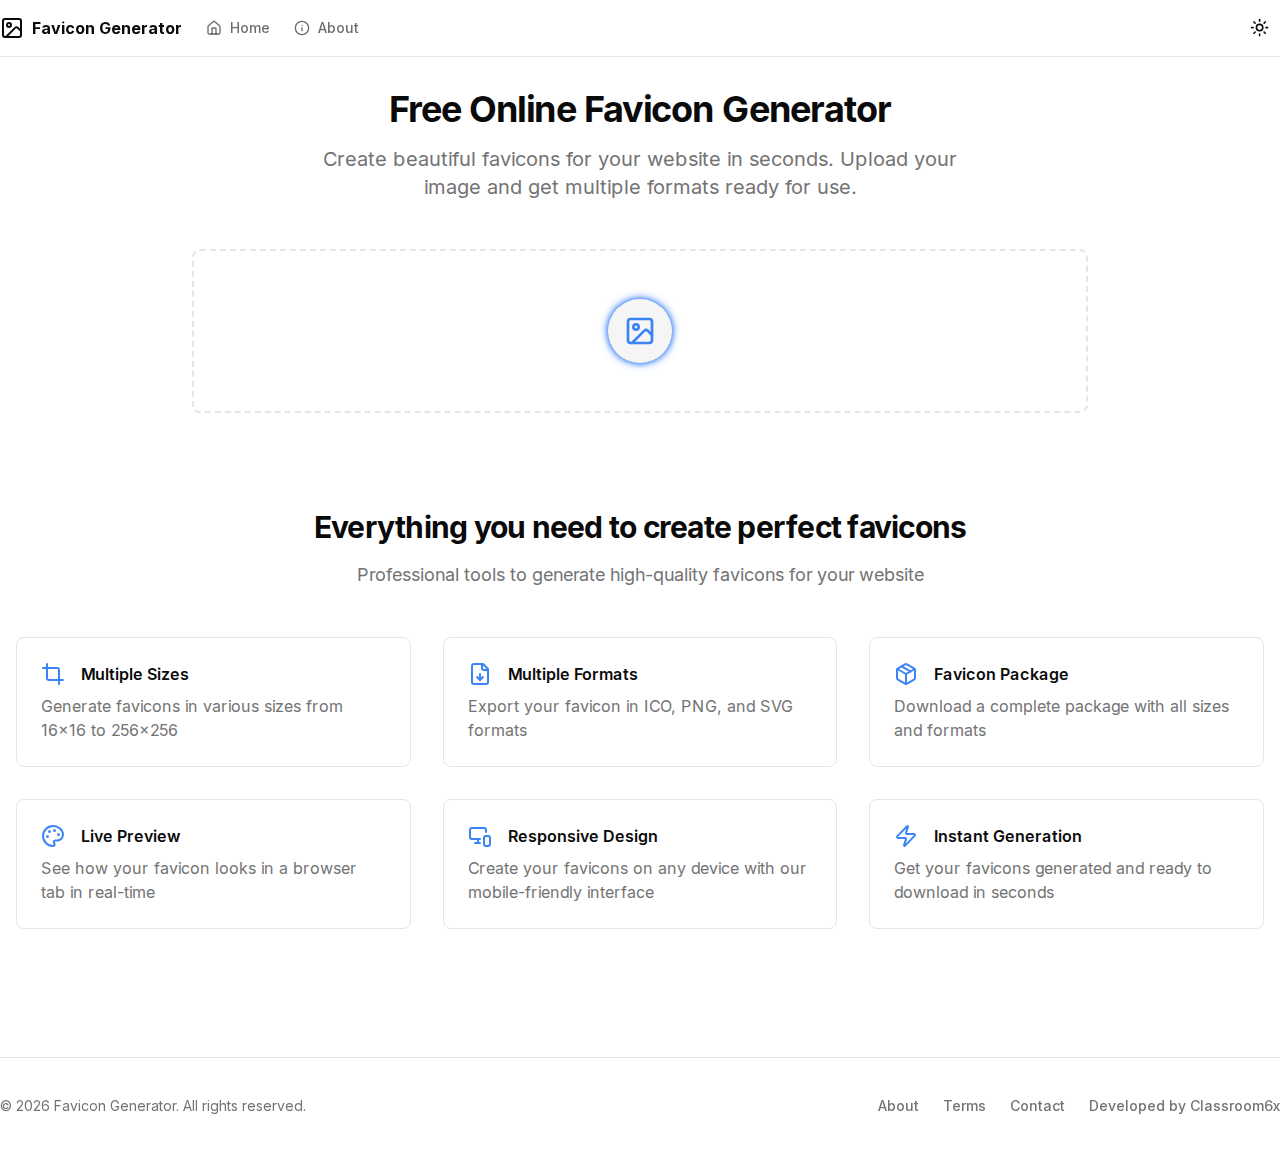
<file: index.html>
<!DOCTYPE html><html lang="en"><head><meta charSet="utf-8"/><meta name="viewport" content="width=device-width, initial-scale=1"/><link rel="stylesheet" href="/_next/static/css/79893835b8884d62.css" data-precedence="next"/><link rel="stylesheet" href="/_next/static/css/bec8be5088caa61c.css" data-precedence="next"/><link rel="preload" href="/_next/static/chunks/webpack-0b91852d7b2b5dbc.js" as="script" fetchPriority="low"/><script src="/_next/static/chunks/fd9d1056-f0c4958f854e5904.js" async=""></script><script src="/_next/static/chunks/864-1b9202df6e9b4f03.js" async=""></script><script src="/_next/static/chunks/main-app-ccd26a15308b2c91.js" async=""></script><link rel="apple-touch-icon" sizes="180x180" href="/apple-touch-icon.png"/><link rel="icon" type="image/png" sizes="32x32" href="/favicon-32x32.png"/><link rel="icon" type="image/png" sizes="16x16" href="/favicon-16x16.png"/><link rel="shortcut icon" href="/favicon.ico"/><link rel="manifest" href="/site.webmanifest"/><title>Free Online Favicon Generator - Create Favicon for Your Website</title><meta name="description" content="Create beautiful favicons for your website. Generate ICO, PNG, and SVG favicons with our free online tool. Easy to use, instant download."/><meta name="author" content="Favicon Generator"/><meta name="keywords" content="favicon generator,favicon maker,ico generator,website icon,favicon creator,free favicon generator,online favicon tool,favicon converter"/><meta name="creator" content="Favicon Generator"/><meta name="publisher" content="Favicon Generator"/><meta name="robots" content="index, follow"/><meta name="googlebot" content="index, follow, max-video-preview:-1, max-image-preview:large, max-snippet:-1"/><link rel="canonical" href="https://favicongenerator.github.io/"/><meta name="format-detection" content="telephone=no, address=no, email=no"/><meta property="og:title" content="Free Online Favicon Generator"/><meta property="og:description" content="Create beautiful favicons for your website. Generate ICO, PNG, and SVG favicons with our free online tool."/><meta property="og:url" content="https://favicongenerator.github.io/"/><meta property="og:site_name" content="Favicon Generator"/><meta property="og:locale" content="en_US"/><meta property="og:image" content="https://favicongenerator.github.io/og-image.png"/><meta property="og:image:width" content="1200"/><meta property="og:image:height" content="630"/><meta property="og:image:alt" content="Favicon Generator Preview"/><meta property="og:type" content="website"/><meta name="twitter:card" content="summary_large_image"/><meta name="twitter:creator" content="@favicongenerator"/><meta name="twitter:title" content="Free Online Favicon Generator"/><meta name="twitter:description" content="Create beautiful favicons for your website. Generate ICO, PNG, and SVG favicons with our free online tool."/><meta name="twitter:image" content="https://favicongenerator.github.io/og-image.png"/><script src="/_next/static/chunks/polyfills-c67a75d1b6f99dc8.js" noModule=""></script></head><body class="__className_d65c78"><script>!function(){try{var d=document.documentElement,c=d.classList;c.remove('light','dark');var e=localStorage.getItem('theme');if('system'===e||(!e&&true)){var t='(prefers-color-scheme: dark)',m=window.matchMedia(t);if(m.media!==t||m.matches){d.style.colorScheme = 'dark';c.add('dark')}else{d.style.colorScheme = 'light';c.add('light')}}else if(e){c.add(e|| '')}if(e==='light'||e==='dark')d.style.colorScheme=e}catch(e){}}()</script><div class="flex min-h-screen flex-col"><header class="sticky top-0 z-50 w-full border-b bg-background/95 backdrop-blur supports-[backdrop-filter]:bg-background/60"><div class="container flex h-14 items-center"><div class="mr-4 flex"><a class="mr-6 flex items-center space-x-2 neon-hover" href="/"><svg xmlns="http://www.w3.org/2000/svg" width="24" height="24" viewBox="0 0 24 24" fill="none" stroke="currentColor" stroke-width="2" stroke-linecap="round" stroke-linejoin="round" class="lucide lucide-image h-6 w-6"><rect width="18" height="18" x="3" y="3" rx="2" ry="2"></rect><circle cx="9" cy="9" r="2"></circle><path d="m21 15-3.086-3.086a2 2 0 0 0-2.828 0L6 21"></path></svg><span class="hidden font-bold sm:inline-block">Favicon Generator</span></a><nav class="flex items-center space-x-6 text-sm font-medium"><a class="flex items-center space-x-2 neon-hover text-primary neon-text" href="/"><svg xmlns="http://www.w3.org/2000/svg" width="24" height="24" viewBox="0 0 24 24" fill="none" stroke="currentColor" stroke-width="2" stroke-linecap="round" stroke-linejoin="round" class="lucide lucide-house h-4 w-4"><path d="M15 21v-8a1 1 0 0 0-1-1h-4a1 1 0 0 0-1 1v8"></path><path d="M3 10a2 2 0 0 1 .709-1.528l7-5.999a2 2 0 0 1 2.582 0l7 5.999A2 2 0 0 1 21 10v9a2 2 0 0 1-2 2H5a2 2 0 0 1-2-2z"></path></svg><span class="hidden sm:inline-block">Home</span></a><a class="flex items-center space-x-2 neon-hover text-foreground/60 transition-colors hover:text-foreground" href="/about/"><svg xmlns="http://www.w3.org/2000/svg" width="24" height="24" viewBox="0 0 24 24" fill="none" stroke="currentColor" stroke-width="2" stroke-linecap="round" stroke-linejoin="round" class="lucide lucide-info h-4 w-4"><circle cx="12" cy="12" r="10"></circle><path d="M12 16v-4"></path><path d="M12 8h.01"></path></svg><span class="hidden sm:inline-block">About</span></a></nav></div><div class="flex flex-1 items-center justify-between space-x-2 md:justify-end"><div class="w-full flex-1 md:w-auto md:flex-none"></div><button class="inline-flex items-center justify-center whitespace-nowrap rounded-md text-sm font-medium ring-offset-background transition-colors focus-visible:outline-none focus-visible:ring-2 focus-visible:ring-ring focus-visible:ring-offset-2 disabled:pointer-events-none disabled:opacity-50 hover:bg-accent hover:text-accent-foreground h-10 w-10" type="button" id="radix-:Rkmla:" aria-haspopup="menu" aria-expanded="false" data-state="closed"><svg xmlns="http://www.w3.org/2000/svg" width="24" height="24" viewBox="0 0 24 24" fill="none" stroke="currentColor" stroke-width="2" stroke-linecap="round" stroke-linejoin="round" class="lucide lucide-sun h-[1.2rem] w-[1.2rem] rotate-0 scale-100 transition-all dark:-rotate-90 dark:scale-0"><circle cx="12" cy="12" r="4"></circle><path d="M12 2v2"></path><path d="M12 20v2"></path><path d="m4.93 4.93 1.41 1.41"></path><path d="m17.66 17.66 1.41 1.41"></path><path d="M2 12h2"></path><path d="M20 12h2"></path><path d="m6.34 17.66-1.41 1.41"></path><path d="m19.07 4.93-1.41 1.41"></path></svg><svg xmlns="http://www.w3.org/2000/svg" width="24" height="24" viewBox="0 0 24 24" fill="none" stroke="currentColor" stroke-width="2" stroke-linecap="round" stroke-linejoin="round" class="lucide lucide-moon absolute h-[1.2rem] w-[1.2rem] rotate-90 scale-0 transition-all dark:rotate-0 dark:scale-100"><path d="M12 3a6 6 0 0 0 9 9 9 9 0 1 1-9-9Z"></path></svg><span class="sr-only">Toggle theme</span></button></div></div></header><main class="flex-1 bg-background"><div class="container mx-auto px-4 py-8"><div class="text-center mb-12"><h1 class="text-4xl font-bold tracking-tight mb-4">Free Online Favicon Generator</h1><p class="text-xl text-muted-foreground max-w-2xl mx-auto">Create beautiful favicons for your website in seconds. Upload your image and get multiple formats ready for use.</p></div><div class="max-w-4xl mx-auto"><div class="space-y-8"><div role="presentation" tabindex="0"><div class="border-2 border-dashed rounded-lg p-12 text-center neon-hover" style="opacity:0;transform:translateY(20px)"><input accept="image/*,.png,.jpg,.jpeg,.gif" multiple="" type="file" style="border:0;clip:rect(0, 0, 0, 0);clip-path:inset(50%);height:1px;margin:0 -1px -1px 0;overflow:hidden;padding:0;position:absolute;width:1px;white-space:nowrap" tabindex="-1"/><div class="flex flex-col items-center gap-4"><div class="w-16 h-16 bg-muted rounded-full flex items-center justify-center neon-border"><svg xmlns="http://www.w3.org/2000/svg" width="24" height="24" viewBox="0 0 24 24" fill="none" stroke="currentColor" stroke-width="2" stroke-linecap="round" stroke-linejoin="round" class="lucide lucide-image w-8 h-8 text-primary"><rect width="18" height="18" x="3" y="3" rx="2" ry="2"></rect><circle cx="9" cy="9" r="2"></circle><path d="m21 15-3.086-3.086a2 2 0 0 0-2.828 0L6 21"></path></svg></div></div></div></div></div></div><div class="py-24"><div class="text-center mb-12"><h2 class="text-3xl font-bold tracking-tight mb-4">Everything you need to create perfect favicons</h2><p class="text-lg text-muted-foreground">Professional tools to generate high-quality favicons for your website</p></div><div class="grid grid-cols-1 md:grid-cols-2 lg:grid-cols-3 gap-8"><div class="relative group rounded-lg border p-6 hover:border-foreground/50 transition-colors"><div class="flex items-center gap-4"><svg xmlns="http://www.w3.org/2000/svg" width="24" height="24" viewBox="0 0 24 24" fill="none" stroke="currentColor" stroke-width="2" stroke-linecap="round" stroke-linejoin="round" class="lucide lucide-crop h-6 w-6 text-primary"><path d="M6 2v14a2 2 0 0 0 2 2h14"></path><path d="M18 22V8a2 2 0 0 0-2-2H2"></path></svg><h3 class="font-semibold">Multiple Sizes</h3></div><p class="mt-2 text-muted-foreground">Generate favicons in various sizes from 16x16 to 256x256</p></div><div class="relative group rounded-lg border p-6 hover:border-foreground/50 transition-colors"><div class="flex items-center gap-4"><svg xmlns="http://www.w3.org/2000/svg" width="24" height="24" viewBox="0 0 24 24" fill="none" stroke="currentColor" stroke-width="2" stroke-linecap="round" stroke-linejoin="round" class="lucide lucide-file-down h-6 w-6 text-primary"><path d="M15 2H6a2 2 0 0 0-2 2v16a2 2 0 0 0 2 2h12a2 2 0 0 0 2-2V7Z"></path><path d="M14 2v4a2 2 0 0 0 2 2h4"></path><path d="M12 18v-6"></path><path d="m9 15 3 3 3-3"></path></svg><h3 class="font-semibold">Multiple Formats</h3></div><p class="mt-2 text-muted-foreground">Export your favicon in ICO, PNG, and SVG formats</p></div><div class="relative group rounded-lg border p-6 hover:border-foreground/50 transition-colors"><div class="flex items-center gap-4"><svg xmlns="http://www.w3.org/2000/svg" width="24" height="24" viewBox="0 0 24 24" fill="none" stroke="currentColor" stroke-width="2" stroke-linecap="round" stroke-linejoin="round" class="lucide lucide-package h-6 w-6 text-primary"><path d="m7.5 4.27 9 5.15"></path><path d="M21 8a2 2 0 0 0-1-1.73l-7-4a2 2 0 0 0-2 0l-7 4A2 2 0 0 0 3 8v8a2 2 0 0 0 1 1.73l7 4a2 2 0 0 0 2 0l7-4A2 2 0 0 0 21 16Z"></path><path d="m3.3 7 8.7 5 8.7-5"></path><path d="M12 22V12"></path></svg><h3 class="font-semibold">Favicon Package</h3></div><p class="mt-2 text-muted-foreground">Download a complete package with all sizes and formats</p></div><div class="relative group rounded-lg border p-6 hover:border-foreground/50 transition-colors"><div class="flex items-center gap-4"><svg xmlns="http://www.w3.org/2000/svg" width="24" height="24" viewBox="0 0 24 24" fill="none" stroke="currentColor" stroke-width="2" stroke-linecap="round" stroke-linejoin="round" class="lucide lucide-palette h-6 w-6 text-primary"><circle cx="13.5" cy="6.5" r=".5" fill="currentColor"></circle><circle cx="17.5" cy="10.5" r=".5" fill="currentColor"></circle><circle cx="8.5" cy="7.5" r=".5" fill="currentColor"></circle><circle cx="6.5" cy="12.5" r=".5" fill="currentColor"></circle><path d="M12 2C6.5 2 2 6.5 2 12s4.5 10 10 10c.926 0 1.648-.746 1.648-1.688 0-.437-.18-.835-.437-1.125-.29-.289-.438-.652-.438-1.125a1.64 1.64 0 0 1 1.668-1.668h1.996c3.051 0 5.555-2.503 5.555-5.554C21.965 6.012 17.461 2 12 2z"></path></svg><h3 class="font-semibold">Live Preview</h3></div><p class="mt-2 text-muted-foreground">See how your favicon looks in a browser tab in real-time</p></div><div class="relative group rounded-lg border p-6 hover:border-foreground/50 transition-colors"><div class="flex items-center gap-4"><svg xmlns="http://www.w3.org/2000/svg" width="24" height="24" viewBox="0 0 24 24" fill="none" stroke="currentColor" stroke-width="2" stroke-linecap="round" stroke-linejoin="round" class="lucide lucide-monitor-smartphone h-6 w-6 text-primary"><path d="M18 8V6a2 2 0 0 0-2-2H4a2 2 0 0 0-2 2v7a2 2 0 0 0 2 2h8"></path><path d="M10 19v-3.96 3.15"></path><path d="M7 19h5"></path><rect width="6" height="10" x="16" y="12" rx="2"></rect></svg><h3 class="font-semibold">Responsive Design</h3></div><p class="mt-2 text-muted-foreground">Create your favicons on any device with our mobile-friendly interface</p></div><div class="relative group rounded-lg border p-6 hover:border-foreground/50 transition-colors"><div class="flex items-center gap-4"><svg xmlns="http://www.w3.org/2000/svg" width="24" height="24" viewBox="0 0 24 24" fill="none" stroke="currentColor" stroke-width="2" stroke-linecap="round" stroke-linejoin="round" class="lucide lucide-zap h-6 w-6 text-primary"><path d="M4 14a1 1 0 0 1-.78-1.63l9.9-10.2a.5.5 0 0 1 .86.46l-1.92 6.02A1 1 0 0 0 13 10h7a1 1 0 0 1 .78 1.63l-9.9 10.2a.5.5 0 0 1-.86-.46l1.92-6.02A1 1 0 0 0 11 14z"></path></svg><h3 class="font-semibold">Instant Generation</h3></div><p class="mt-2 text-muted-foreground">Get your favicons generated and ready to download in seconds</p></div></div></div></div></main><footer class="border-t bg-background/95 backdrop-blur supports-[backdrop-filter]:bg-background/60"><div class="container flex flex-col items-center justify-between gap-4 py-10 md:h-24 md:flex-row md:py-0"><div class="flex flex-col items-center gap-4 px-8 md:flex-row md:gap-2 md:px-0"><p class="text-center text-sm leading-loose text-muted-foreground md:text-left">© <!-- -->2025<!-- --> Favicon Generator. All rights reserved.</p></div><nav class="flex items-center space-x-6"><a class="text-sm font-medium text-muted-foreground transition-colors hover:text-foreground" href="/about/">About</a><a class="text-sm font-medium text-muted-foreground transition-colors hover:text-foreground" href="/terms/">Terms</a><a class="text-sm font-medium text-muted-foreground transition-colors hover:text-foreground" href="/contact/">Contact</a><a href="https://favicongenerator.classroom6x.org/" target="_blank" rel="noopener noreferrer" class="text-sm font-medium text-muted-foreground transition-colors hover:text-foreground">Developed by Classroom6x</a></nav></div></footer></div><script src="/_next/static/chunks/webpack-0b91852d7b2b5dbc.js" async=""></script><script>(self.__next_f=self.__next_f||[]).push([0])</script><script>self.__next_f.push([1,"1:HL[\"/_next/static/css/79893835b8884d62.css\",\"style\"]\n0:\"$L2\"\n"])</script><script>self.__next_f.push([1,"3:HL[\"/_next/static/css/bec8be5088caa61c.css\",\"style\"]\n"])</script><script>self.__next_f.push([1,"4:I{\"id\":6054,\"chunks\":[\"272:static/chunks/webpack-0b91852d7b2b5dbc.js\",\"971:static/chunks/fd9d1056-f0c4958f854e5904.js\",\"864:static/chunks/864-1b9202df6e9b4f03.js\"],\"name\":\"\",\"async\":false}\n6:I{\"id\":1729,\"chunks\":[\"272:static/chunks/webpack-0b91852d7b2b5dbc.js\",\"971:static/chunks/fd9d1056-f0c4958f854e5904.js\",\"864:static/chunks/864-1b9202df6e9b4f03.js\"],\"name\":\"\",\"async\":false}\n7:I{\"id\":4244,\"chunks\":[\"237:static/chunks/237-a5a33563e7fb5c20.js\",\"577:static/chunks/577-7edf2c28301270f0.js\",\"396:static/chunks"])</script><script>self.__next_f.push([1,"/396-c61bccfdff9e51d2.js\",\"878:static/chunks/878-39b428cbc588139e.js\",\"185:static/chunks/app/layout-c33ffbb278353a30.js\"],\"name\":\"\",\"async\":false}\n8:I{\"id\":4657,\"chunks\":[\"237:static/chunks/237-a5a33563e7fb5c20.js\",\"577:static/chunks/577-7edf2c28301270f0.js\",\"396:static/chunks/396-c61bccfdff9e51d2.js\",\"878:static/chunks/878-39b428cbc588139e.js\",\"185:static/chunks/app/layout-c33ffbb278353a30.js\"],\"name\":\"ThemeProvider\",\"async\":false}\n9:I{\"id\":3716,\"chunks\":[\"237:static/chunks/237-a5a33563e7fb5c20.js\",\"577:st"])</script><script>self.__next_f.push([1,"atic/chunks/577-7edf2c28301270f0.js\",\"396:static/chunks/396-c61bccfdff9e51d2.js\",\"878:static/chunks/878-39b428cbc588139e.js\",\"185:static/chunks/app/layout-c33ffbb278353a30.js\"],\"name\":\"Navigation\",\"async\":false}\na:I{\"id\":1443,\"chunks\":[\"272:static/chunks/webpack-0b91852d7b2b5dbc.js\",\"971:static/chunks/fd9d1056-f0c4958f854e5904.js\",\"864:static/chunks/864-1b9202df6e9b4f03.js\"],\"name\":\"\",\"async\":false}\nb:I{\"id\":8639,\"chunks\":[\"272:static/chunks/webpack-0b91852d7b2b5dbc.js\",\"971:static/chunks/fd9d1056-f0c4958f8"])</script><script>self.__next_f.push([1,"54e5904.js\",\"864:static/chunks/864-1b9202df6e9b4f03.js\"],\"name\":\"\",\"async\":false}\nd:I{\"id\":5781,\"chunks\":[\"237:static/chunks/237-a5a33563e7fb5c20.js\",\"756:static/chunks/756-56cdb2fd04a79619.js\",\"577:static/chunks/577-7edf2c28301270f0.js\",\"493:static/chunks/493-29ee01f7cfa071ea.js\",\"931:static/chunks/app/page-2205172c2ae2e086.js\"],\"name\":\"ImageUploader\",\"async\":false}\ne:I{\"id\":3944,\"chunks\":[\"237:static/chunks/237-a5a33563e7fb5c20.js\",\"577:static/chunks/577-7edf2c28301270f0.js\",\"396:static/chunks/396-c61bccf"])</script><script>self.__next_f.push([1,"dff9e51d2.js\",\"878:static/chunks/878-39b428cbc588139e.js\",\"185:static/chunks/app/layout-c33ffbb278353a30.js\"],\"name\":\"Footer\",\"async\":false}\nf:I{\"id\":2761,\"chunks\":[\"237:static/chunks/237-a5a33563e7fb5c20.js\",\"577:static/chunks/577-7edf2c28301270f0.js\",\"396:static/chunks/396-c61bccfdff9e51d2.js\",\"878:static/chunks/878-39b428cbc588139e.js\",\"185:static/chunks/app/layout-c33ffbb278353a30.js\"],\"name\":\"Toaster\",\"async\":false}\n"])</script><script>self.__next_f.push([1,"2:[[[\"$\",\"link\",\"0\",{\"rel\":\"stylesheet\",\"href\":\"/_next/static/css/79893835b8884d62.css\",\"precedence\":\"next\"}]],[\"$\",\"$L4\",null,{\"buildId\":\"-NAElxn_5RtP54jiT57xA\",\"assetPrefix\":\"\",\"initialCanonicalUrl\":\"/\",\"initialTree\":[\"\",{\"children\":[\"__PAGE__\",{}]},\"$undefined\",\"$undefined\",true],\"initialHead\":[false,\"$L5\"],\"globalErrorComponent\":\"$6\",\"children\":[null,[\"$\",\"html\",null,{\"lang\":\"en\",\"suppressHydrationWarning\":true,\"children\":[[\"$\",\"head\",null,{\"children\":[[\"$\",\"link\",null,{\"rel\":\"apple-touch-icon\",\"sizes\":\"180x180\",\"href\":\"/apple-touch-icon.png\"}],[\"$\",\"link\",null,{\"rel\":\"icon\",\"type\":\"image/png\",\"sizes\":\"32x32\",\"href\":\"/favicon-32x32.png\"}],[\"$\",\"link\",null,{\"rel\":\"icon\",\"type\":\"image/png\",\"sizes\":\"16x16\",\"href\":\"/favicon-16x16.png\"}],[\"$\",\"link\",null,{\"rel\":\"shortcut icon\",\"href\":\"/favicon.ico\"}],[\"$\",\"link\",null,{\"rel\":\"manifest\",\"href\":\"/site.webmanifest\"}],[\"$\",\"$L7\",null,{\"id\":\"schema-org\",\"type\":\"application/ld+json\",\"children\":\"\\n            {\\n              \\\"@context\\\": \\\"https://schema.org\\\",\\n              \\\"@type\\\": \\\"WebApplication\\\",\\n              \\\"name\\\": \\\"Favicon Generator\\\",\\n              \\\"url\\\": \\\"https://favicongenerator.github.io\\\",\\n              \\\"description\\\": \\\"Create beautiful favicons for your website. Generate ICO, PNG, and SVG favicons with our free online tool.\\\",\\n              \\\"applicationCategory\\\": \\\"DesignApplication\\\",\\n              \\\"operatingSystem\\\": \\\"Any\\\",\\n              \\\"browserRequirements\\\": \\\"Requires JavaScript\\\",\\n              \\\"offers\\\": {\\n                \\\"@type\\\": \\\"Offer\\\",\\n                \\\"price\\\": \\\"0\\\",\\n                \\\"priceCurrency\\\": \\\"USD\\\"\\n              },\\n              \\\"featureList\\\": [\\n                \\\"Multiple favicon sizes generation\\\",\\n                \\\"ICO file generation\\\",\\n                \\\"SVG favicon support\\\",\\n                \\\"Browser preview\\\",\\n                \\\"Image cropping tool\\\",\\n                \\\"Instant download\\\"\\n              ]\\n            }\\n          \"}]]}],[\"$\",\"body\",null,{\"className\":\"__className_d65c78\",\"children\":[\"$\",\"$L8\",null,{\"attribute\":\"class\",\"defaultTheme\":\"system\",\"enableSystem\":true,\"disableTransitionOnChange\":true,\"children\":[[\"$\",\"div\",null,{\"className\":\"flex min-h-screen flex-col\",\"children\":[[\"$\",\"$L9\",null,{}],[\"$\",\"main\",null,{\"className\":\"flex-1 bg-background\",\"children\":[\"$\",\"$La\",null,{\"parallelRouterKey\":\"children\",\"segmentPath\":[\"children\"],\"loading\":\"$undefined\",\"loadingStyles\":\"$undefined\",\"hasLoading\":false,\"error\":\"$undefined\",\"errorStyles\":\"$undefined\",\"template\":[\"$\",\"$Lb\",null,{}],\"templateStyles\":\"$undefined\",\"notFound\":[[\"$\",\"title\",null,{\"children\":\"404: This page could not be found.\"}],[\"$\",\"div\",null,{\"style\":{\"fontFamily\":\"system-ui,\\\"Segoe UI\\\",Roboto,Helvetica,Arial,sans-serif,\\\"Apple Color Emoji\\\",\\\"Segoe UI Emoji\\\"\",\"height\":\"100vh\",\"textAlign\":\"center\",\"display\":\"flex\",\"flexDirection\":\"column\",\"alignItems\":\"center\",\"justifyContent\":\"center\"},\"children\":[\"$\",\"div\",null,{\"children\":[[\"$\",\"style\",null,{\"dangerouslySetInnerHTML\":{\"__html\":\"body{color:#000;background:#fff;margin:0}.next-error-h1{border-right:1px solid rgba(0,0,0,.3)}@media (prefers-color-scheme:dark){body{color:#fff;background:#000}.next-error-h1{border-right:1px solid rgba(255,255,255,.3)}}\"}}],[\"$\",\"h1\",null,{\"className\":\"next-error-h1\",\"style\":{\"display\":\"inline-block\",\"margin\":\"0 20px 0 0\",\"padding\":\"0 23px 0 0\",\"fontSize\":24,\"fontWeight\":500,\"verticalAlign\":\"top\",\"lineHeight\":\"49px\"},\"children\":\"404\"}],[\"$\",\"div\",null,{\"style\":{\"display\":\"inline-block\"},\"children\":[\"$\",\"h2\",null,{\"style\":{\"fontSize\":14,\"fontWeight\":400,\"lineHeight\":\"49px\",\"margin\":0},\"children\":\"This page could not be found.\"}]}]]}]}]],\"notFoundStyles\":[],\"childProp\":{\"current\":[\"$Lc\",[\"$\",\"div\",null,{\"className\":\"container mx-auto px-4 py-8\",\"children\":[[\"$\",\"div\",null,{\"className\":\"text-center mb-12\",\"children\":[[\"$\",\"h1\",null,{\"className\":\"text-4xl font-bold tracking-tight mb-4\",\"children\":\"Free Online Favicon Generator\"}],[\"$\",\"p\",null,{\"className\":\"text-xl text-muted-foreground max-w-2xl mx-auto\",\"children\":\"Create beautiful favicons for your website in seconds. Upload your image and get multiple formats ready for use.\"}]]}],[\"$\",\"div\",null,{\"className\":\"max-w-4xl mx-auto\",\"children\":[\"$\",\"$Ld\",null,{}]}],[\"$\",\"div\",null,{\"className\":\"py-24\",\"children\":[[\"$\",\"div\",null,{\"className\":\"text-center mb-12\",\"children\":[[\"$\",\"h2\",null,{\"className\":\"text-3xl font-bold tracking-tight mb-4\",\"children\":\"Everything you need to create perfect favicons\"}],[\"$\",\"p\",null,{\"className\":\"text-lg text-muted-foreground\",\"children\":\"Professional tools to generate high-quality favicons for your website\"}]]}],[\"$\",\"div\",null,{\"className\":\"grid grid-cols-1 md:grid-cols-2 lg:grid-cols-3 gap-8\",\"children\":[[\"$\",\"div\",\"Multiple Sizes\",{\"className\":\"relative group rounded-lg border p-6 hover:border-foreground/50 transition-colors\",\"children\":[[\"$\",\"div\",null,{\"className\":\"flex items-center gap-4\",\"children\":[[\"$\",\"svg\",null,{\"xmlns\":\"http://www.w3.org/2000/svg\",\"width\":24,\"height\":24,\"viewBox\":\"0 0 24 24\",\"fill\":\"none\",\"stroke\":\"currentColor\",\"strokeWidth\":2,\"strokeLinecap\":\"round\",\"strokeLinejoin\":\"round\",\"className\":\"lucide lucide-crop h-6 w-6 text-primary\",\"children\":[[\"$\",\"path\",\"ron5a4\",{\"d\":\"M6 2v14a2 2 0 0 0 2 2h14\"}],[\"$\",\"path\",\"7s9ehn\",{\"d\":\"M18 22V8a2 2 0 0 0-2-2H2\"}],\"$undefined\"]}],[\"$\",\"h3\",null,{\"className\":\"font-semibold\",\"children\":\"Multiple Sizes\"}]]}],[\"$\",\"p\",null,{\"className\":\"mt-2 text-muted-foreground\",\"children\":\"Generate favicons in various sizes from 16x16 to 256x256\"}]]}],[\"$\",\"div\",\"Multiple Formats\",{\"className\":\"relative group rounded-lg border p-6 hover:border-foreground/50 transition-colors\",\"children\":[[\"$\",\"div\",null,{\"className\":\"flex items-center gap-4\",\"children\":[[\"$\",\"svg\",null,{\"xmlns\":\"http://www.w3.org/2000/svg\",\"width\":24,\"height\":24,\"viewBox\":\"0 0 24 24\",\"fill\":\"none\",\"stroke\":\"currentColor\",\"strokeWidth\":2,\"strokeLinecap\":\"round\",\"strokeLinejoin\":\"round\",\"className\":\"lucide lucide-file-down h-6 w-6 text-primary\",\"children\":[[\"$\",\"path\",\"1rqfz7\",{\"d\":\"M15 2H6a2 2 0 0 0-2 2v16a2 2 0 0 0 2 2h12a2 2 0 0 0 2-2V7Z\"}],[\"$\",\"path\",\"tnqrlb\",{\"d\":\"M14 2v4a2 2 0 0 0 2 2h4\"}],[\"$\",\"path\",\"17g6i2\",{\"d\":\"M12 18v-6\"}],[\"$\",\"path\",\"1npd3o\",{\"d\":\"m9 15 3 3 3-3\"}],\"$undefined\"]}],[\"$\",\"h3\",null,{\"className\":\"font-semibold\",\"children\":\"Multiple Formats\"}]]}],[\"$\",\"p\",null,{\"className\":\"mt-2 text-muted-foreground\",\"children\":\"Export your favicon in ICO, PNG, and SVG formats\"}]]}],[\"$\",\"div\",\"Favicon Package\",{\"className\":\"relative group rounded-lg border p-6 hover:border-foreground/50 transition-colors\",\"children\":[[\"$\",\"div\",null,{\"className\":\"flex items-center gap-4\",\"children\":[[\"$\",\"svg\",null,{\"xmlns\":\"http://www.w3.org/2000/svg\",\"width\":24,\"height\":24,\"viewBox\":\"0 0 24 24\",\"fill\":\"none\",\"stroke\":\"currentColor\",\"strokeWidth\":2,\"strokeLinecap\":\"round\",\"strokeLinejoin\":\"round\",\"className\":\"lucide lucide-package h-6 w-6 text-primary\",\"children\":[[\"$\",\"path\",\"1c824w\",{\"d\":\"m7.5 4.27 9 5.15\"}],[\"$\",\"path\",\"hh9hay\",{\"d\":\"M21 8a2 2 0 0 0-1-1.73l-7-4a2 2 0 0 0-2 0l-7 4A2 2 0 0 0 3 8v8a2 2 0 0 0 1 1.73l7 4a2 2 0 0 0 2 0l7-4A2 2 0 0 0 21 16Z\"}],[\"$\",\"path\",\"g66t2b\",{\"d\":\"m3.3 7 8.7 5 8.7-5\"}],[\"$\",\"path\",\"d0xqtd\",{\"d\":\"M12 22V12\"}],\"$undefined\"]}],[\"$\",\"h3\",null,{\"className\":\"font-semibold\",\"children\":\"Favicon Package\"}]]}],[\"$\",\"p\",null,{\"className\":\"mt-2 text-muted-foreground\",\"children\":\"Download a complete package with all sizes and formats\"}]]}],[\"$\",\"div\",\"Live Preview\",{\"className\":\"relative group rounded-lg border p-6 hover:border-foreground/50 transition-colors\",\"children\":[[\"$\",\"div\",null,{\"className\":\"flex items-center gap-4\",\"children\":[[\"$\",\"svg\",null,{\"xmlns\":\"http://www.w3.org/2000/svg\",\"width\":24,\"height\":24,\"viewBox\":\"0 0 24 24\",\"fill\":\"none\",\"stroke\":\"currentColor\",\"strokeWidth\":2,\"strokeLinecap\":\"round\",\"strokeLinejoin\":\"round\",\"className\":\"lucide lucide-palette h-6 w-6 text-primary\",\"children\":[[\"$\",\"circle\",\"1okk4w\",{\"cx\":\"13.5\",\"cy\":\"6.5\",\"r\":\".5\",\"fill\":\"currentColor\"}],[\"$\",\"circle\",\"f64h9f\",{\"cx\":\"17.5\",\"cy\":\"10.5\",\"r\":\".5\",\"fill\":\"currentColor\"}],[\"$\",\"circle\",\"fotxhn\",{\"cx\":\"8.5\",\"cy\":\"7.5\",\"r\":\".5\",\"fill\":\"currentColor\"}],[\"$\",\"circle\",\"qy21gx\",{\"cx\":\"6.5\",\"cy\":\"12.5\",\"r\":\".5\",\"fill\":\"currentColor\"}],[\"$\",\"path\",\"12rzf8\",{\"d\":\"M12 2C6.5 2 2 6.5 2 12s4.5 10 10 10c.926 0 1.648-.746 1.648-1.688 0-.437-.18-.835-.437-1.125-.29-.289-.438-.652-.438-1.125a1.64 1.64 0 0 1 1.668-1.668h1.996c3.051 0 5.555-2.503 5.555-5.554C21.965 6.012 17.461 2 12 2z\"}],\"$undefined\"]}],[\"$\",\"h3\",null,{\"className\":\"font-semibold\",\"children\":\"Live Preview\"}]]}],[\"$\",\"p\",null,{\"className\":\"mt-2 text-muted-foreground\",\"children\":\"See how your favicon looks in a browser tab in real-time\"}]]}],[\"$\",\"div\",\"Responsive Design\",{\"className\":\"relative group rounded-lg border p-6 hover:border-foreground/50 transition-colors\",\"children\":[[\"$\",\"div\",null,{\"className\":\"flex items-center gap-4\",\"children\":[[\"$\",\"svg\",null,{\"xmlns\":\"http://www.w3.org/2000/svg\",\"width\":24,\"height\":24,\"viewBox\":\"0 0 24 24\",\"fill\":\"none\",\"stroke\":\"currentColor\",\"strokeWidth\":2,\"strokeLinecap\":\"round\",\"strokeLinejoin\":\"round\",\"className\":\"lucide lucide-monitor-smartphone h-6 w-6 text-primary\",\"children\":[[\"$\",\"path\",\"10dyio\",{\"d\":\"M18 8V6a2 2 0 0 0-2-2H4a2 2 0 0 0-2 2v7a2 2 0 0 0 2 2h8\"}],[\"$\",\"path\",\"1irgej\",{\"d\":\"M10 19v-3.96 3.15\"}],[\"$\",\"path\",\"qswx4l\",{\"d\":\"M7 19h5\"}],[\"$\",\"rect\",\"1egngj\",{\"width\":\"6\",\"height\":\"10\",\"x\":\"16\",\"y\":\"12\",\"rx\":\"2\"}],\"$undefined\"]}],[\"$\",\"h3\",null,{\"className\":\"font-semibold\",\"children\":\"Responsive Design\"}]]}],[\"$\",\"p\",null,{\"className\":\"mt-2 text-muted-foreground\",\"children\":\"Create your favicons on any device with our mobile-friendly interface\"}]]}],[\"$\",\"div\",\"Instant Generation\",{\"className\":\"relative group rounded-lg border p-6 hover:border-foreground/50 transition-colors\",\"children\":[[\"$\",\"div\",null,{\"className\":\"flex items-center gap-4\",\"children\":[[\"$\",\"svg\",null,{\"xmlns\":\"http://www.w3.org/2000/svg\",\"width\":24,\"height\":24,\"viewBox\":\"0 0 24 24\",\"fill\":\"none\",\"stroke\":\"currentColor\",\"strokeWidth\":2,\"strokeLinecap\":\"round\",\"strokeLinejoin\":\"round\",\"className\":\"lucide lucide-zap h-6 w-6 text-primary\",\"children\":[[\"$\",\"path\",\"1xq2db\",{\"d\":\"M4 14a1 1 0 0 1-.78-1.63l9.9-10.2a.5.5 0 0 1 .86.46l-1.92 6.02A1 1 0 0 0 13 10h7a1 1 0 0 1 .78 1.63l-9.9 10.2a.5.5 0 0 1-.86-.46l1.92-6.02A1 1 0 0 0 11 14z\"}],\"$undefined\"]}],[\"$\",\"h3\",null,{\"className\":\"font-semibold\",\"children\":\"Instant Generation\"}]]}],[\"$\",\"p\",null,{\"className\":\"mt-2 text-muted-foreground\",\"children\":\"Get your favicons generated and ready to download in seconds\"}]]}]]}]]}]]}],null],\"segment\":\"__PAGE__\"},\"styles\":[[\"$\",\"link\",\"0\",{\"rel\":\"stylesheet\",\"href\":\"/_next/static/css/bec8be5088caa61c.css\",\"precedence\":\"next\"}]]}]}],[\"$\",\"$Le\",null,{}]]}],[\"$\",\"$Lf\",null,{}]]}]}]]}],null]}]]\n"])</script><script>self.__next_f.push([1,"5:[[\"$\",\"meta\",\"0\",{\"charSet\":\"utf-8\"}],[\"$\",\"title\",\"1\",{\"children\":\"Free Online Favicon Generator - Create Favicon for Your Website\"}],[\"$\",\"meta\",\"2\",{\"name\":\"description\",\"content\":\"Create beautiful favicons for your website. Generate ICO, PNG, and SVG favicons with our free online tool. Easy to use, instant download.\"}],[\"$\",\"meta\",\"3\",{\"name\":\"author\",\"content\":\"Favicon Generator\"}],[\"$\",\"meta\",\"4\",{\"name\":\"keywords\",\"content\":\"favicon generator,favicon maker,ico generator,website icon,favicon creator,free favicon generator,online favicon tool,favicon converter\"}],[\"$\",\"meta\",\"5\",{\"name\":\"viewport\",\"content\":\"width=device-width, initial-scale=1\"}],[\"$\",\"meta\",\"6\",{\"name\":\"creator\",\"content\":\"Favicon Generator\"}],[\"$\",\"meta\",\"7\",{\"name\":\"publisher\",\"content\":\"Favicon Generator\"}],[\"$\",\"meta\",\"8\",{\"name\":\"robots\",\"content\":\"index, follow\"}],[\"$\",\"meta\",\"9\",{\"name\":\"googlebot\",\"content\":\"index, follow, max-video-preview:-1, max-image-preview:large, max-snippet:-1\"}],[\"$\",\"link\",\"10\",{\"rel\":\"canonical\",\"href\":\"https://favicongenerator.github.io/\"}],[\"$\",\"meta\",\"11\",{\"name\":\"format-detection\",\"content\":\"telephone=no, address=no, email=no\"}],[\"$\",\"meta\",\"12\",{\"property\":\"og:title\",\"content\":\"Free Online Favicon Generator\"}],[\"$\",\"meta\",\"13\",{\"property\":\"og:description\",\"content\":\"Create beautiful favicons for your website. Generate ICO, PNG, and SVG favicons with our free online tool.\"}],[\"$\",\"meta\",\"14\",{\"property\":\"og:url\",\"content\":\"https://favicongenerator.github.io/\"}],[\"$\",\"meta\",\"15\",{\"property\":\"og:site_name\",\"content\":\"Favicon Generator\"}],[\"$\",\"meta\",\"16\",{\"property\":\"og:locale\",\"content\":\"en_US\"}],[\"$\",\"meta\",\"17\",{\"property\":\"og:image\",\"content\":\"https://favicongenerator.github.io/og-image.png\"}],[\"$\",\"meta\",\"18\",{\"property\":\"og:image:width\",\"content\":\"1200\"}],[\"$\",\"meta\",\"19\",{\"property\":\"og:image:height\",\"content\":\"630\"}],[\"$\",\"meta\",\"20\",{\"property\":\"og:image:alt\",\"content\":\"Favicon Generator Preview\"}],[\"$\",\"meta\",\"21\",{\"property\":\"og:type\",\"content\":\"website\"}],[\"$\",\"meta\",\"22\",{\"name\":\"twitter:card\",\"content\":\"summary_large_image\"}],[\"$\",\"meta\",\"23\",{\"name\":\"twitter:creator\",\"content\":\"@favicongenerator\"}],[\"$\",\"meta\",\"24\",{\"name\":\"twitter:title\",\"content\":\"Free Online Favicon Generator\"}],[\"$\",\"meta\",\"25\",{\"name\":\"twitter:description\",\"content\":\"Create beautiful favicons for your website. Generate ICO, PNG, and SVG favicons with our free online tool.\"}],[\"$\",\"meta\",\"26\",{\"name\":\"twitter:image\",\"content\":\"https://favicongenerator.github.io/og-image.png\"}]]\n"])</script><script>self.__next_f.push([1,"c:null\n"])</script></body></html>
</file>
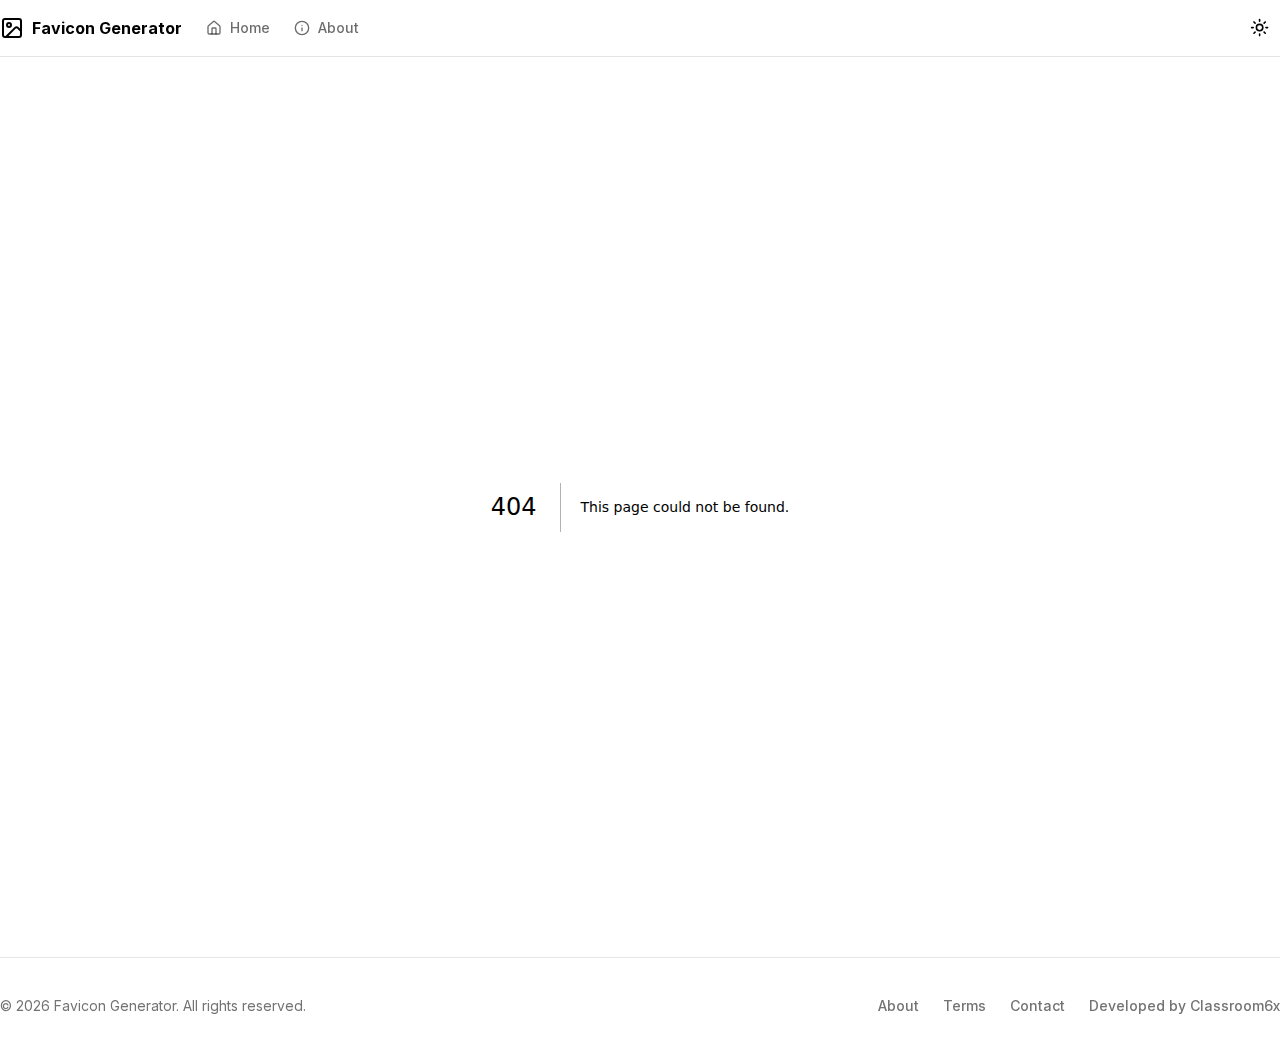
<file: 404/index.html>
<!DOCTYPE html><html lang="en"><head><meta charSet="utf-8"/><meta name="viewport" content="width=device-width, initial-scale=1"/><link rel="stylesheet" href="/_next/static/css/79893835b8884d62.css" data-precedence="next"/><link rel="preload" href="/_next/static/chunks/webpack-0b91852d7b2b5dbc.js" as="script" fetchPriority="low"/><script src="/_next/static/chunks/fd9d1056-f0c4958f854e5904.js" async=""></script><script src="/_next/static/chunks/864-1b9202df6e9b4f03.js" async=""></script><script src="/_next/static/chunks/main-app-ccd26a15308b2c91.js" async=""></script><link rel="apple-touch-icon" sizes="180x180" href="/apple-touch-icon.png"/><link rel="icon" type="image/png" sizes="32x32" href="/favicon-32x32.png"/><link rel="icon" type="image/png" sizes="16x16" href="/favicon-16x16.png"/><link rel="shortcut icon" href="/favicon.ico"/><link rel="manifest" href="/site.webmanifest"/><title>404: This page could not be found.</title><title>Free Online Favicon Generator - Create Favicon for Your Website</title><meta name="description" content="Create beautiful favicons for your website. Generate ICO, PNG, and SVG favicons with our free online tool. Easy to use, instant download."/><meta name="author" content="Favicon Generator"/><meta name="keywords" content="favicon generator,favicon maker,ico generator,website icon,favicon creator,free favicon generator,online favicon tool,favicon converter"/><meta name="creator" content="Favicon Generator"/><meta name="publisher" content="Favicon Generator"/><meta name="robots" content="index, follow"/><meta name="googlebot" content="index, follow, max-video-preview:-1, max-image-preview:large, max-snippet:-1"/><link rel="canonical" href="https://favicongenerator.github.io/"/><meta name="format-detection" content="telephone=no, address=no, email=no"/><meta property="og:title" content="Free Online Favicon Generator"/><meta property="og:description" content="Create beautiful favicons for your website. Generate ICO, PNG, and SVG favicons with our free online tool."/><meta property="og:url" content="https://favicongenerator.github.io/"/><meta property="og:site_name" content="Favicon Generator"/><meta property="og:locale" content="en_US"/><meta property="og:image" content="https://favicongenerator.github.io/og-image.png"/><meta property="og:image:width" content="1200"/><meta property="og:image:height" content="630"/><meta property="og:image:alt" content="Favicon Generator Preview"/><meta property="og:type" content="website"/><meta name="twitter:card" content="summary_large_image"/><meta name="twitter:creator" content="@favicongenerator"/><meta name="twitter:title" content="Free Online Favicon Generator"/><meta name="twitter:description" content="Create beautiful favicons for your website. Generate ICO, PNG, and SVG favicons with our free online tool."/><meta name="twitter:image" content="https://favicongenerator.github.io/og-image.png"/><script src="/_next/static/chunks/polyfills-c67a75d1b6f99dc8.js" noModule=""></script></head><body class="__className_d65c78"><script>!function(){try{var d=document.documentElement,c=d.classList;c.remove('light','dark');var e=localStorage.getItem('theme');if('system'===e||(!e&&true)){var t='(prefers-color-scheme: dark)',m=window.matchMedia(t);if(m.media!==t||m.matches){d.style.colorScheme = 'dark';c.add('dark')}else{d.style.colorScheme = 'light';c.add('light')}}else if(e){c.add(e|| '')}if(e==='light'||e==='dark')d.style.colorScheme=e}catch(e){}}()</script><div class="flex min-h-screen flex-col"><header class="sticky top-0 z-50 w-full border-b bg-background/95 backdrop-blur supports-[backdrop-filter]:bg-background/60"><div class="container flex h-14 items-center"><div class="mr-4 flex"><a class="mr-6 flex items-center space-x-2 neon-hover" href="/"><svg xmlns="http://www.w3.org/2000/svg" width="24" height="24" viewBox="0 0 24 24" fill="none" stroke="currentColor" stroke-width="2" stroke-linecap="round" stroke-linejoin="round" class="lucide lucide-image h-6 w-6"><rect width="18" height="18" x="3" y="3" rx="2" ry="2"></rect><circle cx="9" cy="9" r="2"></circle><path d="m21 15-3.086-3.086a2 2 0 0 0-2.828 0L6 21"></path></svg><span class="hidden font-bold sm:inline-block">Favicon Generator</span></a><nav class="flex items-center space-x-6 text-sm font-medium"><a class="flex items-center space-x-2 neon-hover text-foreground/60 transition-colors hover:text-foreground" href="/"><svg xmlns="http://www.w3.org/2000/svg" width="24" height="24" viewBox="0 0 24 24" fill="none" stroke="currentColor" stroke-width="2" stroke-linecap="round" stroke-linejoin="round" class="lucide lucide-house h-4 w-4"><path d="M15 21v-8a1 1 0 0 0-1-1h-4a1 1 0 0 0-1 1v8"></path><path d="M3 10a2 2 0 0 1 .709-1.528l7-5.999a2 2 0 0 1 2.582 0l7 5.999A2 2 0 0 1 21 10v9a2 2 0 0 1-2 2H5a2 2 0 0 1-2-2z"></path></svg><span class="hidden sm:inline-block">Home</span></a><a class="flex items-center space-x-2 neon-hover text-foreground/60 transition-colors hover:text-foreground" href="/about/"><svg xmlns="http://www.w3.org/2000/svg" width="24" height="24" viewBox="0 0 24 24" fill="none" stroke="currentColor" stroke-width="2" stroke-linecap="round" stroke-linejoin="round" class="lucide lucide-info h-4 w-4"><circle cx="12" cy="12" r="10"></circle><path d="M12 16v-4"></path><path d="M12 8h.01"></path></svg><span class="hidden sm:inline-block">About</span></a></nav></div><div class="flex flex-1 items-center justify-between space-x-2 md:justify-end"><div class="w-full flex-1 md:w-auto md:flex-none"></div><button class="inline-flex items-center justify-center whitespace-nowrap rounded-md text-sm font-medium ring-offset-background transition-colors focus-visible:outline-none focus-visible:ring-2 focus-visible:ring-ring focus-visible:ring-offset-2 disabled:pointer-events-none disabled:opacity-50 hover:bg-accent hover:text-accent-foreground h-10 w-10" type="button" id="radix-:Rkmla:" aria-haspopup="menu" aria-expanded="false" data-state="closed"><svg xmlns="http://www.w3.org/2000/svg" width="24" height="24" viewBox="0 0 24 24" fill="none" stroke="currentColor" stroke-width="2" stroke-linecap="round" stroke-linejoin="round" class="lucide lucide-sun h-[1.2rem] w-[1.2rem] rotate-0 scale-100 transition-all dark:-rotate-90 dark:scale-0"><circle cx="12" cy="12" r="4"></circle><path d="M12 2v2"></path><path d="M12 20v2"></path><path d="m4.93 4.93 1.41 1.41"></path><path d="m17.66 17.66 1.41 1.41"></path><path d="M2 12h2"></path><path d="M20 12h2"></path><path d="m6.34 17.66-1.41 1.41"></path><path d="m19.07 4.93-1.41 1.41"></path></svg><svg xmlns="http://www.w3.org/2000/svg" width="24" height="24" viewBox="0 0 24 24" fill="none" stroke="currentColor" stroke-width="2" stroke-linecap="round" stroke-linejoin="round" class="lucide lucide-moon absolute h-[1.2rem] w-[1.2rem] rotate-90 scale-0 transition-all dark:rotate-0 dark:scale-100"><path d="M12 3a6 6 0 0 0 9 9 9 9 0 1 1-9-9Z"></path></svg><span class="sr-only">Toggle theme</span></button></div></div></header><main class="flex-1 bg-background"><div style="font-family:system-ui,&quot;Segoe UI&quot;,Roboto,Helvetica,Arial,sans-serif,&quot;Apple Color Emoji&quot;,&quot;Segoe UI Emoji&quot;;height:100vh;text-align:center;display:flex;flex-direction:column;align-items:center;justify-content:center"><div><style>body{color:#000;background:#fff;margin:0}.next-error-h1{border-right:1px solid rgba(0,0,0,.3)}@media (prefers-color-scheme:dark){body{color:#fff;background:#000}.next-error-h1{border-right:1px solid rgba(255,255,255,.3)}}</style><h1 class="next-error-h1" style="display:inline-block;margin:0 20px 0 0;padding:0 23px 0 0;font-size:24px;font-weight:500;vertical-align:top;line-height:49px">404</h1><div style="display:inline-block"><h2 style="font-size:14px;font-weight:400;line-height:49px;margin:0">This page could not be found.</h2></div></div></div></main><footer class="border-t bg-background/95 backdrop-blur supports-[backdrop-filter]:bg-background/60"><div class="container flex flex-col items-center justify-between gap-4 py-10 md:h-24 md:flex-row md:py-0"><div class="flex flex-col items-center gap-4 px-8 md:flex-row md:gap-2 md:px-0"><p class="text-center text-sm leading-loose text-muted-foreground md:text-left">© <!-- -->2025<!-- --> Favicon Generator. All rights reserved.</p></div><nav class="flex items-center space-x-6"><a class="text-sm font-medium text-muted-foreground transition-colors hover:text-foreground" href="/about/">About</a><a class="text-sm font-medium text-muted-foreground transition-colors hover:text-foreground" href="/terms/">Terms</a><a class="text-sm font-medium text-muted-foreground transition-colors hover:text-foreground" href="/contact/">Contact</a><a href="https://favicongenerator.classroom6x.org/" target="_blank" rel="noopener noreferrer" class="text-sm font-medium text-muted-foreground transition-colors hover:text-foreground">Developed by Classroom6x</a></nav></div></footer></div><script src="/_next/static/chunks/webpack-0b91852d7b2b5dbc.js" async=""></script><script>(self.__next_f=self.__next_f||[]).push([0])</script><script>self.__next_f.push([1,"1:HL[\"/_next/static/css/79893835b8884d62.css\",\"style\"]\n0:\"$L2\"\n"])</script><script>self.__next_f.push([1,"3:I{\"id\":6054,\"chunks\":[\"272:static/chunks/webpack-0b91852d7b2b5dbc.js\",\"971:static/chunks/fd9d1056-f0c4958f854e5904.js\",\"864:static/chunks/864-1b9202df6e9b4f03.js\"],\"name\":\"\",\"async\":false}\n5:I{\"id\":1729,\"chunks\":[\"272:static/chunks/webpack-0b91852d7b2b5dbc.js\",\"971:static/chunks/fd9d1056-f0c4958f854e5904.js\",\"864:static/chunks/864-1b9202df6e9b4f03.js\"],\"name\":\"\",\"async\":false}\n6:I{\"id\":4244,\"chunks\":[\"237:static/chunks/237-a5a33563e7fb5c20.js\",\"577:static/chunks/577-7edf2c28301270f0.js\",\"396:static/chunks"])</script><script>self.__next_f.push([1,"/396-c61bccfdff9e51d2.js\",\"878:static/chunks/878-39b428cbc588139e.js\",\"185:static/chunks/app/layout-c33ffbb278353a30.js\"],\"name\":\"\",\"async\":false}\n7:I{\"id\":4657,\"chunks\":[\"237:static/chunks/237-a5a33563e7fb5c20.js\",\"577:static/chunks/577-7edf2c28301270f0.js\",\"396:static/chunks/396-c61bccfdff9e51d2.js\",\"878:static/chunks/878-39b428cbc588139e.js\",\"185:static/chunks/app/layout-c33ffbb278353a30.js\"],\"name\":\"ThemeProvider\",\"async\":false}\n8:I{\"id\":3716,\"chunks\":[\"237:static/chunks/237-a5a33563e7fb5c20.js\",\"577:st"])</script><script>self.__next_f.push([1,"atic/chunks/577-7edf2c28301270f0.js\",\"396:static/chunks/396-c61bccfdff9e51d2.js\",\"878:static/chunks/878-39b428cbc588139e.js\",\"185:static/chunks/app/layout-c33ffbb278353a30.js\"],\"name\":\"Navigation\",\"async\":false}\n9:I{\"id\":1443,\"chunks\":[\"272:static/chunks/webpack-0b91852d7b2b5dbc.js\",\"971:static/chunks/fd9d1056-f0c4958f854e5904.js\",\"864:static/chunks/864-1b9202df6e9b4f03.js\"],\"name\":\"\",\"async\":false}\na:I{\"id\":8639,\"chunks\":[\"272:static/chunks/webpack-0b91852d7b2b5dbc.js\",\"971:static/chunks/fd9d1056-f0c4958f8"])</script><script>self.__next_f.push([1,"54e5904.js\",\"864:static/chunks/864-1b9202df6e9b4f03.js\"],\"name\":\"\",\"async\":false}\nc:I{\"id\":3944,\"chunks\":[\"237:static/chunks/237-a5a33563e7fb5c20.js\",\"577:static/chunks/577-7edf2c28301270f0.js\",\"396:static/chunks/396-c61bccfdff9e51d2.js\",\"878:static/chunks/878-39b428cbc588139e.js\",\"185:static/chunks/app/layout-c33ffbb278353a30.js\"],\"name\":\"Footer\",\"async\":false}\nd:I{\"id\":2761,\"chunks\":[\"237:static/chunks/237-a5a33563e7fb5c20.js\",\"577:static/chunks/577-7edf2c28301270f0.js\",\"396:static/chunks/396-c61bccfdff9e"])</script><script>self.__next_f.push([1,"51d2.js\",\"878:static/chunks/878-39b428cbc588139e.js\",\"185:static/chunks/app/layout-c33ffbb278353a30.js\"],\"name\":\"Toaster\",\"async\":false}\n"])</script><script>self.__next_f.push([1,"2:[[[\"$\",\"link\",\"0\",{\"rel\":\"stylesheet\",\"href\":\"/_next/static/css/79893835b8884d62.css\",\"precedence\":\"next\"}]],[\"$\",\"$L3\",null,{\"buildId\":\"-NAElxn_5RtP54jiT57xA\",\"assetPrefix\":\"\",\"initialCanonicalUrl\":\"/_not-found/\",\"initialTree\":[\"\",{\"children\":[\"__PAGE__\",{}]},\"$undefined\",\"$undefined\",true],\"initialHead\":[false,\"$L4\"],\"globalErrorComponent\":\"$5\",\"children\":[null,[\"$\",\"html\",null,{\"lang\":\"en\",\"suppressHydrationWarning\":true,\"children\":[[\"$\",\"head\",null,{\"children\":[[\"$\",\"link\",null,{\"rel\":\"apple-touch-icon\",\"sizes\":\"180x180\",\"href\":\"/apple-touch-icon.png\"}],[\"$\",\"link\",null,{\"rel\":\"icon\",\"type\":\"image/png\",\"sizes\":\"32x32\",\"href\":\"/favicon-32x32.png\"}],[\"$\",\"link\",null,{\"rel\":\"icon\",\"type\":\"image/png\",\"sizes\":\"16x16\",\"href\":\"/favicon-16x16.png\"}],[\"$\",\"link\",null,{\"rel\":\"shortcut icon\",\"href\":\"/favicon.ico\"}],[\"$\",\"link\",null,{\"rel\":\"manifest\",\"href\":\"/site.webmanifest\"}],[\"$\",\"$L6\",null,{\"id\":\"schema-org\",\"type\":\"application/ld+json\",\"children\":\"\\n            {\\n              \\\"@context\\\": \\\"https://schema.org\\\",\\n              \\\"@type\\\": \\\"WebApplication\\\",\\n              \\\"name\\\": \\\"Favicon Generator\\\",\\n              \\\"url\\\": \\\"https://favicongenerator.github.io\\\",\\n              \\\"description\\\": \\\"Create beautiful favicons for your website. Generate ICO, PNG, and SVG favicons with our free online tool.\\\",\\n              \\\"applicationCategory\\\": \\\"DesignApplication\\\",\\n              \\\"operatingSystem\\\": \\\"Any\\\",\\n              \\\"browserRequirements\\\": \\\"Requires JavaScript\\\",\\n              \\\"offers\\\": {\\n                \\\"@type\\\": \\\"Offer\\\",\\n                \\\"price\\\": \\\"0\\\",\\n                \\\"priceCurrency\\\": \\\"USD\\\"\\n              },\\n              \\\"featureList\\\": [\\n                \\\"Multiple favicon sizes generation\\\",\\n                \\\"ICO file generation\\\",\\n                \\\"SVG favicon support\\\",\\n                \\\"Browser preview\\\",\\n                \\\"Image cropping tool\\\",\\n                \\\"Instant download\\\"\\n              ]\\n            }\\n          \"}]]}],[\"$\",\"body\",null,{\"className\":\"__className_d65c78\",\"children\":[\"$\",\"$L7\",null,{\"attribute\":\"class\",\"defaultTheme\":\"system\",\"enableSystem\":true,\"disableTransitionOnChange\":true,\"children\":[[\"$\",\"div\",null,{\"className\":\"flex min-h-screen flex-col\",\"children\":[[\"$\",\"$L8\",null,{}],[\"$\",\"main\",null,{\"className\":\"flex-1 bg-background\",\"children\":[\"$\",\"$L9\",null,{\"parallelRouterKey\":\"children\",\"segmentPath\":[\"children\"],\"loading\":\"$undefined\",\"loadingStyles\":\"$undefined\",\"hasLoading\":false,\"error\":\"$undefined\",\"errorStyles\":\"$undefined\",\"template\":[\"$\",\"$La\",null,{}],\"templateStyles\":\"$undefined\",\"notFound\":[[\"$\",\"title\",null,{\"children\":\"404: This page could not be found.\"}],[\"$\",\"div\",null,{\"style\":{\"fontFamily\":\"system-ui,\\\"Segoe UI\\\",Roboto,Helvetica,Arial,sans-serif,\\\"Apple Color Emoji\\\",\\\"Segoe UI Emoji\\\"\",\"height\":\"100vh\",\"textAlign\":\"center\",\"display\":\"flex\",\"flexDirection\":\"column\",\"alignItems\":\"center\",\"justifyContent\":\"center\"},\"children\":[\"$\",\"div\",null,{\"children\":[[\"$\",\"style\",null,{\"dangerouslySetInnerHTML\":{\"__html\":\"body{color:#000;background:#fff;margin:0}.next-error-h1{border-right:1px solid rgba(0,0,0,.3)}@media (prefers-color-scheme:dark){body{color:#fff;background:#000}.next-error-h1{border-right:1px solid rgba(255,255,255,.3)}}\"}}],[\"$\",\"h1\",null,{\"className\":\"next-error-h1\",\"style\":{\"display\":\"inline-block\",\"margin\":\"0 20px 0 0\",\"padding\":\"0 23px 0 0\",\"fontSize\":24,\"fontWeight\":500,\"verticalAlign\":\"top\",\"lineHeight\":\"49px\"},\"children\":\"404\"}],[\"$\",\"div\",null,{\"style\":{\"display\":\"inline-block\"},\"children\":[\"$\",\"h2\",null,{\"style\":{\"fontSize\":14,\"fontWeight\":400,\"lineHeight\":\"49px\",\"margin\":0},\"children\":\"This page could not be found.\"}]}]]}]}]],\"notFoundStyles\":[],\"childProp\":{\"current\":[\"$Lb\",[[\"$\",\"title\",null,{\"children\":\"404: This page could not be found.\"}],[\"$\",\"div\",null,{\"style\":{\"fontFamily\":\"system-ui,\\\"Segoe UI\\\",Roboto,Helvetica,Arial,sans-serif,\\\"Apple Color Emoji\\\",\\\"Segoe UI Emoji\\\"\",\"height\":\"100vh\",\"textAlign\":\"center\",\"display\":\"flex\",\"flexDirection\":\"column\",\"alignItems\":\"center\",\"justifyContent\":\"center\"},\"children\":[\"$\",\"div\",null,{\"children\":[[\"$\",\"style\",null,{\"dangerouslySetInnerHTML\":{\"__html\":\"body{color:#000;background:#fff;margin:0}.next-error-h1{border-right:1px solid rgba(0,0,0,.3)}@media (prefers-color-scheme:dark){body{color:#fff;background:#000}.next-error-h1{border-right:1px solid rgba(255,255,255,.3)}}\"}}],[\"$\",\"h1\",null,{\"className\":\"next-error-h1\",\"style\":{\"display\":\"inline-block\",\"margin\":\"0 20px 0 0\",\"padding\":\"0 23px 0 0\",\"fontSize\":24,\"fontWeight\":500,\"verticalAlign\":\"top\",\"lineHeight\":\"49px\"},\"children\":\"404\"}],[\"$\",\"div\",null,{\"style\":{\"display\":\"inline-block\"},\"children\":[\"$\",\"h2\",null,{\"style\":{\"fontSize\":14,\"fontWeight\":400,\"lineHeight\":\"49px\",\"margin\":0},\"children\":\"This page could not be found.\"}]}]]}]}]],null],\"segment\":\"__PAGE__\"},\"styles\":[]}]}],[\"$\",\"$Lc\",null,{}]]}],[\"$\",\"$Ld\",null,{}]]}]}]]}],null]}]]\n"])</script><script>self.__next_f.push([1,"4:[[\"$\",\"meta\",\"0\",{\"charSet\":\"utf-8\"}],[\"$\",\"title\",\"1\",{\"children\":\"Free Online Favicon Generator - Create Favicon for Your Website\"}],[\"$\",\"meta\",\"2\",{\"name\":\"description\",\"content\":\"Create beautiful favicons for your website. Generate ICO, PNG, and SVG favicons with our free online tool. Easy to use, instant download.\"}],[\"$\",\"meta\",\"3\",{\"name\":\"author\",\"content\":\"Favicon Generator\"}],[\"$\",\"meta\",\"4\",{\"name\":\"keywords\",\"content\":\"favicon generator,favicon maker,ico generator,website icon,favicon creator,free favicon generator,online favicon tool,favicon converter\"}],[\"$\",\"meta\",\"5\",{\"name\":\"viewport\",\"content\":\"width=device-width, initial-scale=1\"}],[\"$\",\"meta\",\"6\",{\"name\":\"creator\",\"content\":\"Favicon Generator\"}],[\"$\",\"meta\",\"7\",{\"name\":\"publisher\",\"content\":\"Favicon Generator\"}],[\"$\",\"meta\",\"8\",{\"name\":\"robots\",\"content\":\"index, follow\"}],[\"$\",\"meta\",\"9\",{\"name\":\"googlebot\",\"content\":\"index, follow, max-video-preview:-1, max-image-preview:large, max-snippet:-1\"}],[\"$\",\"link\",\"10\",{\"rel\":\"canonical\",\"href\":\"https://favicongenerator.github.io/\"}],[\"$\",\"meta\",\"11\",{\"name\":\"format-detection\",\"content\":\"telephone=no, address=no, email=no\"}],[\"$\",\"meta\",\"12\",{\"property\":\"og:title\",\"content\":\"Free Online Favicon Generator\"}],[\"$\",\"meta\",\"13\",{\"property\":\"og:description\",\"content\":\"Create beautiful favicons for your website. Generate ICO, PNG, and SVG favicons with our free online tool.\"}],[\"$\",\"meta\",\"14\",{\"property\":\"og:url\",\"content\":\"https://favicongenerator.github.io/\"}],[\"$\",\"meta\",\"15\",{\"property\":\"og:site_name\",\"content\":\"Favicon Generator\"}],[\"$\",\"meta\",\"16\",{\"property\":\"og:locale\",\"content\":\"en_US\"}],[\"$\",\"meta\",\"17\",{\"property\":\"og:image\",\"content\":\"https://favicongenerator.github.io/og-image.png\"}],[\"$\",\"meta\",\"18\",{\"property\":\"og:image:width\",\"content\":\"1200\"}],[\"$\",\"meta\",\"19\",{\"property\":\"og:image:height\",\"content\":\"630\"}],[\"$\",\"meta\",\"20\",{\"property\":\"og:image:alt\",\"content\":\"Favicon Generator Preview\"}],[\"$\",\"meta\",\"21\",{\"property\":\"og:type\",\"content\":\"website\"}],[\"$\",\"meta\",\"22\",{\"name\":\"twitter:card\",\"content\":\"summary_large_image\"}],[\"$\",\"meta\",\"23\",{\"name\":\"twitter:creator\",\"content\":\"@favicongenerator\"}],[\"$\",\"meta\",\"24\",{\"name\":\"twitter:title\",\"content\":\"Free Online Favicon Generator\"}],[\"$\",\"meta\",\"25\",{\"name\":\"twitter:description\",\"content\":\"Create beautiful favicons for your website. Generate ICO, PNG, and SVG favicons with our free online tool.\"}],[\"$\",\"meta\",\"26\",{\"name\":\"twitter:image\",\"content\":\"https://favicongenerator.github.io/og-image.png\"}]]\n"])</script><script>self.__next_f.push([1,"b:null\n"])</script></body></html>
</file>
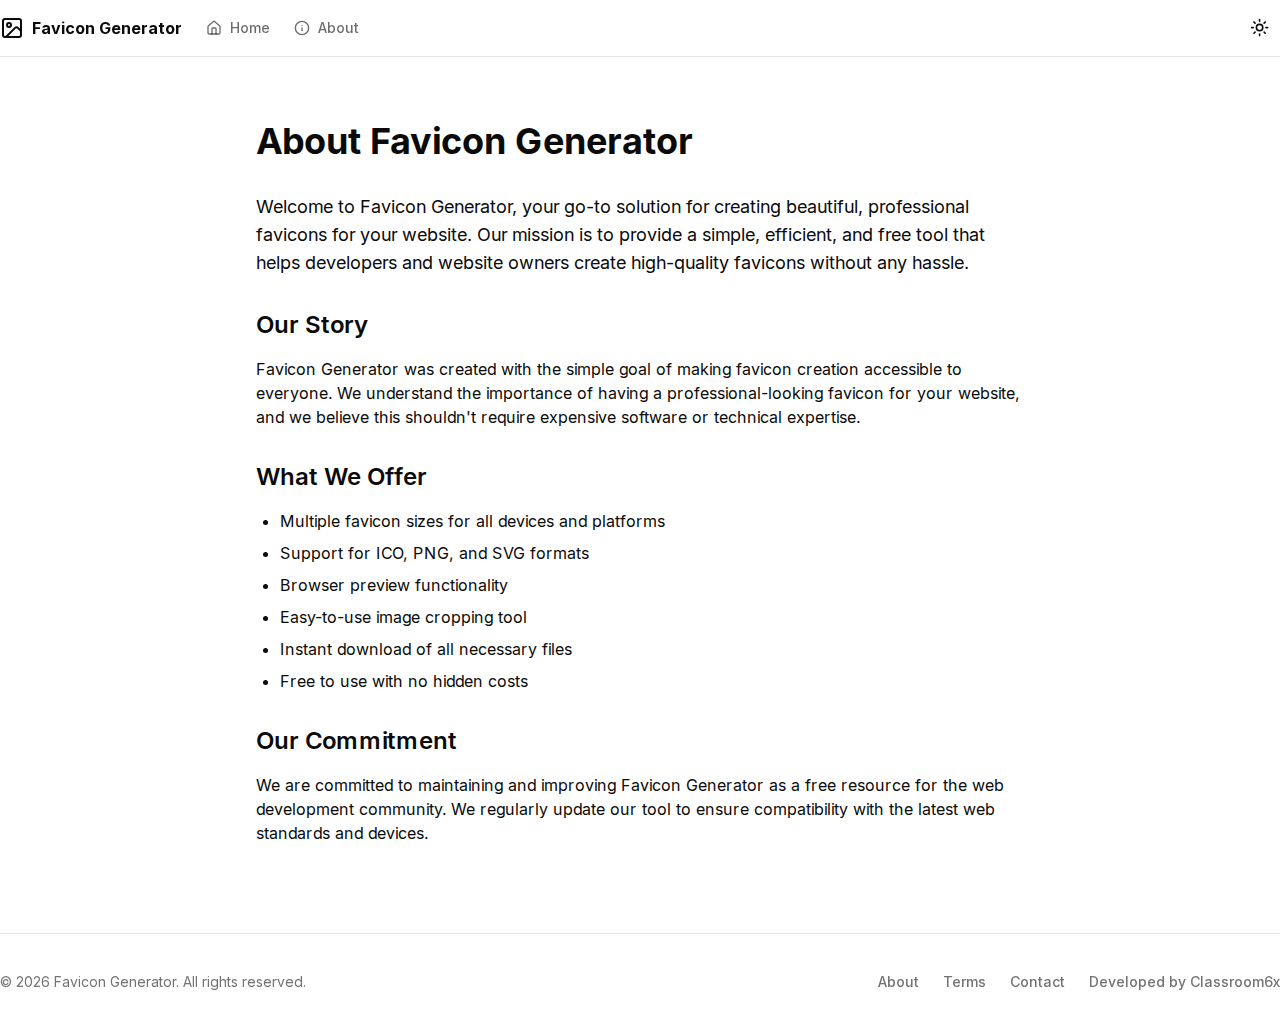
<file: about/index.html>
<!DOCTYPE html><html lang="en"><head><meta charSet="utf-8"/><meta name="viewport" content="width=device-width, initial-scale=1"/><link rel="stylesheet" href="/_next/static/css/79893835b8884d62.css" data-precedence="next"/><link rel="preload" href="/_next/static/chunks/webpack-0b91852d7b2b5dbc.js" as="script" fetchPriority="low"/><script src="/_next/static/chunks/fd9d1056-f0c4958f854e5904.js" async=""></script><script src="/_next/static/chunks/864-1b9202df6e9b4f03.js" async=""></script><script src="/_next/static/chunks/main-app-ccd26a15308b2c91.js" async=""></script><link rel="apple-touch-icon" sizes="180x180" href="/apple-touch-icon.png"/><link rel="icon" type="image/png" sizes="32x32" href="/favicon-32x32.png"/><link rel="icon" type="image/png" sizes="16x16" href="/favicon-16x16.png"/><link rel="shortcut icon" href="/favicon.ico"/><link rel="manifest" href="/site.webmanifest"/><title>About Us | Favicon Generator</title><meta name="description" content="Learn more about Favicon Generator - your free online tool for creating beautiful favicons."/><meta name="author" content="Favicon Generator"/><meta name="keywords" content="favicon generator,favicon maker,ico generator,website icon,favicon creator,free favicon generator,online favicon tool,favicon converter"/><meta name="creator" content="Favicon Generator"/><meta name="publisher" content="Favicon Generator"/><meta name="robots" content="index, follow"/><meta name="googlebot" content="index, follow, max-video-preview:-1, max-image-preview:large, max-snippet:-1"/><link rel="canonical" href="https://favicongenerator.github.io/"/><meta name="format-detection" content="telephone=no, address=no, email=no"/><meta property="og:title" content="Free Online Favicon Generator"/><meta property="og:description" content="Create beautiful favicons for your website. Generate ICO, PNG, and SVG favicons with our free online tool."/><meta property="og:url" content="https://favicongenerator.github.io/"/><meta property="og:site_name" content="Favicon Generator"/><meta property="og:locale" content="en_US"/><meta property="og:image" content="https://favicongenerator.github.io/og-image.png"/><meta property="og:image:width" content="1200"/><meta property="og:image:height" content="630"/><meta property="og:image:alt" content="Favicon Generator Preview"/><meta property="og:type" content="website"/><meta name="twitter:card" content="summary_large_image"/><meta name="twitter:creator" content="@favicongenerator"/><meta name="twitter:title" content="Free Online Favicon Generator"/><meta name="twitter:description" content="Create beautiful favicons for your website. Generate ICO, PNG, and SVG favicons with our free online tool."/><meta name="twitter:image" content="https://favicongenerator.github.io/og-image.png"/><script src="/_next/static/chunks/polyfills-c67a75d1b6f99dc8.js" noModule=""></script></head><body class="__className_d65c78"><script>!function(){try{var d=document.documentElement,c=d.classList;c.remove('light','dark');var e=localStorage.getItem('theme');if('system'===e||(!e&&true)){var t='(prefers-color-scheme: dark)',m=window.matchMedia(t);if(m.media!==t||m.matches){d.style.colorScheme = 'dark';c.add('dark')}else{d.style.colorScheme = 'light';c.add('light')}}else if(e){c.add(e|| '')}if(e==='light'||e==='dark')d.style.colorScheme=e}catch(e){}}()</script><div class="flex min-h-screen flex-col"><header class="sticky top-0 z-50 w-full border-b bg-background/95 backdrop-blur supports-[backdrop-filter]:bg-background/60"><div class="container flex h-14 items-center"><div class="mr-4 flex"><a class="mr-6 flex items-center space-x-2 neon-hover" href="/"><svg xmlns="http://www.w3.org/2000/svg" width="24" height="24" viewBox="0 0 24 24" fill="none" stroke="currentColor" stroke-width="2" stroke-linecap="round" stroke-linejoin="round" class="lucide lucide-image h-6 w-6"><rect width="18" height="18" x="3" y="3" rx="2" ry="2"></rect><circle cx="9" cy="9" r="2"></circle><path d="m21 15-3.086-3.086a2 2 0 0 0-2.828 0L6 21"></path></svg><span class="hidden font-bold sm:inline-block">Favicon Generator</span></a><nav class="flex items-center space-x-6 text-sm font-medium"><a class="flex items-center space-x-2 neon-hover text-foreground/60 transition-colors hover:text-foreground" href="/"><svg xmlns="http://www.w3.org/2000/svg" width="24" height="24" viewBox="0 0 24 24" fill="none" stroke="currentColor" stroke-width="2" stroke-linecap="round" stroke-linejoin="round" class="lucide lucide-house h-4 w-4"><path d="M15 21v-8a1 1 0 0 0-1-1h-4a1 1 0 0 0-1 1v8"></path><path d="M3 10a2 2 0 0 1 .709-1.528l7-5.999a2 2 0 0 1 2.582 0l7 5.999A2 2 0 0 1 21 10v9a2 2 0 0 1-2 2H5a2 2 0 0 1-2-2z"></path></svg><span class="hidden sm:inline-block">Home</span></a><a class="flex items-center space-x-2 neon-hover text-foreground/60 transition-colors hover:text-foreground" href="/about/"><svg xmlns="http://www.w3.org/2000/svg" width="24" height="24" viewBox="0 0 24 24" fill="none" stroke="currentColor" stroke-width="2" stroke-linecap="round" stroke-linejoin="round" class="lucide lucide-info h-4 w-4"><circle cx="12" cy="12" r="10"></circle><path d="M12 16v-4"></path><path d="M12 8h.01"></path></svg><span class="hidden sm:inline-block">About</span></a></nav></div><div class="flex flex-1 items-center justify-between space-x-2 md:justify-end"><div class="w-full flex-1 md:w-auto md:flex-none"></div><button class="inline-flex items-center justify-center whitespace-nowrap rounded-md text-sm font-medium ring-offset-background transition-colors focus-visible:outline-none focus-visible:ring-2 focus-visible:ring-ring focus-visible:ring-offset-2 disabled:pointer-events-none disabled:opacity-50 hover:bg-accent hover:text-accent-foreground h-10 w-10" type="button" id="radix-:Rkmla:" aria-haspopup="menu" aria-expanded="false" data-state="closed"><svg xmlns="http://www.w3.org/2000/svg" width="24" height="24" viewBox="0 0 24 24" fill="none" stroke="currentColor" stroke-width="2" stroke-linecap="round" stroke-linejoin="round" class="lucide lucide-sun h-[1.2rem] w-[1.2rem] rotate-0 scale-100 transition-all dark:-rotate-90 dark:scale-0"><circle cx="12" cy="12" r="4"></circle><path d="M12 2v2"></path><path d="M12 20v2"></path><path d="m4.93 4.93 1.41 1.41"></path><path d="m17.66 17.66 1.41 1.41"></path><path d="M2 12h2"></path><path d="M20 12h2"></path><path d="m6.34 17.66-1.41 1.41"></path><path d="m19.07 4.93-1.41 1.41"></path></svg><svg xmlns="http://www.w3.org/2000/svg" width="24" height="24" viewBox="0 0 24 24" fill="none" stroke="currentColor" stroke-width="2" stroke-linecap="round" stroke-linejoin="round" class="lucide lucide-moon absolute h-[1.2rem] w-[1.2rem] rotate-90 scale-0 transition-all dark:rotate-0 dark:scale-100"><path d="M12 3a6 6 0 0 0 9 9 9 9 0 1 1-9-9Z"></path></svg><span class="sr-only">Toggle theme</span></button></div></div></header><main class="flex-1 bg-background"><div class="container mx-auto px-4 py-16"><div class="max-w-3xl mx-auto"><h1 class="text-4xl font-bold mb-8">About Favicon Generator</h1><div class="prose dark:prose-invert max-w-none"><p class="text-lg mb-6">Welcome to Favicon Generator, your go-to solution for creating beautiful, professional favicons for your website. Our mission is to provide a simple, efficient, and free tool that helps developers and website owners create high-quality favicons without any hassle.</p><h2 class="text-2xl font-semibold mt-8 mb-4">Our Story</h2><p class="mb-6">Favicon Generator was created with the simple goal of making favicon creation accessible to everyone. We understand the importance of having a professional-looking favicon for your website, and we believe this shouldn&#x27;t require expensive software or technical expertise.</p><h2 class="text-2xl font-semibold mt-8 mb-4">What We Offer</h2><ul class="list-disc pl-6 mb-6 space-y-2"><li>Multiple favicon sizes for all devices and platforms</li><li>Support for ICO, PNG, and SVG formats</li><li>Browser preview functionality</li><li>Easy-to-use image cropping tool</li><li>Instant download of all necessary files</li><li>Free to use with no hidden costs</li></ul><h2 class="text-2xl font-semibold mt-8 mb-4">Our Commitment</h2><p class="mb-6">We are committed to maintaining and improving Favicon Generator as a free resource for the web development community. We regularly update our tool to ensure compatibility with the latest web standards and devices.</p></div></div></div></main><footer class="border-t bg-background/95 backdrop-blur supports-[backdrop-filter]:bg-background/60"><div class="container flex flex-col items-center justify-between gap-4 py-10 md:h-24 md:flex-row md:py-0"><div class="flex flex-col items-center gap-4 px-8 md:flex-row md:gap-2 md:px-0"><p class="text-center text-sm leading-loose text-muted-foreground md:text-left">© <!-- -->2025<!-- --> Favicon Generator. All rights reserved.</p></div><nav class="flex items-center space-x-6"><a class="text-sm font-medium text-muted-foreground transition-colors hover:text-foreground" href="/about/">About</a><a class="text-sm font-medium text-muted-foreground transition-colors hover:text-foreground" href="/terms/">Terms</a><a class="text-sm font-medium text-muted-foreground transition-colors hover:text-foreground" href="/contact/">Contact</a><a href="https://favicongenerator.classroom6x.org/" target="_blank" rel="noopener noreferrer" class="text-sm font-medium text-muted-foreground transition-colors hover:text-foreground">Developed by Classroom6x</a></nav></div></footer></div><script src="/_next/static/chunks/webpack-0b91852d7b2b5dbc.js" async=""></script><script>(self.__next_f=self.__next_f||[]).push([0])</script><script>self.__next_f.push([1,"1:HL[\"/_next/static/css/79893835b8884d62.css\",\"style\"]\n0:\"$L2\"\n"])</script><script>self.__next_f.push([1,"3:I{\"id\":6054,\"chunks\":[\"272:static/chunks/webpack-0b91852d7b2b5dbc.js\",\"971:static/chunks/fd9d1056-f0c4958f854e5904.js\",\"864:static/chunks/864-1b9202df6e9b4f03.js\"],\"name\":\"\",\"async\":false}\n5:I{\"id\":1729,\"chunks\":[\"272:static/chunks/webpack-0b91852d7b2b5dbc.js\",\"971:static/chunks/fd9d1056-f0c4958f854e5904.js\",\"864:static/chunks/864-1b9202df6e9b4f03.js\"],\"name\":\"\",\"async\":false}\n6:I{\"id\":4244,\"chunks\":[\"237:static/chunks/237-a5a33563e7fb5c20.js\",\"577:static/chunks/577-7edf2c28301270f0.js\",\"396:static/chunks"])</script><script>self.__next_f.push([1,"/396-c61bccfdff9e51d2.js\",\"878:static/chunks/878-39b428cbc588139e.js\",\"185:static/chunks/app/layout-c33ffbb278353a30.js\"],\"name\":\"\",\"async\":false}\n7:I{\"id\":4657,\"chunks\":[\"237:static/chunks/237-a5a33563e7fb5c20.js\",\"577:static/chunks/577-7edf2c28301270f0.js\",\"396:static/chunks/396-c61bccfdff9e51d2.js\",\"878:static/chunks/878-39b428cbc588139e.js\",\"185:static/chunks/app/layout-c33ffbb278353a30.js\"],\"name\":\"ThemeProvider\",\"async\":false}\n8:I{\"id\":3716,\"chunks\":[\"237:static/chunks/237-a5a33563e7fb5c20.js\",\"577:st"])</script><script>self.__next_f.push([1,"atic/chunks/577-7edf2c28301270f0.js\",\"396:static/chunks/396-c61bccfdff9e51d2.js\",\"878:static/chunks/878-39b428cbc588139e.js\",\"185:static/chunks/app/layout-c33ffbb278353a30.js\"],\"name\":\"Navigation\",\"async\":false}\n9:I{\"id\":1443,\"chunks\":[\"272:static/chunks/webpack-0b91852d7b2b5dbc.js\",\"971:static/chunks/fd9d1056-f0c4958f854e5904.js\",\"864:static/chunks/864-1b9202df6e9b4f03.js\"],\"name\":\"\",\"async\":false}\na:I{\"id\":8639,\"chunks\":[\"272:static/chunks/webpack-0b91852d7b2b5dbc.js\",\"971:static/chunks/fd9d1056-f0c4958f8"])</script><script>self.__next_f.push([1,"54e5904.js\",\"864:static/chunks/864-1b9202df6e9b4f03.js\"],\"name\":\"\",\"async\":false}\nc:I{\"id\":3944,\"chunks\":[\"237:static/chunks/237-a5a33563e7fb5c20.js\",\"577:static/chunks/577-7edf2c28301270f0.js\",\"396:static/chunks/396-c61bccfdff9e51d2.js\",\"878:static/chunks/878-39b428cbc588139e.js\",\"185:static/chunks/app/layout-c33ffbb278353a30.js\"],\"name\":\"Footer\",\"async\":false}\nd:I{\"id\":2761,\"chunks\":[\"237:static/chunks/237-a5a33563e7fb5c20.js\",\"577:static/chunks/577-7edf2c28301270f0.js\",\"396:static/chunks/396-c61bccfdff9e"])</script><script>self.__next_f.push([1,"51d2.js\",\"878:static/chunks/878-39b428cbc588139e.js\",\"185:static/chunks/app/layout-c33ffbb278353a30.js\"],\"name\":\"Toaster\",\"async\":false}\n"])</script><script>self.__next_f.push([1,"2:[[[\"$\",\"link\",\"0\",{\"rel\":\"stylesheet\",\"href\":\"/_next/static/css/79893835b8884d62.css\",\"precedence\":\"next\"}]],[\"$\",\"$L3\",null,{\"buildId\":\"-NAElxn_5RtP54jiT57xA\",\"assetPrefix\":\"\",\"initialCanonicalUrl\":\"/about/\",\"initialTree\":[\"\",{\"children\":[\"about\",{\"children\":[\"__PAGE__\",{}]}]},\"$undefined\",\"$undefined\",true],\"initialHead\":[false,\"$L4\"],\"globalErrorComponent\":\"$5\",\"children\":[null,[\"$\",\"html\",null,{\"lang\":\"en\",\"suppressHydrationWarning\":true,\"children\":[[\"$\",\"head\",null,{\"children\":[[\"$\",\"link\",null,{\"rel\":\"apple-touch-icon\",\"sizes\":\"180x180\",\"href\":\"/apple-touch-icon.png\"}],[\"$\",\"link\",null,{\"rel\":\"icon\",\"type\":\"image/png\",\"sizes\":\"32x32\",\"href\":\"/favicon-32x32.png\"}],[\"$\",\"link\",null,{\"rel\":\"icon\",\"type\":\"image/png\",\"sizes\":\"16x16\",\"href\":\"/favicon-16x16.png\"}],[\"$\",\"link\",null,{\"rel\":\"shortcut icon\",\"href\":\"/favicon.ico\"}],[\"$\",\"link\",null,{\"rel\":\"manifest\",\"href\":\"/site.webmanifest\"}],[\"$\",\"$L6\",null,{\"id\":\"schema-org\",\"type\":\"application/ld+json\",\"children\":\"\\n            {\\n              \\\"@context\\\": \\\"https://schema.org\\\",\\n              \\\"@type\\\": \\\"WebApplication\\\",\\n              \\\"name\\\": \\\"Favicon Generator\\\",\\n              \\\"url\\\": \\\"https://favicongenerator.github.io\\\",\\n              \\\"description\\\": \\\"Create beautiful favicons for your website. Generate ICO, PNG, and SVG favicons with our free online tool.\\\",\\n              \\\"applicationCategory\\\": \\\"DesignApplication\\\",\\n              \\\"operatingSystem\\\": \\\"Any\\\",\\n              \\\"browserRequirements\\\": \\\"Requires JavaScript\\\",\\n              \\\"offers\\\": {\\n                \\\"@type\\\": \\\"Offer\\\",\\n                \\\"price\\\": \\\"0\\\",\\n                \\\"priceCurrency\\\": \\\"USD\\\"\\n              },\\n              \\\"featureList\\\": [\\n                \\\"Multiple favicon sizes generation\\\",\\n                \\\"ICO file generation\\\",\\n                \\\"SVG favicon support\\\",\\n                \\\"Browser preview\\\",\\n                \\\"Image cropping tool\\\",\\n                \\\"Instant download\\\"\\n              ]\\n            }\\n          \"}]]}],[\"$\",\"body\",null,{\"className\":\"__className_d65c78\",\"children\":[\"$\",\"$L7\",null,{\"attribute\":\"class\",\"defaultTheme\":\"system\",\"enableSystem\":true,\"disableTransitionOnChange\":true,\"children\":[[\"$\",\"div\",null,{\"className\":\"flex min-h-screen flex-col\",\"children\":[[\"$\",\"$L8\",null,{}],[\"$\",\"main\",null,{\"className\":\"flex-1 bg-background\",\"children\":[\"$\",\"$L9\",null,{\"parallelRouterKey\":\"children\",\"segmentPath\":[\"children\"],\"loading\":\"$undefined\",\"loadingStyles\":\"$undefined\",\"hasLoading\":false,\"error\":\"$undefined\",\"errorStyles\":\"$undefined\",\"template\":[\"$\",\"$La\",null,{}],\"templateStyles\":\"$undefined\",\"notFound\":[[\"$\",\"title\",null,{\"children\":\"404: This page could not be found.\"}],[\"$\",\"div\",null,{\"style\":{\"fontFamily\":\"system-ui,\\\"Segoe UI\\\",Roboto,Helvetica,Arial,sans-serif,\\\"Apple Color Emoji\\\",\\\"Segoe UI Emoji\\\"\",\"height\":\"100vh\",\"textAlign\":\"center\",\"display\":\"flex\",\"flexDirection\":\"column\",\"alignItems\":\"center\",\"justifyContent\":\"center\"},\"children\":[\"$\",\"div\",null,{\"children\":[[\"$\",\"style\",null,{\"dangerouslySetInnerHTML\":{\"__html\":\"body{color:#000;background:#fff;margin:0}.next-error-h1{border-right:1px solid rgba(0,0,0,.3)}@media (prefers-color-scheme:dark){body{color:#fff;background:#000}.next-error-h1{border-right:1px solid rgba(255,255,255,.3)}}\"}}],[\"$\",\"h1\",null,{\"className\":\"next-error-h1\",\"style\":{\"display\":\"inline-block\",\"margin\":\"0 20px 0 0\",\"padding\":\"0 23px 0 0\",\"fontSize\":24,\"fontWeight\":500,\"verticalAlign\":\"top\",\"lineHeight\":\"49px\"},\"children\":\"404\"}],[\"$\",\"div\",null,{\"style\":{\"display\":\"inline-block\"},\"children\":[\"$\",\"h2\",null,{\"style\":{\"fontSize\":14,\"fontWeight\":400,\"lineHeight\":\"49px\",\"margin\":0},\"children\":\"This page could not be found.\"}]}]]}]}]],\"notFoundStyles\":[],\"childProp\":{\"current\":[\"$\",\"$L9\",null,{\"parallelRouterKey\":\"children\",\"segmentPath\":[\"children\",\"about\",\"children\"],\"loading\":\"$undefined\",\"loadingStyles\":\"$undefined\",\"hasLoading\":false,\"error\":\"$undefined\",\"errorStyles\":\"$undefined\",\"template\":[\"$\",\"$La\",null,{}],\"templateStyles\":\"$undefined\",\"notFound\":\"$undefined\",\"notFoundStyles\":\"$undefined\",\"childProp\":{\"current\":[\"$Lb\",[\"$\",\"div\",null,{\"className\":\"container mx-auto px-4 py-16\",\"children\":[\"$\",\"div\",null,{\"className\":\"max-w-3xl mx-auto\",\"children\":[[\"$\",\"h1\",null,{\"className\":\"text-4xl font-bold mb-8\",\"children\":\"About Favicon Generator\"}],[\"$\",\"div\",null,{\"className\":\"prose dark:prose-invert max-w-none\",\"children\":[[\"$\",\"p\",null,{\"className\":\"text-lg mb-6\",\"children\":\"Welcome to Favicon Generator, your go-to solution for creating beautiful, professional favicons for your website. Our mission is to provide a simple, efficient, and free tool that helps developers and website owners create high-quality favicons without any hassle.\"}],[\"$\",\"h2\",null,{\"className\":\"text-2xl font-semibold mt-8 mb-4\",\"children\":\"Our Story\"}],[\"$\",\"p\",null,{\"className\":\"mb-6\",\"children\":\"Favicon Generator was created with the simple goal of making favicon creation accessible to everyone. We understand the importance of having a professional-looking favicon for your website, and we believe this shouldn't require expensive software or technical expertise.\"}],[\"$\",\"h2\",null,{\"className\":\"text-2xl font-semibold mt-8 mb-4\",\"children\":\"What We Offer\"}],[\"$\",\"ul\",null,{\"className\":\"list-disc pl-6 mb-6 space-y-2\",\"children\":[[\"$\",\"li\",null,{\"children\":\"Multiple favicon sizes for all devices and platforms\"}],[\"$\",\"li\",null,{\"children\":\"Support for ICO, PNG, and SVG formats\"}],[\"$\",\"li\",null,{\"children\":\"Browser preview functionality\"}],[\"$\",\"li\",null,{\"children\":\"Easy-to-use image cropping tool\"}],[\"$\",\"li\",null,{\"children\":\"Instant download of all necessary files\"}],[\"$\",\"li\",null,{\"children\":\"Free to use with no hidden costs\"}]]}],[\"$\",\"h2\",null,{\"className\":\"text-2xl font-semibold mt-8 mb-4\",\"children\":\"Our Commitment\"}],[\"$\",\"p\",null,{\"className\":\"mb-6\",\"children\":\"We are committed to maintaining and improving Favicon Generator as a free resource for the web development community. We regularly update our tool to ensure compatibility with the latest web standards and devices.\"}]]}]]}]}],null],\"segment\":\"__PAGE__\"},\"styles\":[]}],\"segment\":\"about\"},\"styles\":[]}]}],[\"$\",\"$Lc\",null,{}]]}],[\"$\",\"$Ld\",null,{}]]}]}]]}],null]}]]\n"])</script><script>self.__next_f.push([1,"4:[[\"$\",\"meta\",\"0\",{\"charSet\":\"utf-8\"}],[\"$\",\"title\",\"1\",{\"children\":\"About Us | Favicon Generator\"}],[\"$\",\"meta\",\"2\",{\"name\":\"description\",\"content\":\"Learn more about Favicon Generator - your free online tool for creating beautiful favicons.\"}],[\"$\",\"meta\",\"3\",{\"name\":\"author\",\"content\":\"Favicon Generator\"}],[\"$\",\"meta\",\"4\",{\"name\":\"keywords\",\"content\":\"favicon generator,favicon maker,ico generator,website icon,favicon creator,free favicon generator,online favicon tool,favicon converter\"}],[\"$\",\"meta\",\"5\",{\"name\":\"viewport\",\"content\":\"width=device-width, initial-scale=1\"}],[\"$\",\"meta\",\"6\",{\"name\":\"creator\",\"content\":\"Favicon Generator\"}],[\"$\",\"meta\",\"7\",{\"name\":\"publisher\",\"content\":\"Favicon Generator\"}],[\"$\",\"meta\",\"8\",{\"name\":\"robots\",\"content\":\"index, follow\"}],[\"$\",\"meta\",\"9\",{\"name\":\"googlebot\",\"content\":\"index, follow, max-video-preview:-1, max-image-preview:large, max-snippet:-1\"}],[\"$\",\"link\",\"10\",{\"rel\":\"canonical\",\"href\":\"https://favicongenerator.github.io/\"}],[\"$\",\"meta\",\"11\",{\"name\":\"format-detection\",\"content\":\"telephone=no, address=no, email=no\"}],[\"$\",\"meta\",\"12\",{\"property\":\"og:title\",\"content\":\"Free Online Favicon Generator\"}],[\"$\",\"meta\",\"13\",{\"property\":\"og:description\",\"content\":\"Create beautiful favicons for your website. Generate ICO, PNG, and SVG favicons with our free online tool.\"}],[\"$\",\"meta\",\"14\",{\"property\":\"og:url\",\"content\":\"https://favicongenerator.github.io/\"}],[\"$\",\"meta\",\"15\",{\"property\":\"og:site_name\",\"content\":\"Favicon Generator\"}],[\"$\",\"meta\",\"16\",{\"property\":\"og:locale\",\"content\":\"en_US\"}],[\"$\",\"meta\",\"17\",{\"property\":\"og:image\",\"content\":\"https://favicongenerator.github.io/og-image.png\"}],[\"$\",\"meta\",\"18\",{\"property\":\"og:image:width\",\"content\":\"1200\"}],[\"$\",\"meta\",\"19\",{\"property\":\"og:image:height\",\"content\":\"630\"}],[\"$\",\"meta\",\"20\",{\"property\":\"og:image:alt\",\"content\":\"Favicon Generator Preview\"}],[\"$\",\"meta\",\"21\",{\"property\":\"og:type\",\"content\":\"website\"}],[\"$\",\"meta\",\"22\",{\"name\":\"twitter:card\",\"content\":\"summary_large_image\"}],[\"$\",\"meta\",\"23\",{\"name\":\"twitter:creator\",\"content\":\"@favicongenerator\"}],[\"$\",\"meta\",\"24\",{\"name\":\"twitter:title\",\"content\":\"Free Online Favicon Generator\"}],[\"$\",\"meta\",\"25\",{\"name\":\"twitter:description\",\"content\":\"Create beautiful favicons for your website. Generate ICO, PNG, and SVG favicons with our free online tool.\"}],[\"$\",\"meta\",\"26\",{\"name\":\"twitter:image\",\"content\":\"https://favicongenerator.github.io/og-image.png\"}]]\n"])</script><script>self.__next_f.push([1,"b:null\n"])</script></body></html>
</file>
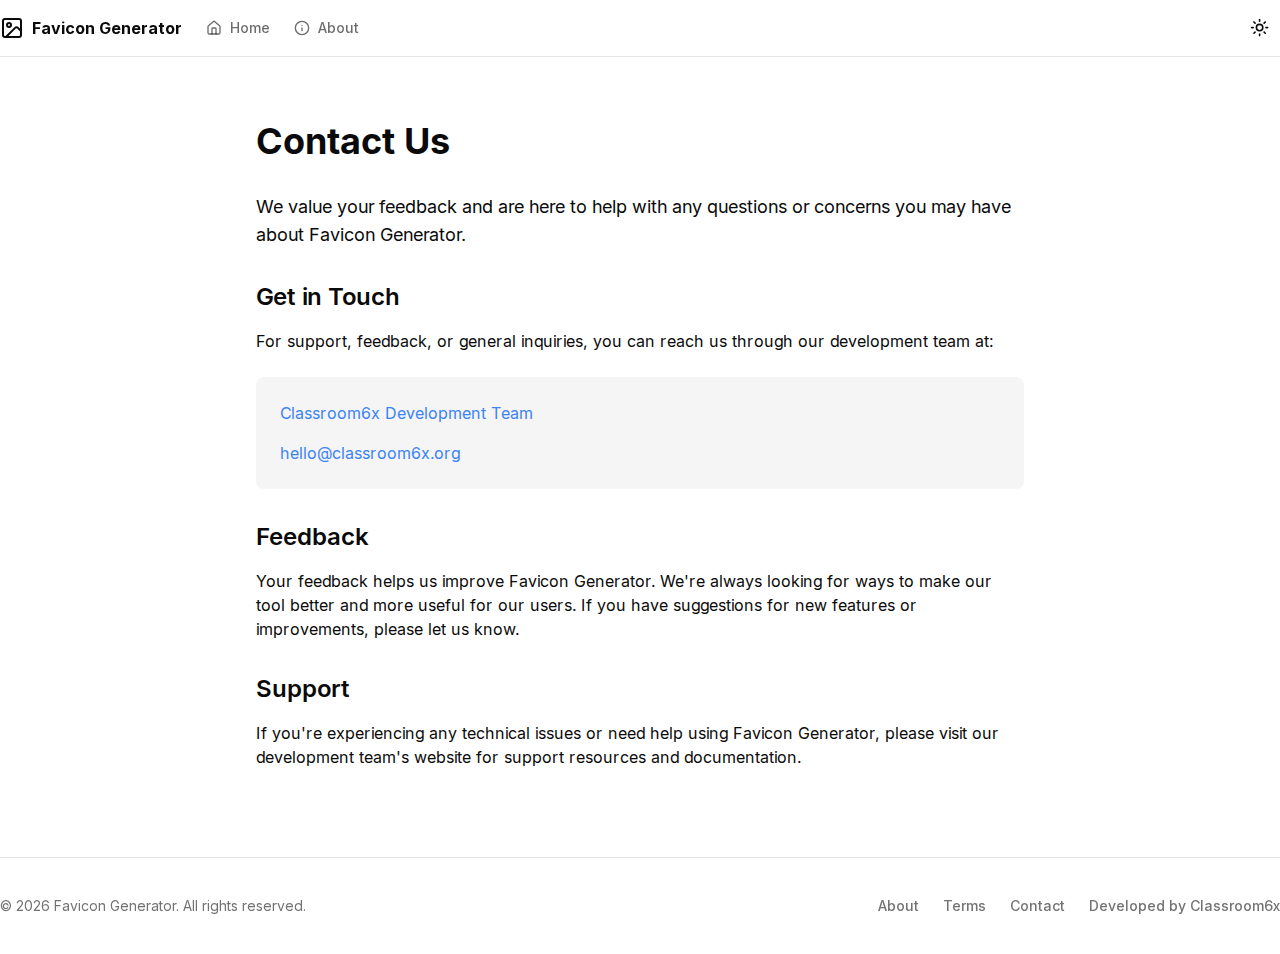
<file: contact/index.html>
<!DOCTYPE html><html lang="en"><head><meta charSet="utf-8"/><meta name="viewport" content="width=device-width, initial-scale=1"/><link rel="stylesheet" href="/_next/static/css/79893835b8884d62.css" data-precedence="next"/><link rel="preload" href="/_next/static/chunks/webpack-0b91852d7b2b5dbc.js" as="script" fetchPriority="low"/><script src="/_next/static/chunks/fd9d1056-f0c4958f854e5904.js" async=""></script><script src="/_next/static/chunks/864-1b9202df6e9b4f03.js" async=""></script><script src="/_next/static/chunks/main-app-ccd26a15308b2c91.js" async=""></script><link rel="apple-touch-icon" sizes="180x180" href="/apple-touch-icon.png"/><link rel="icon" type="image/png" sizes="32x32" href="/favicon-32x32.png"/><link rel="icon" type="image/png" sizes="16x16" href="/favicon-16x16.png"/><link rel="shortcut icon" href="/favicon.ico"/><link rel="manifest" href="/site.webmanifest"/><title>Contact Us | Favicon Generator</title><meta name="description" content="Get in touch with the Favicon Generator team for support or feedback."/><meta name="author" content="Favicon Generator"/><meta name="keywords" content="favicon generator,favicon maker,ico generator,website icon,favicon creator,free favicon generator,online favicon tool,favicon converter"/><meta name="creator" content="Favicon Generator"/><meta name="publisher" content="Favicon Generator"/><meta name="robots" content="index, follow"/><meta name="googlebot" content="index, follow, max-video-preview:-1, max-image-preview:large, max-snippet:-1"/><link rel="canonical" href="https://favicongenerator.github.io/"/><meta name="format-detection" content="telephone=no, address=no, email=no"/><meta property="og:title" content="Free Online Favicon Generator"/><meta property="og:description" content="Create beautiful favicons for your website. Generate ICO, PNG, and SVG favicons with our free online tool."/><meta property="og:url" content="https://favicongenerator.github.io/"/><meta property="og:site_name" content="Favicon Generator"/><meta property="og:locale" content="en_US"/><meta property="og:image" content="https://favicongenerator.github.io/og-image.png"/><meta property="og:image:width" content="1200"/><meta property="og:image:height" content="630"/><meta property="og:image:alt" content="Favicon Generator Preview"/><meta property="og:type" content="website"/><meta name="twitter:card" content="summary_large_image"/><meta name="twitter:creator" content="@favicongenerator"/><meta name="twitter:title" content="Free Online Favicon Generator"/><meta name="twitter:description" content="Create beautiful favicons for your website. Generate ICO, PNG, and SVG favicons with our free online tool."/><meta name="twitter:image" content="https://favicongenerator.github.io/og-image.png"/><script src="/_next/static/chunks/polyfills-c67a75d1b6f99dc8.js" noModule=""></script></head><body class="__className_d65c78"><script>!function(){try{var d=document.documentElement,c=d.classList;c.remove('light','dark');var e=localStorage.getItem('theme');if('system'===e||(!e&&true)){var t='(prefers-color-scheme: dark)',m=window.matchMedia(t);if(m.media!==t||m.matches){d.style.colorScheme = 'dark';c.add('dark')}else{d.style.colorScheme = 'light';c.add('light')}}else if(e){c.add(e|| '')}if(e==='light'||e==='dark')d.style.colorScheme=e}catch(e){}}()</script><div class="flex min-h-screen flex-col"><header class="sticky top-0 z-50 w-full border-b bg-background/95 backdrop-blur supports-[backdrop-filter]:bg-background/60"><div class="container flex h-14 items-center"><div class="mr-4 flex"><a class="mr-6 flex items-center space-x-2 neon-hover" href="/"><svg xmlns="http://www.w3.org/2000/svg" width="24" height="24" viewBox="0 0 24 24" fill="none" stroke="currentColor" stroke-width="2" stroke-linecap="round" stroke-linejoin="round" class="lucide lucide-image h-6 w-6"><rect width="18" height="18" x="3" y="3" rx="2" ry="2"></rect><circle cx="9" cy="9" r="2"></circle><path d="m21 15-3.086-3.086a2 2 0 0 0-2.828 0L6 21"></path></svg><span class="hidden font-bold sm:inline-block">Favicon Generator</span></a><nav class="flex items-center space-x-6 text-sm font-medium"><a class="flex items-center space-x-2 neon-hover text-foreground/60 transition-colors hover:text-foreground" href="/"><svg xmlns="http://www.w3.org/2000/svg" width="24" height="24" viewBox="0 0 24 24" fill="none" stroke="currentColor" stroke-width="2" stroke-linecap="round" stroke-linejoin="round" class="lucide lucide-house h-4 w-4"><path d="M15 21v-8a1 1 0 0 0-1-1h-4a1 1 0 0 0-1 1v8"></path><path d="M3 10a2 2 0 0 1 .709-1.528l7-5.999a2 2 0 0 1 2.582 0l7 5.999A2 2 0 0 1 21 10v9a2 2 0 0 1-2 2H5a2 2 0 0 1-2-2z"></path></svg><span class="hidden sm:inline-block">Home</span></a><a class="flex items-center space-x-2 neon-hover text-foreground/60 transition-colors hover:text-foreground" href="/about/"><svg xmlns="http://www.w3.org/2000/svg" width="24" height="24" viewBox="0 0 24 24" fill="none" stroke="currentColor" stroke-width="2" stroke-linecap="round" stroke-linejoin="round" class="lucide lucide-info h-4 w-4"><circle cx="12" cy="12" r="10"></circle><path d="M12 16v-4"></path><path d="M12 8h.01"></path></svg><span class="hidden sm:inline-block">About</span></a></nav></div><div class="flex flex-1 items-center justify-between space-x-2 md:justify-end"><div class="w-full flex-1 md:w-auto md:flex-none"></div><button class="inline-flex items-center justify-center whitespace-nowrap rounded-md text-sm font-medium ring-offset-background transition-colors focus-visible:outline-none focus-visible:ring-2 focus-visible:ring-ring focus-visible:ring-offset-2 disabled:pointer-events-none disabled:opacity-50 hover:bg-accent hover:text-accent-foreground h-10 w-10" type="button" id="radix-:Rkmla:" aria-haspopup="menu" aria-expanded="false" data-state="closed"><svg xmlns="http://www.w3.org/2000/svg" width="24" height="24" viewBox="0 0 24 24" fill="none" stroke="currentColor" stroke-width="2" stroke-linecap="round" stroke-linejoin="round" class="lucide lucide-sun h-[1.2rem] w-[1.2rem] rotate-0 scale-100 transition-all dark:-rotate-90 dark:scale-0"><circle cx="12" cy="12" r="4"></circle><path d="M12 2v2"></path><path d="M12 20v2"></path><path d="m4.93 4.93 1.41 1.41"></path><path d="m17.66 17.66 1.41 1.41"></path><path d="M2 12h2"></path><path d="M20 12h2"></path><path d="m6.34 17.66-1.41 1.41"></path><path d="m19.07 4.93-1.41 1.41"></path></svg><svg xmlns="http://www.w3.org/2000/svg" width="24" height="24" viewBox="0 0 24 24" fill="none" stroke="currentColor" stroke-width="2" stroke-linecap="round" stroke-linejoin="round" class="lucide lucide-moon absolute h-[1.2rem] w-[1.2rem] rotate-90 scale-0 transition-all dark:rotate-0 dark:scale-100"><path d="M12 3a6 6 0 0 0 9 9 9 9 0 1 1-9-9Z"></path></svg><span class="sr-only">Toggle theme</span></button></div></div></header><main class="flex-1 bg-background"><div class="container mx-auto px-4 py-16"><div class="max-w-3xl mx-auto"><h1 class="text-4xl font-bold mb-8">Contact Us</h1><div class="prose dark:prose-invert max-w-none"><p class="text-lg mb-6">We value your feedback and are here to help with any questions or concerns you may have about Favicon Generator.</p><h2 class="text-2xl font-semibold mt-8 mb-4">Get in Touch</h2><p class="mb-6">For support, feedback, or general inquiries, you can reach us through our development team at:</p><div class="bg-secondary p-6 rounded-lg mb-8 space-y-4"><div><a href="https://favicongenerator.classroom6x.org/" target="_blank" rel="noopener noreferrer" class="text-primary hover:underline">Classroom6x Development Team</a></div><div><a href="mailto:hello@classroom6x.org" class="text-primary hover:underline">hello@classroom6x.org</a></div></div><h2 class="text-2xl font-semibold mt-8 mb-4">Feedback</h2><p class="mb-6">Your feedback helps us improve Favicon Generator. We&#x27;re always looking for ways to make our tool better and more useful for our users. If you have suggestions for new features or improvements, please let us know.</p><h2 class="text-2xl font-semibold mt-8 mb-4">Support</h2><p class="mb-6">If you&#x27;re experiencing any technical issues or need help using Favicon Generator, please visit our development team&#x27;s website for support resources and documentation.</p></div></div></div></main><footer class="border-t bg-background/95 backdrop-blur supports-[backdrop-filter]:bg-background/60"><div class="container flex flex-col items-center justify-between gap-4 py-10 md:h-24 md:flex-row md:py-0"><div class="flex flex-col items-center gap-4 px-8 md:flex-row md:gap-2 md:px-0"><p class="text-center text-sm leading-loose text-muted-foreground md:text-left">© <!-- -->2025<!-- --> Favicon Generator. All rights reserved.</p></div><nav class="flex items-center space-x-6"><a class="text-sm font-medium text-muted-foreground transition-colors hover:text-foreground" href="/about/">About</a><a class="text-sm font-medium text-muted-foreground transition-colors hover:text-foreground" href="/terms/">Terms</a><a class="text-sm font-medium text-muted-foreground transition-colors hover:text-foreground" href="/contact/">Contact</a><a href="https://favicongenerator.classroom6x.org/" target="_blank" rel="noopener noreferrer" class="text-sm font-medium text-muted-foreground transition-colors hover:text-foreground">Developed by Classroom6x</a></nav></div></footer></div><script src="/_next/static/chunks/webpack-0b91852d7b2b5dbc.js" async=""></script><script>(self.__next_f=self.__next_f||[]).push([0])</script><script>self.__next_f.push([1,"1:HL[\"/_next/static/css/79893835b8884d62.css\",\"style\"]\n0:\"$L2\"\n"])</script><script>self.__next_f.push([1,"3:I{\"id\":6054,\"chunks\":[\"272:static/chunks/webpack-0b91852d7b2b5dbc.js\",\"971:static/chunks/fd9d1056-f0c4958f854e5904.js\",\"864:static/chunks/864-1b9202df6e9b4f03.js\"],\"name\":\"\",\"async\":false}\n5:I{\"id\":1729,\"chunks\":[\"272:static/chunks/webpack-0b91852d7b2b5dbc.js\",\"971:static/chunks/fd9d1056-f0c4958f854e5904.js\",\"864:static/chunks/864-1b9202df6e9b4f03.js\"],\"name\":\"\",\"async\":false}\n6:I{\"id\":4244,\"chunks\":[\"237:static/chunks/237-a5a33563e7fb5c20.js\",\"577:static/chunks/577-7edf2c28301270f0.js\",\"396:static/chunks"])</script><script>self.__next_f.push([1,"/396-c61bccfdff9e51d2.js\",\"878:static/chunks/878-39b428cbc588139e.js\",\"185:static/chunks/app/layout-c33ffbb278353a30.js\"],\"name\":\"\",\"async\":false}\n7:I{\"id\":4657,\"chunks\":[\"237:static/chunks/237-a5a33563e7fb5c20.js\",\"577:static/chunks/577-7edf2c28301270f0.js\",\"396:static/chunks/396-c61bccfdff9e51d2.js\",\"878:static/chunks/878-39b428cbc588139e.js\",\"185:static/chunks/app/layout-c33ffbb278353a30.js\"],\"name\":\"ThemeProvider\",\"async\":false}\n8:I{\"id\":3716,\"chunks\":[\"237:static/chunks/237-a5a33563e7fb5c20.js\",\"577:st"])</script><script>self.__next_f.push([1,"atic/chunks/577-7edf2c28301270f0.js\",\"396:static/chunks/396-c61bccfdff9e51d2.js\",\"878:static/chunks/878-39b428cbc588139e.js\",\"185:static/chunks/app/layout-c33ffbb278353a30.js\"],\"name\":\"Navigation\",\"async\":false}\n9:I{\"id\":1443,\"chunks\":[\"272:static/chunks/webpack-0b91852d7b2b5dbc.js\",\"971:static/chunks/fd9d1056-f0c4958f854e5904.js\",\"864:static/chunks/864-1b9202df6e9b4f03.js\"],\"name\":\"\",\"async\":false}\na:I{\"id\":8639,\"chunks\":[\"272:static/chunks/webpack-0b91852d7b2b5dbc.js\",\"971:static/chunks/fd9d1056-f0c4958f8"])</script><script>self.__next_f.push([1,"54e5904.js\",\"864:static/chunks/864-1b9202df6e9b4f03.js\"],\"name\":\"\",\"async\":false}\nc:I{\"id\":3944,\"chunks\":[\"237:static/chunks/237-a5a33563e7fb5c20.js\",\"577:static/chunks/577-7edf2c28301270f0.js\",\"396:static/chunks/396-c61bccfdff9e51d2.js\",\"878:static/chunks/878-39b428cbc588139e.js\",\"185:static/chunks/app/layout-c33ffbb278353a30.js\"],\"name\":\"Footer\",\"async\":false}\nd:I{\"id\":2761,\"chunks\":[\"237:static/chunks/237-a5a33563e7fb5c20.js\",\"577:static/chunks/577-7edf2c28301270f0.js\",\"396:static/chunks/396-c61bccfdff9e"])</script><script>self.__next_f.push([1,"51d2.js\",\"878:static/chunks/878-39b428cbc588139e.js\",\"185:static/chunks/app/layout-c33ffbb278353a30.js\"],\"name\":\"Toaster\",\"async\":false}\n"])</script><script>self.__next_f.push([1,"2:[[[\"$\",\"link\",\"0\",{\"rel\":\"stylesheet\",\"href\":\"/_next/static/css/79893835b8884d62.css\",\"precedence\":\"next\"}]],[\"$\",\"$L3\",null,{\"buildId\":\"-NAElxn_5RtP54jiT57xA\",\"assetPrefix\":\"\",\"initialCanonicalUrl\":\"/contact/\",\"initialTree\":[\"\",{\"children\":[\"contact\",{\"children\":[\"__PAGE__\",{}]}]},\"$undefined\",\"$undefined\",true],\"initialHead\":[false,\"$L4\"],\"globalErrorComponent\":\"$5\",\"children\":[null,[\"$\",\"html\",null,{\"lang\":\"en\",\"suppressHydrationWarning\":true,\"children\":[[\"$\",\"head\",null,{\"children\":[[\"$\",\"link\",null,{\"rel\":\"apple-touch-icon\",\"sizes\":\"180x180\",\"href\":\"/apple-touch-icon.png\"}],[\"$\",\"link\",null,{\"rel\":\"icon\",\"type\":\"image/png\",\"sizes\":\"32x32\",\"href\":\"/favicon-32x32.png\"}],[\"$\",\"link\",null,{\"rel\":\"icon\",\"type\":\"image/png\",\"sizes\":\"16x16\",\"href\":\"/favicon-16x16.png\"}],[\"$\",\"link\",null,{\"rel\":\"shortcut icon\",\"href\":\"/favicon.ico\"}],[\"$\",\"link\",null,{\"rel\":\"manifest\",\"href\":\"/site.webmanifest\"}],[\"$\",\"$L6\",null,{\"id\":\"schema-org\",\"type\":\"application/ld+json\",\"children\":\"\\n            {\\n              \\\"@context\\\": \\\"https://schema.org\\\",\\n              \\\"@type\\\": \\\"WebApplication\\\",\\n              \\\"name\\\": \\\"Favicon Generator\\\",\\n              \\\"url\\\": \\\"https://favicongenerator.github.io\\\",\\n              \\\"description\\\": \\\"Create beautiful favicons for your website. Generate ICO, PNG, and SVG favicons with our free online tool.\\\",\\n              \\\"applicationCategory\\\": \\\"DesignApplication\\\",\\n              \\\"operatingSystem\\\": \\\"Any\\\",\\n              \\\"browserRequirements\\\": \\\"Requires JavaScript\\\",\\n              \\\"offers\\\": {\\n                \\\"@type\\\": \\\"Offer\\\",\\n                \\\"price\\\": \\\"0\\\",\\n                \\\"priceCurrency\\\": \\\"USD\\\"\\n              },\\n              \\\"featureList\\\": [\\n                \\\"Multiple favicon sizes generation\\\",\\n                \\\"ICO file generation\\\",\\n                \\\"SVG favicon support\\\",\\n                \\\"Browser preview\\\",\\n                \\\"Image cropping tool\\\",\\n                \\\"Instant download\\\"\\n              ]\\n            }\\n          \"}]]}],[\"$\",\"body\",null,{\"className\":\"__className_d65c78\",\"children\":[\"$\",\"$L7\",null,{\"attribute\":\"class\",\"defaultTheme\":\"system\",\"enableSystem\":true,\"disableTransitionOnChange\":true,\"children\":[[\"$\",\"div\",null,{\"className\":\"flex min-h-screen flex-col\",\"children\":[[\"$\",\"$L8\",null,{}],[\"$\",\"main\",null,{\"className\":\"flex-1 bg-background\",\"children\":[\"$\",\"$L9\",null,{\"parallelRouterKey\":\"children\",\"segmentPath\":[\"children\"],\"loading\":\"$undefined\",\"loadingStyles\":\"$undefined\",\"hasLoading\":false,\"error\":\"$undefined\",\"errorStyles\":\"$undefined\",\"template\":[\"$\",\"$La\",null,{}],\"templateStyles\":\"$undefined\",\"notFound\":[[\"$\",\"title\",null,{\"children\":\"404: This page could not be found.\"}],[\"$\",\"div\",null,{\"style\":{\"fontFamily\":\"system-ui,\\\"Segoe UI\\\",Roboto,Helvetica,Arial,sans-serif,\\\"Apple Color Emoji\\\",\\\"Segoe UI Emoji\\\"\",\"height\":\"100vh\",\"textAlign\":\"center\",\"display\":\"flex\",\"flexDirection\":\"column\",\"alignItems\":\"center\",\"justifyContent\":\"center\"},\"children\":[\"$\",\"div\",null,{\"children\":[[\"$\",\"style\",null,{\"dangerouslySetInnerHTML\":{\"__html\":\"body{color:#000;background:#fff;margin:0}.next-error-h1{border-right:1px solid rgba(0,0,0,.3)}@media (prefers-color-scheme:dark){body{color:#fff;background:#000}.next-error-h1{border-right:1px solid rgba(255,255,255,.3)}}\"}}],[\"$\",\"h1\",null,{\"className\":\"next-error-h1\",\"style\":{\"display\":\"inline-block\",\"margin\":\"0 20px 0 0\",\"padding\":\"0 23px 0 0\",\"fontSize\":24,\"fontWeight\":500,\"verticalAlign\":\"top\",\"lineHeight\":\"49px\"},\"children\":\"404\"}],[\"$\",\"div\",null,{\"style\":{\"display\":\"inline-block\"},\"children\":[\"$\",\"h2\",null,{\"style\":{\"fontSize\":14,\"fontWeight\":400,\"lineHeight\":\"49px\",\"margin\":0},\"children\":\"This page could not be found.\"}]}]]}]}]],\"notFoundStyles\":[],\"childProp\":{\"current\":[\"$\",\"$L9\",null,{\"parallelRouterKey\":\"children\",\"segmentPath\":[\"children\",\"contact\",\"children\"],\"loading\":\"$undefined\",\"loadingStyles\":\"$undefined\",\"hasLoading\":false,\"error\":\"$undefined\",\"errorStyles\":\"$undefined\",\"template\":[\"$\",\"$La\",null,{}],\"templateStyles\":\"$undefined\",\"notFound\":\"$undefined\",\"notFoundStyles\":\"$undefined\",\"childProp\":{\"current\":[\"$Lb\",[\"$\",\"div\",null,{\"className\":\"container mx-auto px-4 py-16\",\"children\":[\"$\",\"div\",null,{\"className\":\"max-w-3xl mx-auto\",\"children\":[[\"$\",\"h1\",null,{\"className\":\"text-4xl font-bold mb-8\",\"children\":\"Contact Us\"}],[\"$\",\"div\",null,{\"className\":\"prose dark:prose-invert max-w-none\",\"children\":[[\"$\",\"p\",null,{\"className\":\"text-lg mb-6\",\"children\":\"We value your feedback and are here to help with any questions or concerns you may have about Favicon Generator.\"}],[\"$\",\"h2\",null,{\"className\":\"text-2xl font-semibold mt-8 mb-4\",\"children\":\"Get in Touch\"}],[\"$\",\"p\",null,{\"className\":\"mb-6\",\"children\":\"For support, feedback, or general inquiries, you can reach us through our development team at:\"}],[\"$\",\"div\",null,{\"className\":\"bg-secondary p-6 rounded-lg mb-8 space-y-4\",\"children\":[[\"$\",\"div\",null,{\"children\":[\"$\",\"a\",null,{\"href\":\"https://favicongenerator.classroom6x.org/\",\"target\":\"_blank\",\"rel\":\"noopener noreferrer\",\"className\":\"text-primary hover:underline\",\"children\":\"Classroom6x Development Team\"}]}],[\"$\",\"div\",null,{\"children\":[\"$\",\"a\",null,{\"href\":\"mailto:hello@classroom6x.org\",\"className\":\"text-primary hover:underline\",\"children\":\"hello@classroom6x.org\"}]}]]}],[\"$\",\"h2\",null,{\"className\":\"text-2xl font-semibold mt-8 mb-4\",\"children\":\"Feedback\"}],[\"$\",\"p\",null,{\"className\":\"mb-6\",\"children\":\"Your feedback helps us improve Favicon Generator. We're always looking for ways to make our tool better and more useful for our users. If you have suggestions for new features or improvements, please let us know.\"}],[\"$\",\"h2\",null,{\"className\":\"text-2xl font-semibold mt-8 mb-4\",\"children\":\"Support\"}],[\"$\",\"p\",null,{\"className\":\"mb-6\",\"children\":\"If you're experiencing any technical issues or need help using Favicon Generator, please visit our development team's website for support resources and documentation.\"}]]}]]}]}],null],\"segment\":\"__PAGE__\"},\"styles\":[]}],\"segment\":\"contact\"},\"styles\":[]}]}],[\"$\",\"$Lc\",null,{}]]}],[\"$\",\"$Ld\",null,{}]]}]}]]}],null]}]]\n"])</script><script>self.__next_f.push([1,"4:[[\"$\",\"meta\",\"0\",{\"charSet\":\"utf-8\"}],[\"$\",\"title\",\"1\",{\"children\":\"Contact Us | Favicon Generator\"}],[\"$\",\"meta\",\"2\",{\"name\":\"description\",\"content\":\"Get in touch with the Favicon Generator team for support or feedback.\"}],[\"$\",\"meta\",\"3\",{\"name\":\"author\",\"content\":\"Favicon Generator\"}],[\"$\",\"meta\",\"4\",{\"name\":\"keywords\",\"content\":\"favicon generator,favicon maker,ico generator,website icon,favicon creator,free favicon generator,online favicon tool,favicon converter\"}],[\"$\",\"meta\",\"5\",{\"name\":\"viewport\",\"content\":\"width=device-width, initial-scale=1\"}],[\"$\",\"meta\",\"6\",{\"name\":\"creator\",\"content\":\"Favicon Generator\"}],[\"$\",\"meta\",\"7\",{\"name\":\"publisher\",\"content\":\"Favicon Generator\"}],[\"$\",\"meta\",\"8\",{\"name\":\"robots\",\"content\":\"index, follow\"}],[\"$\",\"meta\",\"9\",{\"name\":\"googlebot\",\"content\":\"index, follow, max-video-preview:-1, max-image-preview:large, max-snippet:-1\"}],[\"$\",\"link\",\"10\",{\"rel\":\"canonical\",\"href\":\"https://favicongenerator.github.io/\"}],[\"$\",\"meta\",\"11\",{\"name\":\"format-detection\",\"content\":\"telephone=no, address=no, email=no\"}],[\"$\",\"meta\",\"12\",{\"property\":\"og:title\",\"content\":\"Free Online Favicon Generator\"}],[\"$\",\"meta\",\"13\",{\"property\":\"og:description\",\"content\":\"Create beautiful favicons for your website. Generate ICO, PNG, and SVG favicons with our free online tool.\"}],[\"$\",\"meta\",\"14\",{\"property\":\"og:url\",\"content\":\"https://favicongenerator.github.io/\"}],[\"$\",\"meta\",\"15\",{\"property\":\"og:site_name\",\"content\":\"Favicon Generator\"}],[\"$\",\"meta\",\"16\",{\"property\":\"og:locale\",\"content\":\"en_US\"}],[\"$\",\"meta\",\"17\",{\"property\":\"og:image\",\"content\":\"https://favicongenerator.github.io/og-image.png\"}],[\"$\",\"meta\",\"18\",{\"property\":\"og:image:width\",\"content\":\"1200\"}],[\"$\",\"meta\",\"19\",{\"property\":\"og:image:height\",\"content\":\"630\"}],[\"$\",\"meta\",\"20\",{\"property\":\"og:image:alt\",\"content\":\"Favicon Generator Preview\"}],[\"$\",\"meta\",\"21\",{\"property\":\"og:type\",\"content\":\"website\"}],[\"$\",\"meta\",\"22\",{\"name\":\"twitter:card\",\"content\":\"summary_large_image\"}],[\"$\",\"meta\",\"23\",{\"name\":\"twitter:creator\",\"content\":\"@favicongenerator\"}],[\"$\",\"meta\",\"24\",{\"name\":\"twitter:title\",\"content\":\"Free Online Favicon Generator\"}],[\"$\",\"meta\",\"25\",{\"name\":\"twitter:description\",\"content\":\"Create beautiful favicons for your website. Generate ICO, PNG, and SVG favicons with our free online tool.\"}],[\"$\",\"meta\",\"26\",{\"name\":\"twitter:image\",\"content\":\"https://favicongenerator.github.io/og-image.png\"}]]\n"])</script><script>self.__next_f.push([1,"b:null\n"])</script></body></html>
</file>
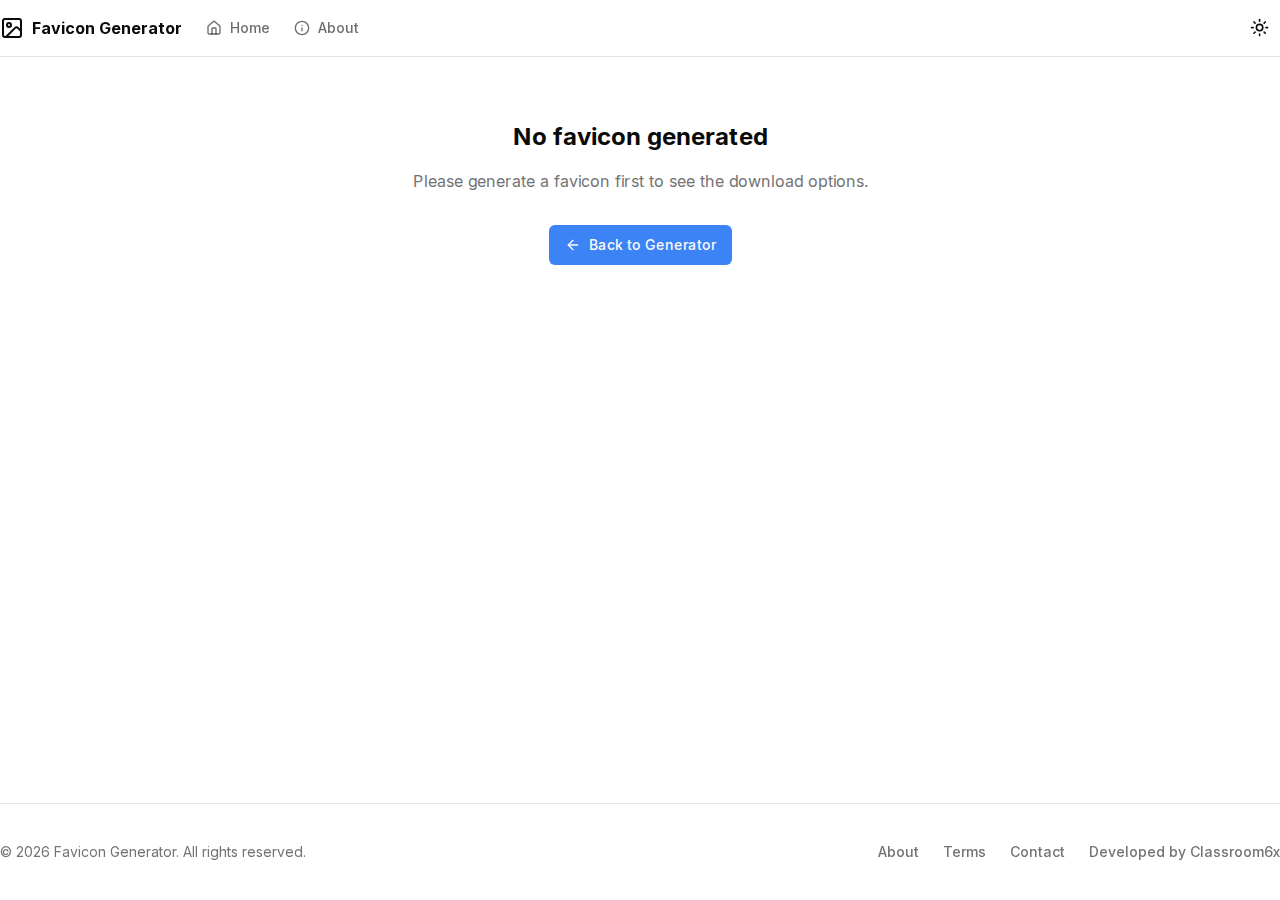
<file: download/index.html>
<!DOCTYPE html><html lang="en"><head><meta charSet="utf-8"/><meta name="viewport" content="width=device-width, initial-scale=1"/><link rel="stylesheet" href="/_next/static/css/79893835b8884d62.css" data-precedence="next"/><link rel="preload" href="/_next/static/chunks/webpack-0b91852d7b2b5dbc.js" as="script" fetchPriority="low"/><script src="/_next/static/chunks/fd9d1056-f0c4958f854e5904.js" async=""></script><script src="/_next/static/chunks/864-1b9202df6e9b4f03.js" async=""></script><script src="/_next/static/chunks/main-app-ccd26a15308b2c91.js" async=""></script><link rel="apple-touch-icon" sizes="180x180" href="/apple-touch-icon.png"/><link rel="icon" type="image/png" sizes="32x32" href="/favicon-32x32.png"/><link rel="icon" type="image/png" sizes="16x16" href="/favicon-16x16.png"/><link rel="shortcut icon" href="/favicon.ico"/><link rel="manifest" href="/site.webmanifest"/><title>Free Online Favicon Generator - Create Favicon for Your Website</title><meta name="description" content="Create beautiful favicons for your website. Generate ICO, PNG, and SVG favicons with our free online tool. Easy to use, instant download."/><meta name="author" content="Favicon Generator"/><meta name="keywords" content="favicon generator,favicon maker,ico generator,website icon,favicon creator,free favicon generator,online favicon tool,favicon converter"/><meta name="creator" content="Favicon Generator"/><meta name="publisher" content="Favicon Generator"/><meta name="robots" content="index, follow"/><meta name="googlebot" content="index, follow, max-video-preview:-1, max-image-preview:large, max-snippet:-1"/><link rel="canonical" href="https://favicongenerator.github.io/"/><meta name="format-detection" content="telephone=no, address=no, email=no"/><meta property="og:title" content="Free Online Favicon Generator"/><meta property="og:description" content="Create beautiful favicons for your website. Generate ICO, PNG, and SVG favicons with our free online tool."/><meta property="og:url" content="https://favicongenerator.github.io/"/><meta property="og:site_name" content="Favicon Generator"/><meta property="og:locale" content="en_US"/><meta property="og:image" content="https://favicongenerator.github.io/og-image.png"/><meta property="og:image:width" content="1200"/><meta property="og:image:height" content="630"/><meta property="og:image:alt" content="Favicon Generator Preview"/><meta property="og:type" content="website"/><meta name="twitter:card" content="summary_large_image"/><meta name="twitter:creator" content="@favicongenerator"/><meta name="twitter:title" content="Free Online Favicon Generator"/><meta name="twitter:description" content="Create beautiful favicons for your website. Generate ICO, PNG, and SVG favicons with our free online tool."/><meta name="twitter:image" content="https://favicongenerator.github.io/og-image.png"/><script src="/_next/static/chunks/polyfills-c67a75d1b6f99dc8.js" noModule=""></script></head><body class="__className_d65c78"><script>!function(){try{var d=document.documentElement,c=d.classList;c.remove('light','dark');var e=localStorage.getItem('theme');if('system'===e||(!e&&true)){var t='(prefers-color-scheme: dark)',m=window.matchMedia(t);if(m.media!==t||m.matches){d.style.colorScheme = 'dark';c.add('dark')}else{d.style.colorScheme = 'light';c.add('light')}}else if(e){c.add(e|| '')}if(e==='light'||e==='dark')d.style.colorScheme=e}catch(e){}}()</script><div class="flex min-h-screen flex-col"><header class="sticky top-0 z-50 w-full border-b bg-background/95 backdrop-blur supports-[backdrop-filter]:bg-background/60"><div class="container flex h-14 items-center"><div class="mr-4 flex"><a class="mr-6 flex items-center space-x-2 neon-hover" href="/"><svg xmlns="http://www.w3.org/2000/svg" width="24" height="24" viewBox="0 0 24 24" fill="none" stroke="currentColor" stroke-width="2" stroke-linecap="round" stroke-linejoin="round" class="lucide lucide-image h-6 w-6"><rect width="18" height="18" x="3" y="3" rx="2" ry="2"></rect><circle cx="9" cy="9" r="2"></circle><path d="m21 15-3.086-3.086a2 2 0 0 0-2.828 0L6 21"></path></svg><span class="hidden font-bold sm:inline-block">Favicon Generator</span></a><nav class="flex items-center space-x-6 text-sm font-medium"><a class="flex items-center space-x-2 neon-hover text-foreground/60 transition-colors hover:text-foreground" href="/"><svg xmlns="http://www.w3.org/2000/svg" width="24" height="24" viewBox="0 0 24 24" fill="none" stroke="currentColor" stroke-width="2" stroke-linecap="round" stroke-linejoin="round" class="lucide lucide-house h-4 w-4"><path d="M15 21v-8a1 1 0 0 0-1-1h-4a1 1 0 0 0-1 1v8"></path><path d="M3 10a2 2 0 0 1 .709-1.528l7-5.999a2 2 0 0 1 2.582 0l7 5.999A2 2 0 0 1 21 10v9a2 2 0 0 1-2 2H5a2 2 0 0 1-2-2z"></path></svg><span class="hidden sm:inline-block">Home</span></a><a class="flex items-center space-x-2 neon-hover text-foreground/60 transition-colors hover:text-foreground" href="/about/"><svg xmlns="http://www.w3.org/2000/svg" width="24" height="24" viewBox="0 0 24 24" fill="none" stroke="currentColor" stroke-width="2" stroke-linecap="round" stroke-linejoin="round" class="lucide lucide-info h-4 w-4"><circle cx="12" cy="12" r="10"></circle><path d="M12 16v-4"></path><path d="M12 8h.01"></path></svg><span class="hidden sm:inline-block">About</span></a></nav></div><div class="flex flex-1 items-center justify-between space-x-2 md:justify-end"><div class="w-full flex-1 md:w-auto md:flex-none"></div><button class="inline-flex items-center justify-center whitespace-nowrap rounded-md text-sm font-medium ring-offset-background transition-colors focus-visible:outline-none focus-visible:ring-2 focus-visible:ring-ring focus-visible:ring-offset-2 disabled:pointer-events-none disabled:opacity-50 hover:bg-accent hover:text-accent-foreground h-10 w-10" type="button" id="radix-:Rkmla:" aria-haspopup="menu" aria-expanded="false" data-state="closed"><svg xmlns="http://www.w3.org/2000/svg" width="24" height="24" viewBox="0 0 24 24" fill="none" stroke="currentColor" stroke-width="2" stroke-linecap="round" stroke-linejoin="round" class="lucide lucide-sun h-[1.2rem] w-[1.2rem] rotate-0 scale-100 transition-all dark:-rotate-90 dark:scale-0"><circle cx="12" cy="12" r="4"></circle><path d="M12 2v2"></path><path d="M12 20v2"></path><path d="m4.93 4.93 1.41 1.41"></path><path d="m17.66 17.66 1.41 1.41"></path><path d="M2 12h2"></path><path d="M20 12h2"></path><path d="m6.34 17.66-1.41 1.41"></path><path d="m19.07 4.93-1.41 1.41"></path></svg><svg xmlns="http://www.w3.org/2000/svg" width="24" height="24" viewBox="0 0 24 24" fill="none" stroke="currentColor" stroke-width="2" stroke-linecap="round" stroke-linejoin="round" class="lucide lucide-moon absolute h-[1.2rem] w-[1.2rem] rotate-90 scale-0 transition-all dark:rotate-0 dark:scale-100"><path d="M12 3a6 6 0 0 0 9 9 9 9 0 1 1-9-9Z"></path></svg><span class="sr-only">Toggle theme</span></button></div></div></header><main class="flex-1 bg-background"><div class="container mx-auto px-4 py-16 text-center"><h1 class="text-2xl font-bold mb-4">No favicon generated</h1><p class="text-muted-foreground mb-8">Please generate a favicon first to see the download options.</p><a href="/"><button class="inline-flex items-center justify-center whitespace-nowrap rounded-md text-sm font-medium ring-offset-background transition-colors focus-visible:outline-none focus-visible:ring-2 focus-visible:ring-ring focus-visible:ring-offset-2 disabled:pointer-events-none disabled:opacity-50 bg-primary text-primary-foreground hover:bg-primary/90 h-10 px-4 py-2"><svg xmlns="http://www.w3.org/2000/svg" width="24" height="24" viewBox="0 0 24 24" fill="none" stroke="currentColor" stroke-width="2" stroke-linecap="round" stroke-linejoin="round" class="lucide lucide-arrow-left mr-2 h-4 w-4"><path d="m12 19-7-7 7-7"></path><path d="M19 12H5"></path></svg>Back to Generator</button></a></div></main><footer class="border-t bg-background/95 backdrop-blur supports-[backdrop-filter]:bg-background/60"><div class="container flex flex-col items-center justify-between gap-4 py-10 md:h-24 md:flex-row md:py-0"><div class="flex flex-col items-center gap-4 px-8 md:flex-row md:gap-2 md:px-0"><p class="text-center text-sm leading-loose text-muted-foreground md:text-left">© <!-- -->2025<!-- --> Favicon Generator. All rights reserved.</p></div><nav class="flex items-center space-x-6"><a class="text-sm font-medium text-muted-foreground transition-colors hover:text-foreground" href="/about/">About</a><a class="text-sm font-medium text-muted-foreground transition-colors hover:text-foreground" href="/terms/">Terms</a><a class="text-sm font-medium text-muted-foreground transition-colors hover:text-foreground" href="/contact/">Contact</a><a href="https://favicongenerator.classroom6x.org/" target="_blank" rel="noopener noreferrer" class="text-sm font-medium text-muted-foreground transition-colors hover:text-foreground">Developed by Classroom6x</a></nav></div></footer></div><script src="/_next/static/chunks/webpack-0b91852d7b2b5dbc.js" async=""></script><script>(self.__next_f=self.__next_f||[]).push([0])</script><script>self.__next_f.push([1,"1:HL[\"/_next/static/css/79893835b8884d62.css\",\"style\"]\n0:\"$L2\"\n"])</script><script>self.__next_f.push([1,"3:I{\"id\":6054,\"chunks\":[\"272:static/chunks/webpack-0b91852d7b2b5dbc.js\",\"971:static/chunks/fd9d1056-f0c4958f854e5904.js\",\"864:static/chunks/864-1b9202df6e9b4f03.js\"],\"name\":\"\",\"async\":false}\n5:I{\"id\":1729,\"chunks\":[\"272:static/chunks/webpack-0b91852d7b2b5dbc.js\",\"971:static/chunks/fd9d1056-f0c4958f854e5904.js\",\"864:static/chunks/864-1b9202df6e9b4f03.js\"],\"name\":\"\",\"async\":false}\n6:I{\"id\":4244,\"chunks\":[\"237:static/chunks/237-a5a33563e7fb5c20.js\",\"577:static/chunks/577-7edf2c28301270f0.js\",\"396:static/chunks"])</script><script>self.__next_f.push([1,"/396-c61bccfdff9e51d2.js\",\"878:static/chunks/878-39b428cbc588139e.js\",\"185:static/chunks/app/layout-c33ffbb278353a30.js\"],\"name\":\"\",\"async\":false}\n7:I{\"id\":4657,\"chunks\":[\"237:static/chunks/237-a5a33563e7fb5c20.js\",\"577:static/chunks/577-7edf2c28301270f0.js\",\"396:static/chunks/396-c61bccfdff9e51d2.js\",\"878:static/chunks/878-39b428cbc588139e.js\",\"185:static/chunks/app/layout-c33ffbb278353a30.js\"],\"name\":\"ThemeProvider\",\"async\":false}\n8:I{\"id\":3716,\"chunks\":[\"237:static/chunks/237-a5a33563e7fb5c20.js\",\"577:st"])</script><script>self.__next_f.push([1,"atic/chunks/577-7edf2c28301270f0.js\",\"396:static/chunks/396-c61bccfdff9e51d2.js\",\"878:static/chunks/878-39b428cbc588139e.js\",\"185:static/chunks/app/layout-c33ffbb278353a30.js\"],\"name\":\"Navigation\",\"async\":false}\n9:I{\"id\":1443,\"chunks\":[\"272:static/chunks/webpack-0b91852d7b2b5dbc.js\",\"971:static/chunks/fd9d1056-f0c4958f854e5904.js\",\"864:static/chunks/864-1b9202df6e9b4f03.js\"],\"name\":\"\",\"async\":false}\na:I{\"id\":8639,\"chunks\":[\"272:static/chunks/webpack-0b91852d7b2b5dbc.js\",\"971:static/chunks/fd9d1056-f0c4958f8"])</script><script>self.__next_f.push([1,"54e5904.js\",\"864:static/chunks/864-1b9202df6e9b4f03.js\"],\"name\":\"\",\"async\":false}\nc:I{\"id\":5146,\"chunks\":[\"272:static/chunks/webpack-0b91852d7b2b5dbc.js\",\"971:static/chunks/fd9d1056-f0c4958f854e5904.js\",\"864:static/chunks/864-1b9202df6e9b4f03.js\"],\"name\":\"\",\"async\":false}\nd:I{\"id\":8756,\"chunks\":[\"237:static/chunks/237-a5a33563e7fb5c20.js\",\"756:static/chunks/756-56cdb2fd04a79619.js\",\"396:static/chunks/396-c61bccfdff9e51d2.js\",\"40:static/chunks/app/download/page-aa2a3082152916c3.js\"],\"name\":\"\",\"async\":false}\n"])</script><script>self.__next_f.push([1,"e:I{\"id\":3944,\"chunks\":[\"237:static/chunks/237-a5a33563e7fb5c20.js\",\"577:static/chunks/577-7edf2c28301270f0.js\",\"396:static/chunks/396-c61bccfdff9e51d2.js\",\"878:static/chunks/878-39b428cbc588139e.js\",\"185:static/chunks/app/layout-c33ffbb278353a30.js\"],\"name\":\"Footer\",\"async\":false}\nf:I{\"id\":2761,\"chunks\":[\"237:static/chunks/237-a5a33563e7fb5c20.js\",\"577:static/chunks/577-7edf2c28301270f0.js\",\"396:static/chunks/396-c61bccfdff9e51d2.js\",\"878:static/chunks/878-39b428cbc588139e.js\",\"185:static/chunks/app/layout"])</script><script>self.__next_f.push([1,"-c33ffbb278353a30.js\"],\"name\":\"Toaster\",\"async\":false}\n"])</script><script>self.__next_f.push([1,"2:[[[\"$\",\"link\",\"0\",{\"rel\":\"stylesheet\",\"href\":\"/_next/static/css/79893835b8884d62.css\",\"precedence\":\"next\"}]],[\"$\",\"$L3\",null,{\"buildId\":\"-NAElxn_5RtP54jiT57xA\",\"assetPrefix\":\"\",\"initialCanonicalUrl\":\"/download/\",\"initialTree\":[\"\",{\"children\":[\"download\",{\"children\":[\"__PAGE__\",{}]}]},\"$undefined\",\"$undefined\",true],\"initialHead\":[false,\"$L4\"],\"globalErrorComponent\":\"$5\",\"children\":[null,[\"$\",\"html\",null,{\"lang\":\"en\",\"suppressHydrationWarning\":true,\"children\":[[\"$\",\"head\",null,{\"children\":[[\"$\",\"link\",null,{\"rel\":\"apple-touch-icon\",\"sizes\":\"180x180\",\"href\":\"/apple-touch-icon.png\"}],[\"$\",\"link\",null,{\"rel\":\"icon\",\"type\":\"image/png\",\"sizes\":\"32x32\",\"href\":\"/favicon-32x32.png\"}],[\"$\",\"link\",null,{\"rel\":\"icon\",\"type\":\"image/png\",\"sizes\":\"16x16\",\"href\":\"/favicon-16x16.png\"}],[\"$\",\"link\",null,{\"rel\":\"shortcut icon\",\"href\":\"/favicon.ico\"}],[\"$\",\"link\",null,{\"rel\":\"manifest\",\"href\":\"/site.webmanifest\"}],[\"$\",\"$L6\",null,{\"id\":\"schema-org\",\"type\":\"application/ld+json\",\"children\":\"\\n            {\\n              \\\"@context\\\": \\\"https://schema.org\\\",\\n              \\\"@type\\\": \\\"WebApplication\\\",\\n              \\\"name\\\": \\\"Favicon Generator\\\",\\n              \\\"url\\\": \\\"https://favicongenerator.github.io\\\",\\n              \\\"description\\\": \\\"Create beautiful favicons for your website. Generate ICO, PNG, and SVG favicons with our free online tool.\\\",\\n              \\\"applicationCategory\\\": \\\"DesignApplication\\\",\\n              \\\"operatingSystem\\\": \\\"Any\\\",\\n              \\\"browserRequirements\\\": \\\"Requires JavaScript\\\",\\n              \\\"offers\\\": {\\n                \\\"@type\\\": \\\"Offer\\\",\\n                \\\"price\\\": \\\"0\\\",\\n                \\\"priceCurrency\\\": \\\"USD\\\"\\n              },\\n              \\\"featureList\\\": [\\n                \\\"Multiple favicon sizes generation\\\",\\n                \\\"ICO file generation\\\",\\n                \\\"SVG favicon support\\\",\\n                \\\"Browser preview\\\",\\n                \\\"Image cropping tool\\\",\\n                \\\"Instant download\\\"\\n              ]\\n            }\\n          \"}]]}],[\"$\",\"body\",null,{\"className\":\"__className_d65c78\",\"children\":[\"$\",\"$L7\",null,{\"attribute\":\"class\",\"defaultTheme\":\"system\",\"enableSystem\":true,\"disableTransitionOnChange\":true,\"children\":[[\"$\",\"div\",null,{\"className\":\"flex min-h-screen flex-col\",\"children\":[[\"$\",\"$L8\",null,{}],[\"$\",\"main\",null,{\"className\":\"flex-1 bg-background\",\"children\":[\"$\",\"$L9\",null,{\"parallelRouterKey\":\"children\",\"segmentPath\":[\"children\"],\"loading\":\"$undefined\",\"loadingStyles\":\"$undefined\",\"hasLoading\":false,\"error\":\"$undefined\",\"errorStyles\":\"$undefined\",\"template\":[\"$\",\"$La\",null,{}],\"templateStyles\":\"$undefined\",\"notFound\":[[\"$\",\"title\",null,{\"children\":\"404: This page could not be found.\"}],[\"$\",\"div\",null,{\"style\":{\"fontFamily\":\"system-ui,\\\"Segoe UI\\\",Roboto,Helvetica,Arial,sans-serif,\\\"Apple Color Emoji\\\",\\\"Segoe UI Emoji\\\"\",\"height\":\"100vh\",\"textAlign\":\"center\",\"display\":\"flex\",\"flexDirection\":\"column\",\"alignItems\":\"center\",\"justifyContent\":\"center\"},\"children\":[\"$\",\"div\",null,{\"children\":[[\"$\",\"style\",null,{\"dangerouslySetInnerHTML\":{\"__html\":\"body{color:#000;background:#fff;margin:0}.next-error-h1{border-right:1px solid rgba(0,0,0,.3)}@media (prefers-color-scheme:dark){body{color:#fff;background:#000}.next-error-h1{border-right:1px solid rgba(255,255,255,.3)}}\"}}],[\"$\",\"h1\",null,{\"className\":\"next-error-h1\",\"style\":{\"display\":\"inline-block\",\"margin\":\"0 20px 0 0\",\"padding\":\"0 23px 0 0\",\"fontSize\":24,\"fontWeight\":500,\"verticalAlign\":\"top\",\"lineHeight\":\"49px\"},\"children\":\"404\"}],[\"$\",\"div\",null,{\"style\":{\"display\":\"inline-block\"},\"children\":[\"$\",\"h2\",null,{\"style\":{\"fontSize\":14,\"fontWeight\":400,\"lineHeight\":\"49px\",\"margin\":0},\"children\":\"This page could not be found.\"}]}]]}]}]],\"notFoundStyles\":[],\"childProp\":{\"current\":[\"$\",\"$L9\",null,{\"parallelRouterKey\":\"children\",\"segmentPath\":[\"children\",\"download\",\"children\"],\"loading\":\"$undefined\",\"loadingStyles\":\"$undefined\",\"hasLoading\":false,\"error\":\"$undefined\",\"errorStyles\":\"$undefined\",\"template\":[\"$\",\"$La\",null,{}],\"templateStyles\":\"$undefined\",\"notFound\":\"$undefined\",\"notFoundStyles\":\"$undefined\",\"childProp\":{\"current\":[\"$Lb\",[\"$\",\"$Lc\",null,{\"propsForComponent\":{\"params\":{}},\"Component\":\"$d\"}],null],\"segment\":\"__PAGE__\"},\"styles\":[]}],\"segment\":\"download\"},\"styles\":[]}]}],[\"$\",\"$Le\",null,{}]]}],[\"$\",\"$Lf\",null,{}]]}]}]]}],null]}]]\n"])</script><script>self.__next_f.push([1,"4:[[\"$\",\"meta\",\"0\",{\"charSet\":\"utf-8\"}],[\"$\",\"title\",\"1\",{\"children\":\"Free Online Favicon Generator - Create Favicon for Your Website\"}],[\"$\",\"meta\",\"2\",{\"name\":\"description\",\"content\":\"Create beautiful favicons for your website. Generate ICO, PNG, and SVG favicons with our free online tool. Easy to use, instant download.\"}],[\"$\",\"meta\",\"3\",{\"name\":\"author\",\"content\":\"Favicon Generator\"}],[\"$\",\"meta\",\"4\",{\"name\":\"keywords\",\"content\":\"favicon generator,favicon maker,ico generator,website icon,favicon creator,free favicon generator,online favicon tool,favicon converter\"}],[\"$\",\"meta\",\"5\",{\"name\":\"viewport\",\"content\":\"width=device-width, initial-scale=1\"}],[\"$\",\"meta\",\"6\",{\"name\":\"creator\",\"content\":\"Favicon Generator\"}],[\"$\",\"meta\",\"7\",{\"name\":\"publisher\",\"content\":\"Favicon Generator\"}],[\"$\",\"meta\",\"8\",{\"name\":\"robots\",\"content\":\"index, follow\"}],[\"$\",\"meta\",\"9\",{\"name\":\"googlebot\",\"content\":\"index, follow, max-video-preview:-1, max-image-preview:large, max-snippet:-1\"}],[\"$\",\"link\",\"10\",{\"rel\":\"canonical\",\"href\":\"https://favicongenerator.github.io/\"}],[\"$\",\"meta\",\"11\",{\"name\":\"format-detection\",\"content\":\"telephone=no, address=no, email=no\"}],[\"$\",\"meta\",\"12\",{\"property\":\"og:title\",\"content\":\"Free Online Favicon Generator\"}],[\"$\",\"meta\",\"13\",{\"property\":\"og:description\",\"content\":\"Create beautiful favicons for your website. Generate ICO, PNG, and SVG favicons with our free online tool.\"}],[\"$\",\"meta\",\"14\",{\"property\":\"og:url\",\"content\":\"https://favicongenerator.github.io/\"}],[\"$\",\"meta\",\"15\",{\"property\":\"og:site_name\",\"content\":\"Favicon Generator\"}],[\"$\",\"meta\",\"16\",{\"property\":\"og:locale\",\"content\":\"en_US\"}],[\"$\",\"meta\",\"17\",{\"property\":\"og:image\",\"content\":\"https://favicongenerator.github.io/og-image.png\"}],[\"$\",\"meta\",\"18\",{\"property\":\"og:image:width\",\"content\":\"1200\"}],[\"$\",\"meta\",\"19\",{\"property\":\"og:image:height\",\"content\":\"630\"}],[\"$\",\"meta\",\"20\",{\"property\":\"og:image:alt\",\"content\":\"Favicon Generator Preview\"}],[\"$\",\"meta\",\"21\",{\"property\":\"og:type\",\"content\":\"website\"}],[\"$\",\"meta\",\"22\",{\"name\":\"twitter:card\",\"content\":\"summary_large_image\"}],[\"$\",\"meta\",\"23\",{\"name\":\"twitter:creator\",\"content\":\"@favicongenerator\"}],[\"$\",\"meta\",\"24\",{\"name\":\"twitter:title\",\"content\":\"Free Online Favicon Generator\"}],[\"$\",\"meta\",\"25\",{\"name\":\"twitter:description\",\"content\":\"Create beautiful favicons for your website. Generate ICO, PNG, and SVG favicons with our free online tool.\"}],[\"$\",\"meta\",\"26\",{\"name\":\"twitter:image\",\"content\":\"https://favicongenerator.github.io/og-image.png\"}]]\n"])</script><script>self.__next_f.push([1,"b:null\n"])</script></body></html>
</file>
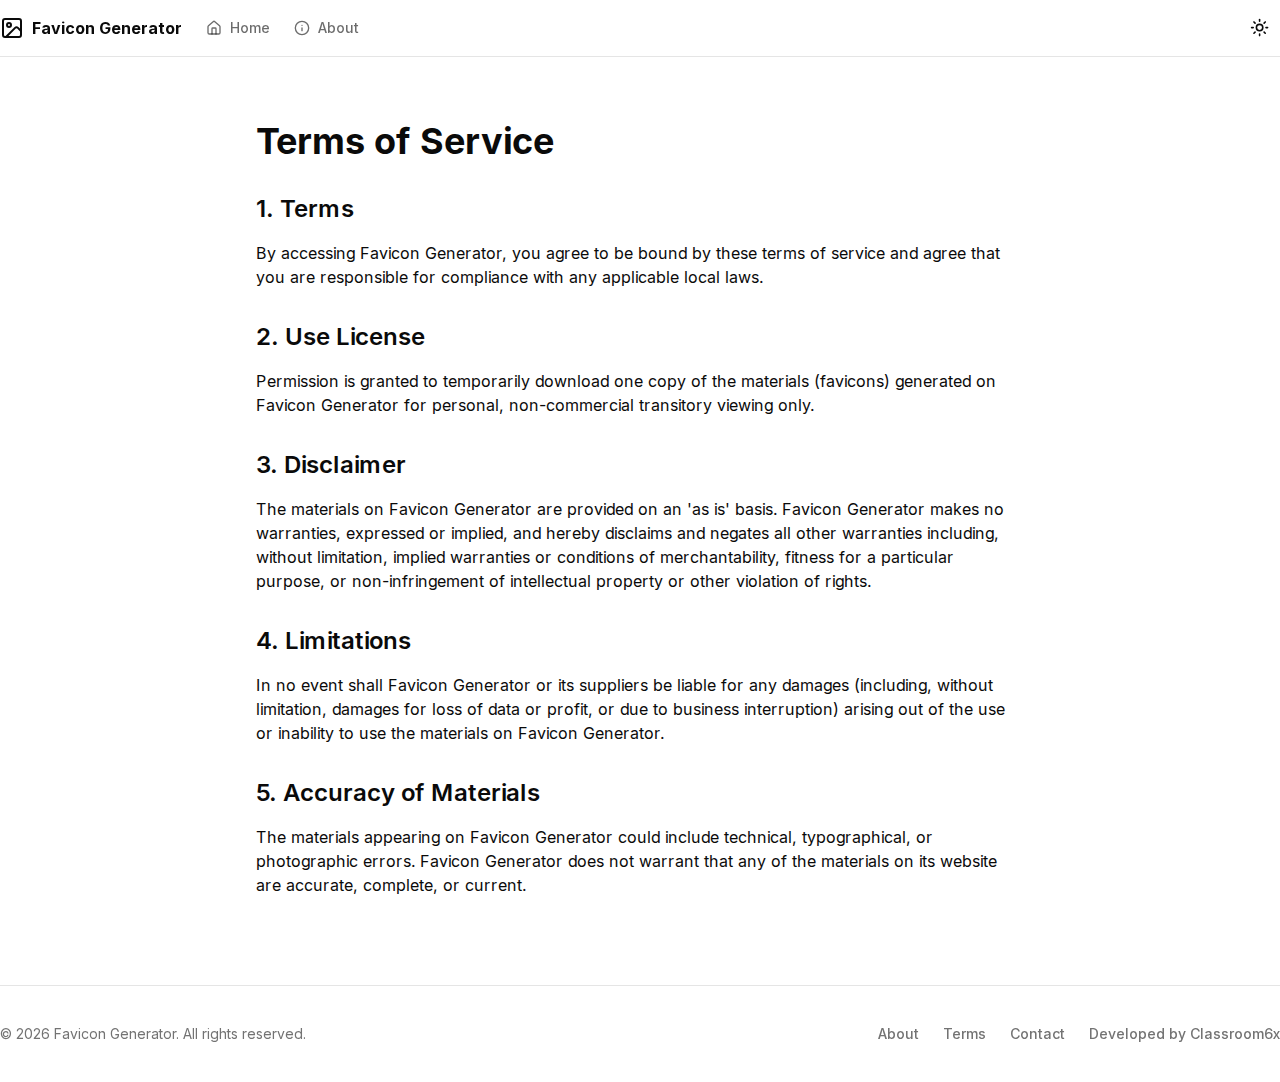
<file: terms/index.html>
<!DOCTYPE html><html lang="en"><head><meta charSet="utf-8"/><meta name="viewport" content="width=device-width, initial-scale=1"/><link rel="stylesheet" href="/_next/static/css/79893835b8884d62.css" data-precedence="next"/><link rel="preload" href="/_next/static/chunks/webpack-0b91852d7b2b5dbc.js" as="script" fetchPriority="low"/><script src="/_next/static/chunks/fd9d1056-f0c4958f854e5904.js" async=""></script><script src="/_next/static/chunks/864-1b9202df6e9b4f03.js" async=""></script><script src="/_next/static/chunks/main-app-ccd26a15308b2c91.js" async=""></script><link rel="apple-touch-icon" sizes="180x180" href="/apple-touch-icon.png"/><link rel="icon" type="image/png" sizes="32x32" href="/favicon-32x32.png"/><link rel="icon" type="image/png" sizes="16x16" href="/favicon-16x16.png"/><link rel="shortcut icon" href="/favicon.ico"/><link rel="manifest" href="/site.webmanifest"/><title>Terms of Service | Favicon Generator</title><meta name="description" content="Terms of service and usage conditions for Favicon Generator."/><meta name="author" content="Favicon Generator"/><meta name="keywords" content="favicon generator,favicon maker,ico generator,website icon,favicon creator,free favicon generator,online favicon tool,favicon converter"/><meta name="creator" content="Favicon Generator"/><meta name="publisher" content="Favicon Generator"/><meta name="robots" content="index, follow"/><meta name="googlebot" content="index, follow, max-video-preview:-1, max-image-preview:large, max-snippet:-1"/><link rel="canonical" href="https://favicongenerator.github.io/"/><meta name="format-detection" content="telephone=no, address=no, email=no"/><meta property="og:title" content="Free Online Favicon Generator"/><meta property="og:description" content="Create beautiful favicons for your website. Generate ICO, PNG, and SVG favicons with our free online tool."/><meta property="og:url" content="https://favicongenerator.github.io/"/><meta property="og:site_name" content="Favicon Generator"/><meta property="og:locale" content="en_US"/><meta property="og:image" content="https://favicongenerator.github.io/og-image.png"/><meta property="og:image:width" content="1200"/><meta property="og:image:height" content="630"/><meta property="og:image:alt" content="Favicon Generator Preview"/><meta property="og:type" content="website"/><meta name="twitter:card" content="summary_large_image"/><meta name="twitter:creator" content="@favicongenerator"/><meta name="twitter:title" content="Free Online Favicon Generator"/><meta name="twitter:description" content="Create beautiful favicons for your website. Generate ICO, PNG, and SVG favicons with our free online tool."/><meta name="twitter:image" content="https://favicongenerator.github.io/og-image.png"/><script src="/_next/static/chunks/polyfills-c67a75d1b6f99dc8.js" noModule=""></script></head><body class="__className_d65c78"><script>!function(){try{var d=document.documentElement,c=d.classList;c.remove('light','dark');var e=localStorage.getItem('theme');if('system'===e||(!e&&true)){var t='(prefers-color-scheme: dark)',m=window.matchMedia(t);if(m.media!==t||m.matches){d.style.colorScheme = 'dark';c.add('dark')}else{d.style.colorScheme = 'light';c.add('light')}}else if(e){c.add(e|| '')}if(e==='light'||e==='dark')d.style.colorScheme=e}catch(e){}}()</script><div class="flex min-h-screen flex-col"><header class="sticky top-0 z-50 w-full border-b bg-background/95 backdrop-blur supports-[backdrop-filter]:bg-background/60"><div class="container flex h-14 items-center"><div class="mr-4 flex"><a class="mr-6 flex items-center space-x-2 neon-hover" href="/"><svg xmlns="http://www.w3.org/2000/svg" width="24" height="24" viewBox="0 0 24 24" fill="none" stroke="currentColor" stroke-width="2" stroke-linecap="round" stroke-linejoin="round" class="lucide lucide-image h-6 w-6"><rect width="18" height="18" x="3" y="3" rx="2" ry="2"></rect><circle cx="9" cy="9" r="2"></circle><path d="m21 15-3.086-3.086a2 2 0 0 0-2.828 0L6 21"></path></svg><span class="hidden font-bold sm:inline-block">Favicon Generator</span></a><nav class="flex items-center space-x-6 text-sm font-medium"><a class="flex items-center space-x-2 neon-hover text-foreground/60 transition-colors hover:text-foreground" href="/"><svg xmlns="http://www.w3.org/2000/svg" width="24" height="24" viewBox="0 0 24 24" fill="none" stroke="currentColor" stroke-width="2" stroke-linecap="round" stroke-linejoin="round" class="lucide lucide-house h-4 w-4"><path d="M15 21v-8a1 1 0 0 0-1-1h-4a1 1 0 0 0-1 1v8"></path><path d="M3 10a2 2 0 0 1 .709-1.528l7-5.999a2 2 0 0 1 2.582 0l7 5.999A2 2 0 0 1 21 10v9a2 2 0 0 1-2 2H5a2 2 0 0 1-2-2z"></path></svg><span class="hidden sm:inline-block">Home</span></a><a class="flex items-center space-x-2 neon-hover text-foreground/60 transition-colors hover:text-foreground" href="/about/"><svg xmlns="http://www.w3.org/2000/svg" width="24" height="24" viewBox="0 0 24 24" fill="none" stroke="currentColor" stroke-width="2" stroke-linecap="round" stroke-linejoin="round" class="lucide lucide-info h-4 w-4"><circle cx="12" cy="12" r="10"></circle><path d="M12 16v-4"></path><path d="M12 8h.01"></path></svg><span class="hidden sm:inline-block">About</span></a></nav></div><div class="flex flex-1 items-center justify-between space-x-2 md:justify-end"><div class="w-full flex-1 md:w-auto md:flex-none"></div><button class="inline-flex items-center justify-center whitespace-nowrap rounded-md text-sm font-medium ring-offset-background transition-colors focus-visible:outline-none focus-visible:ring-2 focus-visible:ring-ring focus-visible:ring-offset-2 disabled:pointer-events-none disabled:opacity-50 hover:bg-accent hover:text-accent-foreground h-10 w-10" type="button" id="radix-:Rkmla:" aria-haspopup="menu" aria-expanded="false" data-state="closed"><svg xmlns="http://www.w3.org/2000/svg" width="24" height="24" viewBox="0 0 24 24" fill="none" stroke="currentColor" stroke-width="2" stroke-linecap="round" stroke-linejoin="round" class="lucide lucide-sun h-[1.2rem] w-[1.2rem] rotate-0 scale-100 transition-all dark:-rotate-90 dark:scale-0"><circle cx="12" cy="12" r="4"></circle><path d="M12 2v2"></path><path d="M12 20v2"></path><path d="m4.93 4.93 1.41 1.41"></path><path d="m17.66 17.66 1.41 1.41"></path><path d="M2 12h2"></path><path d="M20 12h2"></path><path d="m6.34 17.66-1.41 1.41"></path><path d="m19.07 4.93-1.41 1.41"></path></svg><svg xmlns="http://www.w3.org/2000/svg" width="24" height="24" viewBox="0 0 24 24" fill="none" stroke="currentColor" stroke-width="2" stroke-linecap="round" stroke-linejoin="round" class="lucide lucide-moon absolute h-[1.2rem] w-[1.2rem] rotate-90 scale-0 transition-all dark:rotate-0 dark:scale-100"><path d="M12 3a6 6 0 0 0 9 9 9 9 0 1 1-9-9Z"></path></svg><span class="sr-only">Toggle theme</span></button></div></div></header><main class="flex-1 bg-background"><div class="container mx-auto px-4 py-16"><div class="max-w-3xl mx-auto"><h1 class="text-4xl font-bold mb-8">Terms of Service</h1><div class="prose dark:prose-invert max-w-none"><h2 class="text-2xl font-semibold mt-8 mb-4">1. Terms</h2><p class="mb-6">By accessing Favicon Generator, you agree to be bound by these terms of service and agree that you are responsible for compliance with any applicable local laws.</p><h2 class="text-2xl font-semibold mt-8 mb-4">2. Use License</h2><p class="mb-6">Permission is granted to temporarily download one copy of the materials (favicons) generated on Favicon Generator for personal, non-commercial transitory viewing only.</p><h2 class="text-2xl font-semibold mt-8 mb-4">3. Disclaimer</h2><p class="mb-6">The materials on Favicon Generator are provided on an &#x27;as is&#x27; basis. Favicon Generator makes no warranties, expressed or implied, and hereby disclaims and negates all other warranties including, without limitation, implied warranties or conditions of merchantability, fitness for a particular purpose, or non-infringement of intellectual property or other violation of rights.</p><h2 class="text-2xl font-semibold mt-8 mb-4">4. Limitations</h2><p class="mb-6">In no event shall Favicon Generator or its suppliers be liable for any damages (including, without limitation, damages for loss of data or profit, or due to business interruption) arising out of the use or inability to use the materials on Favicon Generator.</p><h2 class="text-2xl font-semibold mt-8 mb-4">5. Accuracy of Materials</h2><p class="mb-6">The materials appearing on Favicon Generator could include technical, typographical, or photographic errors. Favicon Generator does not warrant that any of the materials on its website are accurate, complete, or current.</p></div></div></div></main><footer class="border-t bg-background/95 backdrop-blur supports-[backdrop-filter]:bg-background/60"><div class="container flex flex-col items-center justify-between gap-4 py-10 md:h-24 md:flex-row md:py-0"><div class="flex flex-col items-center gap-4 px-8 md:flex-row md:gap-2 md:px-0"><p class="text-center text-sm leading-loose text-muted-foreground md:text-left">© <!-- -->2025<!-- --> Favicon Generator. All rights reserved.</p></div><nav class="flex items-center space-x-6"><a class="text-sm font-medium text-muted-foreground transition-colors hover:text-foreground" href="/about/">About</a><a class="text-sm font-medium text-muted-foreground transition-colors hover:text-foreground" href="/terms/">Terms</a><a class="text-sm font-medium text-muted-foreground transition-colors hover:text-foreground" href="/contact/">Contact</a><a href="https://favicongenerator.classroom6x.org/" target="_blank" rel="noopener noreferrer" class="text-sm font-medium text-muted-foreground transition-colors hover:text-foreground">Developed by Classroom6x</a></nav></div></footer></div><script src="/_next/static/chunks/webpack-0b91852d7b2b5dbc.js" async=""></script><script>(self.__next_f=self.__next_f||[]).push([0])</script><script>self.__next_f.push([1,"1:HL[\"/_next/static/css/79893835b8884d62.css\",\"style\"]\n0:\"$L2\"\n"])</script><script>self.__next_f.push([1,"3:I{\"id\":6054,\"chunks\":[\"272:static/chunks/webpack-0b91852d7b2b5dbc.js\",\"971:static/chunks/fd9d1056-f0c4958f854e5904.js\",\"864:static/chunks/864-1b9202df6e9b4f03.js\"],\"name\":\"\",\"async\":false}\n5:I{\"id\":1729,\"chunks\":[\"272:static/chunks/webpack-0b91852d7b2b5dbc.js\",\"971:static/chunks/fd9d1056-f0c4958f854e5904.js\",\"864:static/chunks/864-1b9202df6e9b4f03.js\"],\"name\":\"\",\"async\":false}\n6:I{\"id\":4244,\"chunks\":[\"237:static/chunks/237-a5a33563e7fb5c20.js\",\"577:static/chunks/577-7edf2c28301270f0.js\",\"396:static/chunks"])</script><script>self.__next_f.push([1,"/396-c61bccfdff9e51d2.js\",\"878:static/chunks/878-39b428cbc588139e.js\",\"185:static/chunks/app/layout-c33ffbb278353a30.js\"],\"name\":\"\",\"async\":false}\n7:I{\"id\":4657,\"chunks\":[\"237:static/chunks/237-a5a33563e7fb5c20.js\",\"577:static/chunks/577-7edf2c28301270f0.js\",\"396:static/chunks/396-c61bccfdff9e51d2.js\",\"878:static/chunks/878-39b428cbc588139e.js\",\"185:static/chunks/app/layout-c33ffbb278353a30.js\"],\"name\":\"ThemeProvider\",\"async\":false}\n8:I{\"id\":3716,\"chunks\":[\"237:static/chunks/237-a5a33563e7fb5c20.js\",\"577:st"])</script><script>self.__next_f.push([1,"atic/chunks/577-7edf2c28301270f0.js\",\"396:static/chunks/396-c61bccfdff9e51d2.js\",\"878:static/chunks/878-39b428cbc588139e.js\",\"185:static/chunks/app/layout-c33ffbb278353a30.js\"],\"name\":\"Navigation\",\"async\":false}\n9:I{\"id\":1443,\"chunks\":[\"272:static/chunks/webpack-0b91852d7b2b5dbc.js\",\"971:static/chunks/fd9d1056-f0c4958f854e5904.js\",\"864:static/chunks/864-1b9202df6e9b4f03.js\"],\"name\":\"\",\"async\":false}\na:I{\"id\":8639,\"chunks\":[\"272:static/chunks/webpack-0b91852d7b2b5dbc.js\",\"971:static/chunks/fd9d1056-f0c4958f8"])</script><script>self.__next_f.push([1,"54e5904.js\",\"864:static/chunks/864-1b9202df6e9b4f03.js\"],\"name\":\"\",\"async\":false}\nc:I{\"id\":3944,\"chunks\":[\"237:static/chunks/237-a5a33563e7fb5c20.js\",\"577:static/chunks/577-7edf2c28301270f0.js\",\"396:static/chunks/396-c61bccfdff9e51d2.js\",\"878:static/chunks/878-39b428cbc588139e.js\",\"185:static/chunks/app/layout-c33ffbb278353a30.js\"],\"name\":\"Footer\",\"async\":false}\nd:I{\"id\":2761,\"chunks\":[\"237:static/chunks/237-a5a33563e7fb5c20.js\",\"577:static/chunks/577-7edf2c28301270f0.js\",\"396:static/chunks/396-c61bccfdff9e"])</script><script>self.__next_f.push([1,"51d2.js\",\"878:static/chunks/878-39b428cbc588139e.js\",\"185:static/chunks/app/layout-c33ffbb278353a30.js\"],\"name\":\"Toaster\",\"async\":false}\n"])</script><script>self.__next_f.push([1,"2:[[[\"$\",\"link\",\"0\",{\"rel\":\"stylesheet\",\"href\":\"/_next/static/css/79893835b8884d62.css\",\"precedence\":\"next\"}]],[\"$\",\"$L3\",null,{\"buildId\":\"-NAElxn_5RtP54jiT57xA\",\"assetPrefix\":\"\",\"initialCanonicalUrl\":\"/terms/\",\"initialTree\":[\"\",{\"children\":[\"terms\",{\"children\":[\"__PAGE__\",{}]}]},\"$undefined\",\"$undefined\",true],\"initialHead\":[false,\"$L4\"],\"globalErrorComponent\":\"$5\",\"children\":[null,[\"$\",\"html\",null,{\"lang\":\"en\",\"suppressHydrationWarning\":true,\"children\":[[\"$\",\"head\",null,{\"children\":[[\"$\",\"link\",null,{\"rel\":\"apple-touch-icon\",\"sizes\":\"180x180\",\"href\":\"/apple-touch-icon.png\"}],[\"$\",\"link\",null,{\"rel\":\"icon\",\"type\":\"image/png\",\"sizes\":\"32x32\",\"href\":\"/favicon-32x32.png\"}],[\"$\",\"link\",null,{\"rel\":\"icon\",\"type\":\"image/png\",\"sizes\":\"16x16\",\"href\":\"/favicon-16x16.png\"}],[\"$\",\"link\",null,{\"rel\":\"shortcut icon\",\"href\":\"/favicon.ico\"}],[\"$\",\"link\",null,{\"rel\":\"manifest\",\"href\":\"/site.webmanifest\"}],[\"$\",\"$L6\",null,{\"id\":\"schema-org\",\"type\":\"application/ld+json\",\"children\":\"\\n            {\\n              \\\"@context\\\": \\\"https://schema.org\\\",\\n              \\\"@type\\\": \\\"WebApplication\\\",\\n              \\\"name\\\": \\\"Favicon Generator\\\",\\n              \\\"url\\\": \\\"https://favicongenerator.github.io\\\",\\n              \\\"description\\\": \\\"Create beautiful favicons for your website. Generate ICO, PNG, and SVG favicons with our free online tool.\\\",\\n              \\\"applicationCategory\\\": \\\"DesignApplication\\\",\\n              \\\"operatingSystem\\\": \\\"Any\\\",\\n              \\\"browserRequirements\\\": \\\"Requires JavaScript\\\",\\n              \\\"offers\\\": {\\n                \\\"@type\\\": \\\"Offer\\\",\\n                \\\"price\\\": \\\"0\\\",\\n                \\\"priceCurrency\\\": \\\"USD\\\"\\n              },\\n              \\\"featureList\\\": [\\n                \\\"Multiple favicon sizes generation\\\",\\n                \\\"ICO file generation\\\",\\n                \\\"SVG favicon support\\\",\\n                \\\"Browser preview\\\",\\n                \\\"Image cropping tool\\\",\\n                \\\"Instant download\\\"\\n              ]\\n            }\\n          \"}]]}],[\"$\",\"body\",null,{\"className\":\"__className_d65c78\",\"children\":[\"$\",\"$L7\",null,{\"attribute\":\"class\",\"defaultTheme\":\"system\",\"enableSystem\":true,\"disableTransitionOnChange\":true,\"children\":[[\"$\",\"div\",null,{\"className\":\"flex min-h-screen flex-col\",\"children\":[[\"$\",\"$L8\",null,{}],[\"$\",\"main\",null,{\"className\":\"flex-1 bg-background\",\"children\":[\"$\",\"$L9\",null,{\"parallelRouterKey\":\"children\",\"segmentPath\":[\"children\"],\"loading\":\"$undefined\",\"loadingStyles\":\"$undefined\",\"hasLoading\":false,\"error\":\"$undefined\",\"errorStyles\":\"$undefined\",\"template\":[\"$\",\"$La\",null,{}],\"templateStyles\":\"$undefined\",\"notFound\":[[\"$\",\"title\",null,{\"children\":\"404: This page could not be found.\"}],[\"$\",\"div\",null,{\"style\":{\"fontFamily\":\"system-ui,\\\"Segoe UI\\\",Roboto,Helvetica,Arial,sans-serif,\\\"Apple Color Emoji\\\",\\\"Segoe UI Emoji\\\"\",\"height\":\"100vh\",\"textAlign\":\"center\",\"display\":\"flex\",\"flexDirection\":\"column\",\"alignItems\":\"center\",\"justifyContent\":\"center\"},\"children\":[\"$\",\"div\",null,{\"children\":[[\"$\",\"style\",null,{\"dangerouslySetInnerHTML\":{\"__html\":\"body{color:#000;background:#fff;margin:0}.next-error-h1{border-right:1px solid rgba(0,0,0,.3)}@media (prefers-color-scheme:dark){body{color:#fff;background:#000}.next-error-h1{border-right:1px solid rgba(255,255,255,.3)}}\"}}],[\"$\",\"h1\",null,{\"className\":\"next-error-h1\",\"style\":{\"display\":\"inline-block\",\"margin\":\"0 20px 0 0\",\"padding\":\"0 23px 0 0\",\"fontSize\":24,\"fontWeight\":500,\"verticalAlign\":\"top\",\"lineHeight\":\"49px\"},\"children\":\"404\"}],[\"$\",\"div\",null,{\"style\":{\"display\":\"inline-block\"},\"children\":[\"$\",\"h2\",null,{\"style\":{\"fontSize\":14,\"fontWeight\":400,\"lineHeight\":\"49px\",\"margin\":0},\"children\":\"This page could not be found.\"}]}]]}]}]],\"notFoundStyles\":[],\"childProp\":{\"current\":[\"$\",\"$L9\",null,{\"parallelRouterKey\":\"children\",\"segmentPath\":[\"children\",\"terms\",\"children\"],\"loading\":\"$undefined\",\"loadingStyles\":\"$undefined\",\"hasLoading\":false,\"error\":\"$undefined\",\"errorStyles\":\"$undefined\",\"template\":[\"$\",\"$La\",null,{}],\"templateStyles\":\"$undefined\",\"notFound\":\"$undefined\",\"notFoundStyles\":\"$undefined\",\"childProp\":{\"current\":[\"$Lb\",[\"$\",\"div\",null,{\"className\":\"container mx-auto px-4 py-16\",\"children\":[\"$\",\"div\",null,{\"className\":\"max-w-3xl mx-auto\",\"children\":[[\"$\",\"h1\",null,{\"className\":\"text-4xl font-bold mb-8\",\"children\":\"Terms of Service\"}],[\"$\",\"div\",null,{\"className\":\"prose dark:prose-invert max-w-none\",\"children\":[[\"$\",\"h2\",null,{\"className\":\"text-2xl font-semibold mt-8 mb-4\",\"children\":\"1. Terms\"}],[\"$\",\"p\",null,{\"className\":\"mb-6\",\"children\":\"By accessing Favicon Generator, you agree to be bound by these terms of service and agree that you are responsible for compliance with any applicable local laws.\"}],[\"$\",\"h2\",null,{\"className\":\"text-2xl font-semibold mt-8 mb-4\",\"children\":\"2. Use License\"}],[\"$\",\"p\",null,{\"className\":\"mb-6\",\"children\":\"Permission is granted to temporarily download one copy of the materials (favicons) generated on Favicon Generator for personal, non-commercial transitory viewing only.\"}],[\"$\",\"h2\",null,{\"className\":\"text-2xl font-semibold mt-8 mb-4\",\"children\":\"3. Disclaimer\"}],[\"$\",\"p\",null,{\"className\":\"mb-6\",\"children\":\"The materials on Favicon Generator are provided on an 'as is' basis. Favicon Generator makes no warranties, expressed or implied, and hereby disclaims and negates all other warranties including, without limitation, implied warranties or conditions of merchantability, fitness for a particular purpose, or non-infringement of intellectual property or other violation of rights.\"}],[\"$\",\"h2\",null,{\"className\":\"text-2xl font-semibold mt-8 mb-4\",\"children\":\"4. Limitations\"}],[\"$\",\"p\",null,{\"className\":\"mb-6\",\"children\":\"In no event shall Favicon Generator or its suppliers be liable for any damages (including, without limitation, damages for loss of data or profit, or due to business interruption) arising out of the use or inability to use the materials on Favicon Generator.\"}],[\"$\",\"h2\",null,{\"className\":\"text-2xl font-semibold mt-8 mb-4\",\"children\":\"5. Accuracy of Materials\"}],[\"$\",\"p\",null,{\"className\":\"mb-6\",\"children\":\"The materials appearing on Favicon Generator could include technical, typographical, or photographic errors. Favicon Generator does not warrant that any of the materials on its website are accurate, complete, or current.\"}]]}]]}]}],null],\"segment\":\"__PAGE__\"},\"styles\":[]}],\"segment\":\"terms\"},\"styles\":[]}]}],[\"$\",\"$Lc\",null,{}]]}],[\"$\",\"$Ld\",null,{}]]}]}]]}],null]}]]\n"])</script><script>self.__next_f.push([1,"4:[[\"$\",\"meta\",\"0\",{\"charSet\":\"utf-8\"}],[\"$\",\"title\",\"1\",{\"children\":\"Terms of Service | Favicon Generator\"}],[\"$\",\"meta\",\"2\",{\"name\":\"description\",\"content\":\"Terms of service and usage conditions for Favicon Generator.\"}],[\"$\",\"meta\",\"3\",{\"name\":\"author\",\"content\":\"Favicon Generator\"}],[\"$\",\"meta\",\"4\",{\"name\":\"keywords\",\"content\":\"favicon generator,favicon maker,ico generator,website icon,favicon creator,free favicon generator,online favicon tool,favicon converter\"}],[\"$\",\"meta\",\"5\",{\"name\":\"viewport\",\"content\":\"width=device-width, initial-scale=1\"}],[\"$\",\"meta\",\"6\",{\"name\":\"creator\",\"content\":\"Favicon Generator\"}],[\"$\",\"meta\",\"7\",{\"name\":\"publisher\",\"content\":\"Favicon Generator\"}],[\"$\",\"meta\",\"8\",{\"name\":\"robots\",\"content\":\"index, follow\"}],[\"$\",\"meta\",\"9\",{\"name\":\"googlebot\",\"content\":\"index, follow, max-video-preview:-1, max-image-preview:large, max-snippet:-1\"}],[\"$\",\"link\",\"10\",{\"rel\":\"canonical\",\"href\":\"https://favicongenerator.github.io/\"}],[\"$\",\"meta\",\"11\",{\"name\":\"format-detection\",\"content\":\"telephone=no, address=no, email=no\"}],[\"$\",\"meta\",\"12\",{\"property\":\"og:title\",\"content\":\"Free Online Favicon Generator\"}],[\"$\",\"meta\",\"13\",{\"property\":\"og:description\",\"content\":\"Create beautiful favicons for your website. Generate ICO, PNG, and SVG favicons with our free online tool.\"}],[\"$\",\"meta\",\"14\",{\"property\":\"og:url\",\"content\":\"https://favicongenerator.github.io/\"}],[\"$\",\"meta\",\"15\",{\"property\":\"og:site_name\",\"content\":\"Favicon Generator\"}],[\"$\",\"meta\",\"16\",{\"property\":\"og:locale\",\"content\":\"en_US\"}],[\"$\",\"meta\",\"17\",{\"property\":\"og:image\",\"content\":\"https://favicongenerator.github.io/og-image.png\"}],[\"$\",\"meta\",\"18\",{\"property\":\"og:image:width\",\"content\":\"1200\"}],[\"$\",\"meta\",\"19\",{\"property\":\"og:image:height\",\"content\":\"630\"}],[\"$\",\"meta\",\"20\",{\"property\":\"og:image:alt\",\"content\":\"Favicon Generator Preview\"}],[\"$\",\"meta\",\"21\",{\"property\":\"og:type\",\"content\":\"website\"}],[\"$\",\"meta\",\"22\",{\"name\":\"twitter:card\",\"content\":\"summary_large_image\"}],[\"$\",\"meta\",\"23\",{\"name\":\"twitter:creator\",\"content\":\"@favicongenerator\"}],[\"$\",\"meta\",\"24\",{\"name\":\"twitter:title\",\"content\":\"Free Online Favicon Generator\"}],[\"$\",\"meta\",\"25\",{\"name\":\"twitter:description\",\"content\":\"Create beautiful favicons for your website. Generate ICO, PNG, and SVG favicons with our free online tool.\"}],[\"$\",\"meta\",\"26\",{\"name\":\"twitter:image\",\"content\":\"https://favicongenerator.github.io/og-image.png\"}]]\n"])</script><script>self.__next_f.push([1,"b:null\n"])</script></body></html>
</file>
<file: _next/static/css/bec8be5088caa61c.css>
/*!
 * Cropper.js v1.6.2
 * https://fengyuanchen.github.io/cropperjs
 *
 * Copyright 2015-present Chen Fengyuan
 * Released under the MIT license
 *
 * Date: 2024-04-21T07:43:02.731Z
 */.cropper-container{direction:ltr;font-size:0;line-height:0;position:relative;touch-action:none;-webkit-touch-callout:none;-webkit-user-select:none;-moz-user-select:none;user-select:none}.cropper-container img{backface-visibility:hidden;display:block;height:100%;image-orientation:0deg;max-height:none!important;max-width:none!important;min-height:0!important;min-width:0!important;width:100%}.cropper-canvas,.cropper-crop-box,.cropper-drag-box,.cropper-modal,.cropper-wrap-box{bottom:0;left:0;position:absolute;right:0;top:0}.cropper-canvas,.cropper-wrap-box{overflow:hidden}.cropper-drag-box{background-color:#fff;opacity:0}.cropper-modal{background-color:#000;opacity:.5}.cropper-view-box{display:block;height:100%;outline:1px solid #39f;outline-color:rgba(51,153,255,.75);overflow:hidden;width:100%}.cropper-dashed{border:0 dashed #eee;display:block;opacity:.5;position:absolute}.cropper-dashed.dashed-h{border-bottom-width:1px;border-top-width:1px;height:calc(100% / 3);left:0;top:calc(100% / 3);width:100%}.cropper-dashed.dashed-v{border-left-width:1px;border-right-width:1px;height:100%;left:calc(100% / 3);top:0;width:calc(100% / 3)}.cropper-center{display:block;height:0;left:50%;opacity:.75;position:absolute;top:50%;width:0}.cropper-center:after,.cropper-center:before{background-color:#eee;content:" ";display:block;position:absolute}.cropper-center:before{height:1px;left:-3px;top:0;width:7px}.cropper-center:after{height:7px;left:0;top:-3px;width:1px}.cropper-face,.cropper-line,.cropper-point{display:block;height:100%;opacity:.1;position:absolute;width:100%}.cropper-face{background-color:#fff;left:0;top:0}.cropper-line{background-color:#39f}.cropper-line.line-e{cursor:ew-resize;right:-3px;top:0;width:5px}.cropper-line.line-n{cursor:ns-resize;height:5px;left:0;top:-3px}.cropper-line.line-w{cursor:ew-resize;left:-3px;top:0;width:5px}.cropper-line.line-s{bottom:-3px;cursor:ns-resize;height:5px;left:0}.cropper-point{background-color:#39f;height:5px;opacity:.75;width:5px}.cropper-point.point-e{cursor:ew-resize;margin-top:-3px;right:-3px;top:50%}.cropper-point.point-n{cursor:ns-resize;left:50%;margin-left:-3px;top:-3px}.cropper-point.point-w{cursor:ew-resize;left:-3px;margin-top:-3px;top:50%}.cropper-point.point-s{bottom:-3px;cursor:s-resize;left:50%;margin-left:-3px}.cropper-point.point-ne{cursor:nesw-resize;right:-3px;top:-3px}.cropper-point.point-nw{cursor:nwse-resize;left:-3px;top:-3px}.cropper-point.point-sw{bottom:-3px;cursor:nesw-resize;left:-3px}.cropper-point.point-se{bottom:-3px;cursor:nwse-resize;height:20px;opacity:1;right:-3px;width:20px}@media (min-width:768px){.cropper-point.point-se{height:15px;width:15px}}@media (min-width:992px){.cropper-point.point-se{height:10px;width:10px}}@media (min-width:1200px){.cropper-point.point-se{height:5px;opacity:.75;width:5px}}.cropper-point.point-se:before{background-color:#39f;bottom:-50%;content:" ";display:block;height:200%;opacity:0;position:absolute;right:-50%;width:200%}.cropper-invisible{opacity:0}.cropper-bg{background-image:url("[data-uri]")}.cropper-hide{display:block;height:0;position:absolute;width:0}.cropper-hidden{display:none!important}.cropper-move{cursor:move}.cropper-crop{cursor:crosshair}.cropper-disabled .cropper-drag-box,.cropper-disabled .cropper-face,.cropper-disabled .cropper-line,.cropper-disabled .cropper-point{cursor:not-allowed}
</file>
<file: _next/static/css/79893835b8884d62.css>
/*
! tailwindcss v3.3.3 | MIT License | https://tailwindcss.com
*/*,:after,:before{box-sizing:border-box;border:0 solid #e5e7eb}:after,:before{--tw-content:""}html{line-height:1.5;-webkit-text-size-adjust:100%;-moz-tab-size:4;-o-tab-size:4;tab-size:4;font-family:ui-sans-serif,system-ui,-apple-system,BlinkMacSystemFont,Segoe UI,Roboto,Helvetica Neue,Arial,Noto Sans,sans-serif,Apple Color Emoji,Segoe UI Emoji,Segoe UI Symbol,Noto Color Emoji;font-feature-settings:normal;font-variation-settings:normal}body{margin:0;line-height:inherit}hr{height:0;color:inherit;border-top-width:1px}abbr:where([title]){-webkit-text-decoration:underline dotted;text-decoration:underline dotted}h1,h2,h3,h4,h5,h6{font-size:inherit;font-weight:inherit}a{color:inherit;text-decoration:inherit}b,strong{font-weight:bolder}code,kbd,pre,samp{font-family:ui-monospace,SFMono-Regular,Menlo,Monaco,Consolas,Liberation Mono,Courier New,monospace;font-size:1em}small{font-size:80%}sub,sup{font-size:75%;line-height:0;position:relative;vertical-align:baseline}sub{bottom:-.25em}sup{top:-.5em}table{text-indent:0;border-color:inherit;border-collapse:collapse}button,input,optgroup,select,textarea{font-family:inherit;font-feature-settings:inherit;font-variation-settings:inherit;font-size:100%;font-weight:inherit;line-height:inherit;color:inherit;margin:0;padding:0}button,select{text-transform:none}[type=button],[type=reset],[type=submit],button{-webkit-appearance:button;background-color:transparent;background-image:none}:-moz-focusring{outline:auto}:-moz-ui-invalid{box-shadow:none}progress{vertical-align:baseline}::-webkit-inner-spin-button,::-webkit-outer-spin-button{height:auto}[type=search]{-webkit-appearance:textfield;outline-offset:-2px}::-webkit-search-decoration{-webkit-appearance:none}::-webkit-file-upload-button{-webkit-appearance:button;font:inherit}summary{display:list-item}blockquote,dd,dl,figure,h1,h2,h3,h4,h5,h6,hr,p,pre{margin:0}fieldset{margin:0}fieldset,legend{padding:0}menu,ol,ul{list-style:none;margin:0;padding:0}dialog{padding:0}textarea{resize:vertical}input::-moz-placeholder,textarea::-moz-placeholder{opacity:1;color:#9ca3af}input::placeholder,textarea::placeholder{opacity:1;color:#9ca3af}[role=button],button{cursor:pointer}:disabled{cursor:default}audio,canvas,embed,iframe,img,object,svg,video{display:block;vertical-align:middle}img,video{max-width:100%;height:auto}[hidden]{display:none}:root{--background:0 0% 100%;--foreground:0 0% 3.9%;--card:0 0% 100%;--card-foreground:0 0% 3.9%;--popover:0 0% 100%;--popover-foreground:0 0% 3.9%;--primary:217 91% 60%;--primary-foreground:0 0% 98%;--secondary:0 0% 96.1%;--secondary-foreground:0 0% 9%;--muted:0 0% 96.1%;--muted-foreground:0 0% 45.1%;--accent:217 91% 60%;--accent-foreground:0 0% 9%;--destructive:0 84.2% 60.2%;--destructive-foreground:0 0% 98%;--border:0 0% 89.8%;--input:0 0% 89.8%;--ring:217 91% 60%;--chart-1:12 76% 61%;--chart-2:173 58% 39%;--chart-3:197 37% 24%;--chart-4:43 74% 66%;--chart-5:27 87% 67%;--radius:0.5rem}.dark{--background:224 71% 4%;--foreground:213 31% 91%;--card:224 71% 4%;--card-foreground:213 31% 91%;--popover:224 71% 4%;--popover-foreground:213 31% 91%;--primary:217 91% 60%;--primary-foreground:222.2 47.4% 11.2%;--secondary:222.2 47.4% 11.2%;--secondary-foreground:213 31% 91%;--muted:223 47% 11%;--muted-foreground:215.4 16.3% 56.9%;--accent:217 91% 60%;--accent-foreground:213 31% 91%;--destructive:0 63% 31%;--destructive-foreground:210 40% 98%;--border:216 34% 17%;--input:216 34% 17%;--ring:217 91% 60%;--chart-1:220 70% 50%;--chart-2:160 60% 45%;--chart-3:30 80% 55%;--chart-4:280 65% 60%;--chart-5:340 75% 55%}*{border-color:hsl(var(--border))}body{background-color:hsl(var(--background));color:hsl(var(--foreground))}*,:after,:before{--tw-border-spacing-x:0;--tw-border-spacing-y:0;--tw-translate-x:0;--tw-translate-y:0;--tw-rotate:0;--tw-skew-x:0;--tw-skew-y:0;--tw-scale-x:1;--tw-scale-y:1;--tw-pan-x: ;--tw-pan-y: ;--tw-pinch-zoom: ;--tw-scroll-snap-strictness:proximity;--tw-gradient-from-position: ;--tw-gradient-via-position: ;--tw-gradient-to-position: ;--tw-ordinal: ;--tw-slashed-zero: ;--tw-numeric-figure: ;--tw-numeric-spacing: ;--tw-numeric-fraction: ;--tw-ring-inset: ;--tw-ring-offset-width:0px;--tw-ring-offset-color:#fff;--tw-ring-color:rgba(59,130,246,.5);--tw-ring-offset-shadow:0 0 #0000;--tw-ring-shadow:0 0 #0000;--tw-shadow:0 0 #0000;--tw-shadow-colored:0 0 #0000;--tw-blur: ;--tw-brightness: ;--tw-contrast: ;--tw-grayscale: ;--tw-hue-rotate: ;--tw-invert: ;--tw-saturate: ;--tw-sepia: ;--tw-drop-shadow: ;--tw-backdrop-blur: ;--tw-backdrop-brightness: ;--tw-backdrop-contrast: ;--tw-backdrop-grayscale: ;--tw-backdrop-hue-rotate: ;--tw-backdrop-invert: ;--tw-backdrop-opacity: ;--tw-backdrop-saturate: ;--tw-backdrop-sepia: }::backdrop{--tw-border-spacing-x:0;--tw-border-spacing-y:0;--tw-translate-x:0;--tw-translate-y:0;--tw-rotate:0;--tw-skew-x:0;--tw-skew-y:0;--tw-scale-x:1;--tw-scale-y:1;--tw-pan-x: ;--tw-pan-y: ;--tw-pinch-zoom: ;--tw-scroll-snap-strictness:proximity;--tw-gradient-from-position: ;--tw-gradient-via-position: ;--tw-gradient-to-position: ;--tw-ordinal: ;--tw-slashed-zero: ;--tw-numeric-figure: ;--tw-numeric-spacing: ;--tw-numeric-fraction: ;--tw-ring-inset: ;--tw-ring-offset-width:0px;--tw-ring-offset-color:#fff;--tw-ring-color:rgba(59,130,246,.5);--tw-ring-offset-shadow:0 0 #0000;--tw-ring-shadow:0 0 #0000;--tw-shadow:0 0 #0000;--tw-shadow-colored:0 0 #0000;--tw-blur: ;--tw-brightness: ;--tw-contrast: ;--tw-grayscale: ;--tw-hue-rotate: ;--tw-invert: ;--tw-saturate: ;--tw-sepia: ;--tw-drop-shadow: ;--tw-backdrop-blur: ;--tw-backdrop-brightness: ;--tw-backdrop-contrast: ;--tw-backdrop-grayscale: ;--tw-backdrop-hue-rotate: ;--tw-backdrop-invert: ;--tw-backdrop-opacity: ;--tw-backdrop-saturate: ;--tw-backdrop-sepia: }.container{width:100%}@media (min-width:640px){.container{max-width:640px}}@media (min-width:768px){.container{max-width:768px}}@media (min-width:1024px){.container{max-width:1024px}}@media (min-width:1280px){.container{max-width:1280px}}@media (min-width:1536px){.container{max-width:1536px}}.sr-only{position:absolute;width:1px;height:1px;padding:0;margin:-1px;overflow:hidden;clip:rect(0,0,0,0);white-space:nowrap;border-width:0}.pointer-events-none{pointer-events:none}.pointer-events-auto{pointer-events:auto}.visible{visibility:visible}.invisible{visibility:hidden}.fixed{position:fixed}.absolute{position:absolute}.relative{position:relative}.sticky{position:sticky}.inset-0{inset:0}.inset-x-0{left:0;right:0}.inset-y-0{top:0;bottom:0}.-bottom-12{bottom:-3rem}.-left-12{left:-3rem}.-right-12{right:-3rem}.-top-12{top:-3rem}.bottom-0{bottom:0}.left-0{left:0}.left-1{left:.25rem}.left-1\/2{left:50%}.left-2{left:.5rem}.left-\[50\%\]{left:50%}.right-0{right:0}.right-1{right:.25rem}.right-2{right:.5rem}.right-4{right:1rem}.top-0{top:0}.top-1\/2{top:50%}.top-2{top:.5rem}.top-4{top:1rem}.top-\[1px\]{top:1px}.top-\[50\%\]{top:50%}.top-\[60\%\]{top:60%}.top-full{top:100%}.z-10{z-index:10}.z-50{z-index:50}.z-\[100\]{z-index:100}.z-\[1\]{z-index:1}.-mx-1{margin-left:-.25rem;margin-right:-.25rem}.mx-auto{margin-left:auto;margin-right:auto}.my-0{margin-top:0;margin-bottom:0}.my-0\.5{margin-top:.125rem;margin-bottom:.125rem}.my-1{margin-top:.25rem;margin-bottom:.25rem}.-ml-4{margin-left:-1rem}.-mt-4{margin-top:-1rem}.mb-1{margin-bottom:.25rem}.mb-12{margin-bottom:3rem}.mb-4{margin-bottom:1rem}.mb-6{margin-bottom:1.5rem}.mb-8{margin-bottom:2rem}.ml-1{margin-left:.25rem}.ml-auto{margin-left:auto}.mr-2{margin-right:.5rem}.mr-4{margin-right:1rem}.mr-6{margin-right:1.5rem}.mt-1{margin-top:.25rem}.mt-1\.5{margin-top:.375rem}.mt-2{margin-top:.5rem}.mt-24{margin-top:6rem}.mt-4{margin-top:1rem}.mt-8{margin-top:2rem}.mt-auto{margin-top:auto}.block{display:block}.flex{display:flex}.inline-flex{display:inline-flex}.table{display:table}.grid{display:grid}.hidden{display:none}.aspect-square{aspect-ratio:1/1}.aspect-video{aspect-ratio:16/9}.h-1{height:.25rem}.h-1\.5{height:.375rem}.h-10{height:2.5rem}.h-11{height:2.75rem}.h-12{height:3rem}.h-14{height:3.5rem}.h-16{height:4rem}.h-2{height:.5rem}.h-2\.5{height:.625rem}.h-3{height:.75rem}.h-3\.5{height:.875rem}.h-32{height:8rem}.h-4{height:1rem}.h-5{height:1.25rem}.h-6{height:1.5rem}.h-7{height:1.75rem}.h-8{height:2rem}.h-9{height:2.25rem}.h-\[1\.2rem\]{height:1.2rem}.h-\[1px\]{height:1px}.h-\[400px\]{height:400px}.h-\[var\(--radix-navigation-menu-viewport-height\)\]{height:var(--radix-navigation-menu-viewport-height)}.h-\[var\(--radix-select-trigger-height\)\]{height:var(--radix-select-trigger-height)}.h-auto{height:auto}.h-full{height:100%}.h-px{height:1px}.max-h-96{max-height:24rem}.max-h-\[300px\]{max-height:300px}.max-h-screen{max-height:100vh}.min-h-\[200px\]{min-height:200px}.min-h-\[80px\]{min-height:80px}.min-h-screen{min-height:100vh}.w-0{width:0}.w-1{width:.25rem}.w-10{width:2.5rem}.w-11{width:2.75rem}.w-16{width:4rem}.w-2{width:.5rem}.w-2\.5{width:.625rem}.w-3{width:.75rem}.w-3\.5{width:.875rem}.w-3\/4{width:75%}.w-32{width:8rem}.w-4{width:1rem}.w-5{width:1.25rem}.w-6{width:1.5rem}.w-64{width:16rem}.w-7{width:1.75rem}.w-72{width:18rem}.w-8{width:2rem}.w-9{width:2.25rem}.w-\[1\.2rem\]{width:1.2rem}.w-\[100px\]{width:100px}.w-\[1px\]{width:1px}.w-full{width:100%}.w-max{width:-moz-max-content;width:max-content}.w-px{width:1px}.min-w-0{min-width:0}.min-w-\[12rem\]{min-width:12rem}.min-w-\[8rem\]{min-width:8rem}.min-w-\[var\(--radix-select-trigger-width\)\]{min-width:var(--radix-select-trigger-width)}.max-w-2xl{max-width:42rem}.max-w-3xl{max-width:48rem}.max-w-4xl{max-width:56rem}.max-w-lg{max-width:32rem}.max-w-max{max-width:-moz-max-content;max-width:max-content}.max-w-none{max-width:none}.flex-1{flex:1 1 0%}.shrink-0{flex-shrink:0}.grow{flex-grow:1}.grow-0{flex-grow:0}.basis-full{flex-basis:100%}.caption-bottom{caption-side:bottom}.border-collapse{border-collapse:collapse}.-translate-x-1\/2{--tw-translate-x:-50%}.-translate-x-1\/2,.-translate-y-1\/2{transform:translate(var(--tw-translate-x),var(--tw-translate-y)) rotate(var(--tw-rotate)) skewX(var(--tw-skew-x)) skewY(var(--tw-skew-y)) scaleX(var(--tw-scale-x)) scaleY(var(--tw-scale-y))}.-translate-y-1\/2{--tw-translate-y:-50%}.translate-x-\[-50\%\]{--tw-translate-x:-50%}.translate-x-\[-50\%\],.translate-y-\[-50\%\]{transform:translate(var(--tw-translate-x),var(--tw-translate-y)) rotate(var(--tw-rotate)) skewX(var(--tw-skew-x)) skewY(var(--tw-skew-y)) scaleX(var(--tw-scale-x)) scaleY(var(--tw-scale-y))}.translate-y-\[-50\%\]{--tw-translate-y:-50%}.rotate-0{--tw-rotate:0deg}.rotate-0,.rotate-45{transform:translate(var(--tw-translate-x),var(--tw-translate-y)) rotate(var(--tw-rotate)) skewX(var(--tw-skew-x)) skewY(var(--tw-skew-y)) scaleX(var(--tw-scale-x)) scaleY(var(--tw-scale-y))}.rotate-45{--tw-rotate:45deg}.rotate-90{--tw-rotate:90deg}.rotate-90,.scale-0{transform:translate(var(--tw-translate-x),var(--tw-translate-y)) rotate(var(--tw-rotate)) skewX(var(--tw-skew-x)) skewY(var(--tw-skew-y)) scaleX(var(--tw-scale-x)) scaleY(var(--tw-scale-y))}.scale-0{--tw-scale-x:0;--tw-scale-y:0}.scale-100{--tw-scale-x:1;--tw-scale-y:1}.scale-100,.transform{transform:translate(var(--tw-translate-x),var(--tw-translate-y)) rotate(var(--tw-rotate)) skewX(var(--tw-skew-x)) skewY(var(--tw-skew-y)) scaleX(var(--tw-scale-x)) scaleY(var(--tw-scale-y))}@keyframes pulse{50%{opacity:.5}}.animate-pulse{animation:pulse 2s cubic-bezier(.4,0,.6,1) infinite}@keyframes spin{to{transform:rotate(1turn)}}.animate-spin{animation:spin 1s linear infinite}.cursor-default{cursor:default}.cursor-pointer{cursor:pointer}.touch-none{touch-action:none}.select-none{-webkit-user-select:none;-moz-user-select:none;user-select:none}.list-disc{list-style-type:disc}.list-none{list-style-type:none}.grid-cols-1{grid-template-columns:repeat(1,minmax(0,1fr))}.grid-cols-2{grid-template-columns:repeat(2,minmax(0,1fr))}.flex-row{flex-direction:row}.flex-col{flex-direction:column}.flex-col-reverse{flex-direction:column-reverse}.flex-wrap{flex-wrap:wrap}.items-start{align-items:flex-start}.items-end{align-items:flex-end}.items-center{align-items:center}.items-stretch{align-items:stretch}.justify-end{justify-content:flex-end}.justify-center{justify-content:center}.justify-between{justify-content:space-between}.gap-1{gap:.25rem}.gap-1\.5{gap:.375rem}.gap-2{gap:.5rem}.gap-4{gap:1rem}.gap-6{gap:1.5rem}.gap-8{gap:2rem}.space-x-1>:not([hidden])~:not([hidden]){--tw-space-x-reverse:0;margin-right:calc(.25rem * var(--tw-space-x-reverse));margin-left:calc(.25rem * calc(1 - var(--tw-space-x-reverse)))}.space-x-2>:not([hidden])~:not([hidden]){--tw-space-x-reverse:0;margin-right:calc(.5rem * var(--tw-space-x-reverse));margin-left:calc(.5rem * calc(1 - var(--tw-space-x-reverse)))}.space-x-4>:not([hidden])~:not([hidden]){--tw-space-x-reverse:0;margin-right:calc(1rem * var(--tw-space-x-reverse));margin-left:calc(1rem * calc(1 - var(--tw-space-x-reverse)))}.space-x-6>:not([hidden])~:not([hidden]){--tw-space-x-reverse:0;margin-right:calc(1.5rem * var(--tw-space-x-reverse));margin-left:calc(1.5rem * calc(1 - var(--tw-space-x-reverse)))}.space-y-1>:not([hidden])~:not([hidden]){--tw-space-y-reverse:0;margin-top:calc(.25rem * calc(1 - var(--tw-space-y-reverse)));margin-bottom:calc(.25rem * var(--tw-space-y-reverse))}.space-y-1\.5>:not([hidden])~:not([hidden]){--tw-space-y-reverse:0;margin-top:calc(.375rem * calc(1 - var(--tw-space-y-reverse)));margin-bottom:calc(.375rem * var(--tw-space-y-reverse))}.space-y-12>:not([hidden])~:not([hidden]){--tw-space-y-reverse:0;margin-top:calc(3rem * calc(1 - var(--tw-space-y-reverse)));margin-bottom:calc(3rem * var(--tw-space-y-reverse))}.space-y-2>:not([hidden])~:not([hidden]){--tw-space-y-reverse:0;margin-top:calc(.5rem * calc(1 - var(--tw-space-y-reverse)));margin-bottom:calc(.5rem * var(--tw-space-y-reverse))}.space-y-4>:not([hidden])~:not([hidden]){--tw-space-y-reverse:0;margin-top:calc(1rem * calc(1 - var(--tw-space-y-reverse)));margin-bottom:calc(1rem * var(--tw-space-y-reverse))}.space-y-6>:not([hidden])~:not([hidden]){--tw-space-y-reverse:0;margin-top:calc(1.5rem * calc(1 - var(--tw-space-y-reverse)));margin-bottom:calc(1.5rem * var(--tw-space-y-reverse))}.space-y-8>:not([hidden])~:not([hidden]){--tw-space-y-reverse:0;margin-top:calc(2rem * calc(1 - var(--tw-space-y-reverse)));margin-bottom:calc(2rem * var(--tw-space-y-reverse))}.overflow-auto{overflow:auto}.overflow-hidden{overflow:hidden}.overflow-y-auto{overflow-y:auto}.overflow-x-hidden{overflow-x:hidden}.truncate{overflow:hidden;text-overflow:ellipsis}.truncate,.whitespace-nowrap{white-space:nowrap}.break-words{overflow-wrap:break-word}.rounded-\[2px\]{border-radius:2px}.rounded-\[inherit\]{border-radius:inherit}.rounded-full{border-radius:9999px}.rounded-lg{border-radius:var(--radius)}.rounded-md{border-radius:calc(var(--radius) - 2px)}.rounded-sm{border-radius:calc(var(--radius) - 4px)}.rounded-t-\[10px\]{border-top-left-radius:10px;border-top-right-radius:10px}.rounded-tl-sm{border-top-left-radius:calc(var(--radius) - 4px)}.border{border-width:1px}.border-2{border-width:2px}.border-\[1\.5px\]{border-width:1.5px}.border-y{border-top-width:1px}.border-b,.border-y{border-bottom-width:1px}.border-l{border-left-width:1px}.border-r{border-right-width:1px}.border-t{border-top-width:1px}.border-dashed{border-style:dashed}.border-\[--color-border\]{border-color:var(--color-border)}.border-border\/50{border-color:hsl(var(--border)/.5)}.border-destructive{border-color:hsl(var(--destructive))}.border-destructive\/50{border-color:hsl(var(--destructive)/.5)}.border-input{border-color:hsl(var(--input))}.border-primary{border-color:hsl(var(--primary))}.border-transparent{border-color:transparent}.border-l-transparent{border-left-color:transparent}.border-t-transparent{border-top-color:transparent}.bg-\[--color-bg\]{background-color:var(--color-bg)}.bg-accent{background-color:hsl(var(--accent))}.bg-background{background-color:hsl(var(--background))}.bg-background\/95{background-color:hsl(var(--background)/.95)}.bg-black\/80{background-color:rgba(0,0,0,.8)}.bg-border{background-color:hsl(var(--border))}.bg-card{background-color:hsl(var(--card))}.bg-chart-2\/50{background-color:hsl(var(--chart-2)/.5)}.bg-chart-4\/50{background-color:hsl(var(--chart-4)/.5)}.bg-destructive{background-color:hsl(var(--destructive))}.bg-destructive\/50{background-color:hsl(var(--destructive)/.5)}.bg-foreground{background-color:hsl(var(--foreground))}.bg-muted{background-color:hsl(var(--muted))}.bg-muted\/50{background-color:hsl(var(--muted)/.5)}.bg-popover{background-color:hsl(var(--popover))}.bg-primary{background-color:hsl(var(--primary))}.bg-secondary{background-color:hsl(var(--secondary))}.bg-transparent{background-color:transparent}.fill-current{fill:currentColor}.object-contain{-o-object-fit:contain;object-fit:contain}.p-0{padding:0}.p-1{padding:.25rem}.p-12{padding:3rem}.p-2{padding:.5rem}.p-3{padding:.75rem}.p-4{padding:1rem}.p-6{padding:1.5rem}.p-8{padding:2rem}.p-\[1px\]{padding:1px}.px-2{padding-left:.5rem;padding-right:.5rem}.px-2\.5{padding-left:.625rem;padding-right:.625rem}.px-3{padding-left:.75rem;padding-right:.75rem}.px-4{padding-left:1rem;padding-right:1rem}.px-5{padding-left:1.25rem;padding-right:1.25rem}.px-8{padding-left:2rem;padding-right:2rem}.py-0{padding-top:0;padding-bottom:0}.py-0\.5{padding-top:.125rem;padding-bottom:.125rem}.py-1{padding-top:.25rem;padding-bottom:.25rem}.py-1\.5{padding-top:.375rem;padding-bottom:.375rem}.py-10{padding-top:2.5rem;padding-bottom:2.5rem}.py-16{padding-top:4rem;padding-bottom:4rem}.py-2{padding-top:.5rem;padding-bottom:.5rem}.py-24{padding-top:6rem;padding-bottom:6rem}.py-3{padding-top:.75rem;padding-bottom:.75rem}.py-4{padding-top:1rem;padding-bottom:1rem}.py-6{padding-top:1.5rem;padding-bottom:1.5rem}.py-8{padding-top:2rem;padding-bottom:2rem}.pb-3{padding-bottom:.75rem}.pb-4{padding-bottom:1rem}.pl-2{padding-left:.5rem}.pl-2\.5{padding-left:.625rem}.pl-4{padding-left:1rem}.pl-6{padding-left:1.5rem}.pl-8{padding-left:2rem}.pr-2{padding-right:.5rem}.pr-2\.5{padding-right:.625rem}.pr-8{padding-right:2rem}.pt-0{padding-top:0}.pt-1{padding-top:.25rem}.pt-3{padding-top:.75rem}.pt-4{padding-top:1rem}.text-left{text-align:left}.text-center{text-align:center}.align-middle{vertical-align:middle}.font-mono{font-family:ui-monospace,SFMono-Regular,Menlo,Monaco,Consolas,Liberation Mono,Courier New,monospace}.text-2xl{font-size:1.5rem;line-height:2rem}.text-3xl{font-size:1.875rem;line-height:2.25rem}.text-4xl{font-size:2.25rem;line-height:2.5rem}.text-\[0\.8rem\]{font-size:.8rem}.text-lg{font-size:1.125rem;line-height:1.75rem}.text-sm{font-size:.875rem;line-height:1.25rem}.text-xl{font-size:1.25rem;line-height:1.75rem}.text-xs{font-size:.75rem;line-height:1rem}.font-bold{font-weight:700}.font-medium{font-weight:500}.font-normal{font-weight:400}.font-semibold{font-weight:600}.tabular-nums{--tw-numeric-spacing:tabular-nums;font-variant-numeric:var(--tw-ordinal) var(--tw-slashed-zero) var(--tw-numeric-figure) var(--tw-numeric-spacing) var(--tw-numeric-fraction)}.leading-loose{line-height:2}.leading-none{line-height:1}.tracking-tight{letter-spacing:-.025em}.tracking-widest{letter-spacing:.1em}.text-accent-foreground{color:hsl(var(--accent-foreground))}.text-card-foreground{color:hsl(var(--card-foreground))}.text-current{color:currentColor}.text-destructive{color:hsl(var(--destructive))}.text-destructive-foreground{color:hsl(var(--destructive-foreground))}.text-foreground{color:hsl(var(--foreground))}.text-foreground\/50{color:hsl(var(--foreground)/.5)}.text-foreground\/60{color:hsl(var(--foreground)/.6)}.text-muted-foreground{color:hsl(var(--muted-foreground))}.text-popover-foreground{color:hsl(var(--popover-foreground))}.text-primary{color:hsl(var(--primary))}.text-primary-foreground{color:hsl(var(--primary-foreground))}.text-secondary-foreground{color:hsl(var(--secondary-foreground))}.underline-offset-4{text-underline-offset:4px}.opacity-0{opacity:0}.opacity-50{opacity:.5}.opacity-60{opacity:.6}.opacity-70{opacity:.7}.opacity-90{opacity:.9}.shadow-lg{--tw-shadow:0 10px 15px -3px rgba(0,0,0,.1),0 4px 6px -4px rgba(0,0,0,.1);--tw-shadow-colored:0 10px 15px -3px var(--tw-shadow-color),0 4px 6px -4px var(--tw-shadow-color)}.shadow-lg,.shadow-md{box-shadow:var(--tw-ring-offset-shadow,0 0 #0000),var(--tw-ring-shadow,0 0 #0000),var(--tw-shadow)}.shadow-md{--tw-shadow:0 4px 6px -1px rgba(0,0,0,.1),0 2px 4px -2px rgba(0,0,0,.1);--tw-shadow-colored:0 4px 6px -1px var(--tw-shadow-color),0 2px 4px -2px var(--tw-shadow-color)}.shadow-sm{--tw-shadow:0 1px 2px 0 rgba(0,0,0,.05);--tw-shadow-colored:0 1px 2px 0 var(--tw-shadow-color)}.shadow-sm,.shadow-xl{box-shadow:var(--tw-ring-offset-shadow,0 0 #0000),var(--tw-ring-shadow,0 0 #0000),var(--tw-shadow)}.shadow-xl{--tw-shadow:0 20px 25px -5px rgba(0,0,0,.1),0 8px 10px -6px rgba(0,0,0,.1);--tw-shadow-colored:0 20px 25px -5px var(--tw-shadow-color),0 8px 10px -6px var(--tw-shadow-color)}.outline-none{outline:2px solid transparent;outline-offset:2px}.outline{outline-style:solid}.ring-0{--tw-ring-offset-shadow:var(--tw-ring-inset) 0 0 0 var(--tw-ring-offset-width) var(--tw-ring-offset-color);--tw-ring-shadow:var(--tw-ring-inset) 0 0 0 calc(0px + var(--tw-ring-offset-width)) var(--tw-ring-color)}.ring-0,.ring-2{box-shadow:var(--tw-ring-offset-shadow),var(--tw-ring-shadow),var(--tw-shadow,0 0 #0000)}.ring-2{--tw-ring-offset-shadow:var(--tw-ring-inset) 0 0 0 var(--tw-ring-offset-width) var(--tw-ring-offset-color);--tw-ring-shadow:var(--tw-ring-inset) 0 0 0 calc(2px + var(--tw-ring-offset-width)) var(--tw-ring-color)}.ring-ring{--tw-ring-color:hsl(var(--ring))}.ring-offset-background{--tw-ring-offset-color:hsl(var(--background))}.filter{filter:var(--tw-blur) var(--tw-brightness) var(--tw-contrast) var(--tw-grayscale) var(--tw-hue-rotate) var(--tw-invert) var(--tw-saturate) var(--tw-sepia) var(--tw-drop-shadow)}.backdrop-blur{--tw-backdrop-blur:blur(8px)}.backdrop-blur,.backdrop-filter{-webkit-backdrop-filter:var(--tw-backdrop-blur) var(--tw-backdrop-brightness) var(--tw-backdrop-contrast) var(--tw-backdrop-grayscale) var(--tw-backdrop-hue-rotate) var(--tw-backdrop-invert) var(--tw-backdrop-opacity) var(--tw-backdrop-saturate) var(--tw-backdrop-sepia);backdrop-filter:var(--tw-backdrop-blur) var(--tw-backdrop-brightness) var(--tw-backdrop-contrast) var(--tw-backdrop-grayscale) var(--tw-backdrop-hue-rotate) var(--tw-backdrop-invert) var(--tw-backdrop-opacity) var(--tw-backdrop-saturate) var(--tw-backdrop-sepia)}.transition{transition-property:color,background-color,border-color,text-decoration-color,fill,stroke,opacity,box-shadow,transform,filter,-webkit-backdrop-filter;transition-property:color,background-color,border-color,text-decoration-color,fill,stroke,opacity,box-shadow,transform,filter,backdrop-filter;transition-property:color,background-color,border-color,text-decoration-color,fill,stroke,opacity,box-shadow,transform,filter,backdrop-filter,-webkit-backdrop-filter;transition-timing-function:cubic-bezier(.4,0,.2,1);transition-duration:.15s}.transition-all{transition-property:all;transition-timing-function:cubic-bezier(.4,0,.2,1);transition-duration:.15s}.transition-colors{transition-property:color,background-color,border-color,text-decoration-color,fill,stroke;transition-timing-function:cubic-bezier(.4,0,.2,1);transition-duration:.15s}.transition-opacity{transition-property:opacity;transition-timing-function:cubic-bezier(.4,0,.2,1);transition-duration:.15s}.transition-transform{transition-property:transform;transition-timing-function:cubic-bezier(.4,0,.2,1);transition-duration:.15s}.duration-1000{transition-duration:1s}.duration-200{transition-duration:.2s}.ease-in-out{transition-timing-function:cubic-bezier(.4,0,.2,1)}@keyframes enter{0%{opacity:var(--tw-enter-opacity,1);transform:translate3d(var(--tw-enter-translate-x,0),var(--tw-enter-translate-y,0),0) scale3d(var(--tw-enter-scale,1),var(--tw-enter-scale,1),var(--tw-enter-scale,1)) rotate(var(--tw-enter-rotate,0))}}@keyframes exit{to{opacity:var(--tw-exit-opacity,1);transform:translate3d(var(--tw-exit-translate-x,0),var(--tw-exit-translate-y,0),0) scale3d(var(--tw-exit-scale,1),var(--tw-exit-scale,1),var(--tw-exit-scale,1)) rotate(var(--tw-exit-rotate,0))}}.animate-in{animation-name:enter;animation-duration:.15s;--tw-enter-opacity:initial;--tw-enter-scale:initial;--tw-enter-rotate:initial;--tw-enter-translate-x:initial;--tw-enter-translate-y:initial}.fade-in-0{--tw-enter-opacity:0}.fade-in-80{--tw-enter-opacity:0.8}.zoom-in-95{--tw-enter-scale:.95}.duration-1000{animation-duration:1s}.duration-200{animation-duration:.2s}.ease-in-out{animation-timing-function:cubic-bezier(.4,0,.2,1)}.neon-text{text-shadow:0 0 10px hsl(var(--primary)),0 0 20px hsl(var(--primary)),0 0 30px hsl(var(--primary))}.neon-border{box-shadow:0 0 5px hsl(var(--primary)),0 0 10px hsl(var(--primary))}.neon-hover{transition:all .3s ease}.neon-hover:hover{text-shadow:0 0 10px hsl(var(--primary)),0 0 20px hsl(var(--primary)),0 0 30px hsl(var(--primary));box-shadow:0 0 5px hsl(var(--primary)),0 0 10px hsl(var(--primary))}:root{--foreground-rgb:0,0,0;--background-start-rgb:214,219,220;--background-end-rgb:255,255,255}@media (prefers-color-scheme:dark){:root{--foreground-rgb:255,255,255;--background-start-rgb:0,0,0;--background-end-rgb:0,0,0}}.file\:border-0::file-selector-button{border-width:0}.file\:bg-transparent::file-selector-button{background-color:transparent}.file\:text-sm::file-selector-button{font-size:.875rem;line-height:1.25rem}.file\:font-medium::file-selector-button{font-weight:500}.file\:text-foreground::file-selector-button{color:hsl(var(--foreground))}.placeholder\:text-muted-foreground::-moz-placeholder{color:hsl(var(--muted-foreground))}.placeholder\:text-muted-foreground::placeholder{color:hsl(var(--muted-foreground))}.after\:absolute:after{content:var(--tw-content);position:absolute}.after\:inset-y-0:after{content:var(--tw-content);top:0;bottom:0}.after\:left-1\/2:after{content:var(--tw-content);left:50%}.after\:w-1:after{content:var(--tw-content);width:.25rem}.after\:-translate-x-1\/2:after{content:var(--tw-content);--tw-translate-x:-50%;transform:translate(var(--tw-translate-x),var(--tw-translate-y)) rotate(var(--tw-rotate)) skewX(var(--tw-skew-x)) skewY(var(--tw-skew-y)) scaleX(var(--tw-scale-x)) scaleY(var(--tw-scale-y))}.first\:rounded-l-md:first-child{border-top-left-radius:calc(var(--radius) - 2px);border-bottom-left-radius:calc(var(--radius) - 2px)}.first\:border-l:first-child{border-left-width:1px}.last\:rounded-r-md:last-child{border-top-right-radius:calc(var(--radius) - 2px);border-bottom-right-radius:calc(var(--radius) - 2px)}.focus-within\:relative:focus-within{position:relative}.focus-within\:z-20:focus-within{z-index:20}.hover\:border-foreground\/50:hover{border-color:hsl(var(--foreground)/.5)}.hover\:bg-accent:hover{background-color:hsl(var(--accent))}.hover\:bg-destructive\/80:hover{background-color:hsl(var(--destructive)/.8)}.hover\:bg-destructive\/90:hover{background-color:hsl(var(--destructive)/.9)}.hover\:bg-muted:hover{background-color:hsl(var(--muted))}.hover\:bg-muted\/50:hover{background-color:hsl(var(--muted)/.5)}.hover\:bg-primary:hover{background-color:hsl(var(--primary))}.hover\:bg-primary\/80:hover{background-color:hsl(var(--primary)/.8)}.hover\:bg-primary\/90:hover{background-color:hsl(var(--primary)/.9)}.hover\:bg-secondary:hover{background-color:hsl(var(--secondary))}.hover\:bg-secondary\/80:hover{background-color:hsl(var(--secondary)/.8)}.hover\:text-accent-foreground:hover{color:hsl(var(--accent-foreground))}.hover\:text-foreground:hover{color:hsl(var(--foreground))}.hover\:text-muted-foreground:hover{color:hsl(var(--muted-foreground))}.hover\:text-primary-foreground:hover{color:hsl(var(--primary-foreground))}.hover\:underline:hover{text-decoration-line:underline}.hover\:opacity-100:hover{opacity:1}.focus\:bg-accent:focus{background-color:hsl(var(--accent))}.focus\:bg-primary:focus{background-color:hsl(var(--primary))}.focus\:text-accent-foreground:focus{color:hsl(var(--accent-foreground))}.focus\:text-primary-foreground:focus{color:hsl(var(--primary-foreground))}.focus\:opacity-100:focus{opacity:1}.focus\:outline-none:focus{outline:2px solid transparent;outline-offset:2px}.focus\:ring-2:focus{--tw-ring-offset-shadow:var(--tw-ring-inset) 0 0 0 var(--tw-ring-offset-width) var(--tw-ring-offset-color);--tw-ring-shadow:var(--tw-ring-inset) 0 0 0 calc(2px + var(--tw-ring-offset-width)) var(--tw-ring-color);box-shadow:var(--tw-ring-offset-shadow),var(--tw-ring-shadow),var(--tw-shadow,0 0 #0000)}.focus\:ring-ring:focus{--tw-ring-color:hsl(var(--ring))}.focus\:ring-offset-2:focus{--tw-ring-offset-width:2px}.focus-visible\:outline-none:focus-visible{outline:2px solid transparent;outline-offset:2px}.focus-visible\:ring-1:focus-visible{--tw-ring-offset-shadow:var(--tw-ring-inset) 0 0 0 var(--tw-ring-offset-width) var(--tw-ring-offset-color);--tw-ring-shadow:var(--tw-ring-inset) 0 0 0 calc(1px + var(--tw-ring-offset-width)) var(--tw-ring-color);box-shadow:var(--tw-ring-offset-shadow),var(--tw-ring-shadow),var(--tw-shadow,0 0 #0000)}.focus-visible\:ring-2:focus-visible{--tw-ring-offset-shadow:var(--tw-ring-inset) 0 0 0 var(--tw-ring-offset-width) var(--tw-ring-offset-color);--tw-ring-shadow:var(--tw-ring-inset) 0 0 0 calc(2px + var(--tw-ring-offset-width)) var(--tw-ring-color);box-shadow:var(--tw-ring-offset-shadow),var(--tw-ring-shadow),var(--tw-shadow,0 0 #0000)}.focus-visible\:ring-ring:focus-visible{--tw-ring-color:hsl(var(--ring))}.focus-visible\:ring-offset-1:focus-visible{--tw-ring-offset-width:1px}.focus-visible\:ring-offset-2:focus-visible{--tw-ring-offset-width:2px}.focus-visible\:ring-offset-background:focus-visible{--tw-ring-offset-color:hsl(var(--background))}.disabled\:pointer-events-none:disabled{pointer-events:none}.disabled\:cursor-not-allowed:disabled{cursor:not-allowed}.disabled\:opacity-50:disabled{opacity:.5}.group:hover .group-hover\:opacity-100{opacity:1}.group.destructive .group-\[\.destructive\]\:border-muted\/40{border-color:hsl(var(--muted)/.4)}.group.toaster .group-\[\.toaster\]\:border-border{border-color:hsl(var(--border))}.group.toast .group-\[\.toast\]\:bg-muted{background-color:hsl(var(--muted))}.group.toast .group-\[\.toast\]\:bg-primary{background-color:hsl(var(--primary))}.group.toaster .group-\[\.toaster\]\:bg-background{background-color:hsl(var(--background))}.group.destructive .group-\[\.destructive\]\:text-red-300{--tw-text-opacity:1;color:rgb(252 165 165/var(--tw-text-opacity))}.group.toast .group-\[\.toast\]\:text-muted-foreground{color:hsl(var(--muted-foreground))}.group.toast .group-\[\.toast\]\:text-primary-foreground{color:hsl(var(--primary-foreground))}.group.toaster .group-\[\.toaster\]\:text-foreground{color:hsl(var(--foreground))}.group.toaster .group-\[\.toaster\]\:shadow-lg{--tw-shadow:0 10px 15px -3px rgba(0,0,0,.1),0 4px 6px -4px rgba(0,0,0,.1);--tw-shadow-colored:0 10px 15px -3px var(--tw-shadow-color),0 4px 6px -4px var(--tw-shadow-color);box-shadow:var(--tw-ring-offset-shadow,0 0 #0000),var(--tw-ring-shadow,0 0 #0000),var(--tw-shadow)}.group.destructive .group-\[\.destructive\]\:hover\:border-destructive\/30:hover{border-color:hsl(var(--destructive)/.3)}.group.destructive .group-\[\.destructive\]\:hover\:bg-destructive:hover{background-color:hsl(var(--destructive))}.group.destructive .group-\[\.destructive\]\:hover\:text-destructive-foreground:hover{color:hsl(var(--destructive-foreground))}.group.destructive .group-\[\.destructive\]\:hover\:text-red-50:hover{--tw-text-opacity:1;color:rgb(254 242 242/var(--tw-text-opacity))}.group.destructive .group-\[\.destructive\]\:focus\:ring-destructive:focus{--tw-ring-color:hsl(var(--destructive))}.group.destructive .group-\[\.destructive\]\:focus\:ring-red-400:focus{--tw-ring-opacity:1;--tw-ring-color:rgb(248 113 113/var(--tw-ring-opacity))}.group.destructive .group-\[\.destructive\]\:focus\:ring-offset-red-600:focus{--tw-ring-offset-color:#dc2626}.peer:disabled~.peer-disabled\:cursor-not-allowed{cursor:not-allowed}.peer:disabled~.peer-disabled\:opacity-70{opacity:.7}.aria-selected\:bg-accent[aria-selected=true]{background-color:hsl(var(--accent))}.aria-selected\:bg-accent\/50[aria-selected=true]{background-color:hsl(var(--accent)/.5)}.aria-selected\:text-accent-foreground[aria-selected=true]{color:hsl(var(--accent-foreground))}.aria-selected\:text-muted-foreground[aria-selected=true]{color:hsl(var(--muted-foreground))}.aria-selected\:opacity-100[aria-selected=true]{opacity:1}.aria-selected\:opacity-30[aria-selected=true]{opacity:.3}.data-\[disabled\=true\]\:pointer-events-none[data-disabled=true],.data-\[disabled\]\:pointer-events-none[data-disabled]{pointer-events:none}.data-\[panel-group-direction\=vertical\]\:h-px[data-panel-group-direction=vertical]{height:1px}.data-\[panel-group-direction\=vertical\]\:w-full[data-panel-group-direction=vertical]{width:100%}.data-\[side\=bottom\]\:translate-y-1[data-side=bottom]{--tw-translate-y:0.25rem}.data-\[side\=bottom\]\:translate-y-1[data-side=bottom],.data-\[side\=left\]\:-translate-x-1[data-side=left]{transform:translate(var(--tw-translate-x),var(--tw-translate-y)) rotate(var(--tw-rotate)) skewX(var(--tw-skew-x)) skewY(var(--tw-skew-y)) scaleX(var(--tw-scale-x)) scaleY(var(--tw-scale-y))}.data-\[side\=left\]\:-translate-x-1[data-side=left]{--tw-translate-x:-0.25rem}.data-\[side\=right\]\:translate-x-1[data-side=right]{--tw-translate-x:0.25rem}.data-\[side\=right\]\:translate-x-1[data-side=right],.data-\[side\=top\]\:-translate-y-1[data-side=top]{transform:translate(var(--tw-translate-x),var(--tw-translate-y)) rotate(var(--tw-rotate)) skewX(var(--tw-skew-x)) skewY(var(--tw-skew-y)) scaleX(var(--tw-scale-x)) scaleY(var(--tw-scale-y))}.data-\[side\=top\]\:-translate-y-1[data-side=top]{--tw-translate-y:-0.25rem}.data-\[state\=checked\]\:translate-x-5[data-state=checked]{--tw-translate-x:1.25rem;transform:translate(var(--tw-translate-x),var(--tw-translate-y)) rotate(var(--tw-rotate)) skewX(var(--tw-skew-x)) skewY(var(--tw-skew-y)) scaleX(var(--tw-scale-x)) scaleY(var(--tw-scale-y))}.data-\[state\=unchecked\]\:translate-x-0[data-state=unchecked],.data-\[swipe\=cancel\]\:translate-x-0[data-swipe=cancel]{--tw-translate-x:0px;transform:translate(var(--tw-translate-x),var(--tw-translate-y)) rotate(var(--tw-rotate)) skewX(var(--tw-skew-x)) skewY(var(--tw-skew-y)) scaleX(var(--tw-scale-x)) scaleY(var(--tw-scale-y))}.data-\[swipe\=end\]\:translate-x-\[var\(--radix-toast-swipe-end-x\)\][data-swipe=end]{--tw-translate-x:var(--radix-toast-swipe-end-x)}.data-\[swipe\=end\]\:translate-x-\[var\(--radix-toast-swipe-end-x\)\][data-swipe=end],.data-\[swipe\=move\]\:translate-x-\[var\(--radix-toast-swipe-move-x\)\][data-swipe=move]{transform:translate(var(--tw-translate-x),var(--tw-translate-y)) rotate(var(--tw-rotate)) skewX(var(--tw-skew-x)) skewY(var(--tw-skew-y)) scaleX(var(--tw-scale-x)) scaleY(var(--tw-scale-y))}.data-\[swipe\=move\]\:translate-x-\[var\(--radix-toast-swipe-move-x\)\][data-swipe=move]{--tw-translate-x:var(--radix-toast-swipe-move-x)}@keyframes accordion-up{0%{height:var(--radix-accordion-content-height)}to{height:0}}.data-\[state\=closed\]\:animate-accordion-up[data-state=closed]{animation:accordion-up .2s ease-out}@keyframes accordion-down{0%{height:0}to{height:var(--radix-accordion-content-height)}}.data-\[state\=open\]\:animate-accordion-down[data-state=open]{animation:accordion-down .2s ease-out}.data-\[panel-group-direction\=vertical\]\:flex-col[data-panel-group-direction=vertical]{flex-direction:column}.data-\[active\]\:bg-accent\/50[data-active]{background-color:hsl(var(--accent)/.5)}.data-\[selected\=\'true\'\]\:bg-accent[data-selected=true]{background-color:hsl(var(--accent))}.data-\[state\=active\]\:bg-background[data-state=active]{background-color:hsl(var(--background))}.data-\[state\=checked\]\:bg-primary[data-state=checked]{background-color:hsl(var(--primary))}.data-\[state\=on\]\:bg-accent[data-state=on],.data-\[state\=open\]\:bg-accent[data-state=open]{background-color:hsl(var(--accent))}.data-\[state\=open\]\:bg-accent\/50[data-state=open]{background-color:hsl(var(--accent)/.5)}.data-\[state\=open\]\:bg-secondary[data-state=open]{background-color:hsl(var(--secondary))}.data-\[state\=selected\]\:bg-muted[data-state=selected]{background-color:hsl(var(--muted))}.data-\[state\=unchecked\]\:bg-input[data-state=unchecked]{background-color:hsl(var(--input))}.data-\[selected\=true\]\:text-accent-foreground[data-selected=true]{color:hsl(var(--accent-foreground))}.data-\[state\=active\]\:text-foreground[data-state=active]{color:hsl(var(--foreground))}.data-\[state\=checked\]\:text-primary-foreground[data-state=checked]{color:hsl(var(--primary-foreground))}.data-\[state\=on\]\:text-accent-foreground[data-state=on],.data-\[state\=open\]\:text-accent-foreground[data-state=open]{color:hsl(var(--accent-foreground))}.data-\[state\=open\]\:text-muted-foreground[data-state=open]{color:hsl(var(--muted-foreground))}.data-\[disabled\=true\]\:opacity-50[data-disabled=true],.data-\[disabled\]\:opacity-50[data-disabled]{opacity:.5}.data-\[state\=active\]\:shadow-sm[data-state=active]{--tw-shadow:0 1px 2px 0 rgba(0,0,0,.05);--tw-shadow-colored:0 1px 2px 0 var(--tw-shadow-color);box-shadow:var(--tw-ring-offset-shadow,0 0 #0000),var(--tw-ring-shadow,0 0 #0000),var(--tw-shadow)}.data-\[swipe\=move\]\:transition-none[data-swipe=move]{transition-property:none}.data-\[state\=closed\]\:duration-300[data-state=closed]{transition-duration:.3s}.data-\[state\=open\]\:duration-500[data-state=open]{transition-duration:.5s}.data-\[motion\^\=from-\]\:animate-in[data-motion^=from-],.data-\[state\=open\]\:animate-in[data-state=open],.data-\[state\=visible\]\:animate-in[data-state=visible]{animation-name:enter;animation-duration:.15s;--tw-enter-opacity:initial;--tw-enter-scale:initial;--tw-enter-rotate:initial;--tw-enter-translate-x:initial;--tw-enter-translate-y:initial}.data-\[motion\^\=to-\]\:animate-out[data-motion^=to-],.data-\[state\=closed\]\:animate-out[data-state=closed],.data-\[state\=hidden\]\:animate-out[data-state=hidden],.data-\[swipe\=end\]\:animate-out[data-swipe=end]{animation-name:exit;animation-duration:.15s;--tw-exit-opacity:initial;--tw-exit-scale:initial;--tw-exit-rotate:initial;--tw-exit-translate-x:initial;--tw-exit-translate-y:initial}.data-\[motion\^\=from-\]\:fade-in[data-motion^=from-]{--tw-enter-opacity:0}.data-\[motion\^\=to-\]\:fade-out[data-motion^=to-],.data-\[state\=closed\]\:fade-out-0[data-state=closed]{--tw-exit-opacity:0}.data-\[state\=closed\]\:fade-out-80[data-state=closed]{--tw-exit-opacity:0.8}.data-\[state\=hidden\]\:fade-out[data-state=hidden]{--tw-exit-opacity:0}.data-\[state\=open\]\:fade-in-0[data-state=open],.data-\[state\=visible\]\:fade-in[data-state=visible]{--tw-enter-opacity:0}.data-\[state\=closed\]\:zoom-out-95[data-state=closed]{--tw-exit-scale:.95}.data-\[state\=open\]\:zoom-in-90[data-state=open]{--tw-enter-scale:.9}.data-\[state\=open\]\:zoom-in-95[data-state=open]{--tw-enter-scale:.95}.data-\[motion\=from-end\]\:slide-in-from-right-52[data-motion=from-end]{--tw-enter-translate-x:13rem}.data-\[motion\=from-start\]\:slide-in-from-left-52[data-motion=from-start]{--tw-enter-translate-x:-13rem}.data-\[motion\=to-end\]\:slide-out-to-right-52[data-motion=to-end]{--tw-exit-translate-x:13rem}.data-\[motion\=to-start\]\:slide-out-to-left-52[data-motion=to-start]{--tw-exit-translate-x:-13rem}.data-\[side\=bottom\]\:slide-in-from-top-2[data-side=bottom]{--tw-enter-translate-y:-0.5rem}.data-\[side\=left\]\:slide-in-from-right-2[data-side=left]{--tw-enter-translate-x:0.5rem}.data-\[side\=right\]\:slide-in-from-left-2[data-side=right]{--tw-enter-translate-x:-0.5rem}.data-\[side\=top\]\:slide-in-from-bottom-2[data-side=top]{--tw-enter-translate-y:0.5rem}.data-\[state\=closed\]\:slide-out-to-bottom[data-state=closed]{--tw-exit-translate-y:100%}.data-\[state\=closed\]\:slide-out-to-left[data-state=closed]{--tw-exit-translate-x:-100%}.data-\[state\=closed\]\:slide-out-to-left-1\/2[data-state=closed]{--tw-exit-translate-x:-50%}.data-\[state\=closed\]\:slide-out-to-right-full[data-state=closed],.data-\[state\=closed\]\:slide-out-to-right[data-state=closed]{--tw-exit-translate-x:100%}.data-\[state\=closed\]\:slide-out-to-top[data-state=closed]{--tw-exit-translate-y:-100%}.data-\[state\=closed\]\:slide-out-to-top-\[48\%\][data-state=closed]{--tw-exit-translate-y:-48%}.data-\[state\=open\]\:slide-in-from-bottom[data-state=open]{--tw-enter-translate-y:100%}.data-\[state\=open\]\:slide-in-from-left[data-state=open]{--tw-enter-translate-x:-100%}.data-\[state\=open\]\:slide-in-from-left-1\/2[data-state=open]{--tw-enter-translate-x:-50%}.data-\[state\=open\]\:slide-in-from-right[data-state=open]{--tw-enter-translate-x:100%}.data-\[state\=open\]\:slide-in-from-top[data-state=open]{--tw-enter-translate-y:-100%}.data-\[state\=open\]\:slide-in-from-top-\[48\%\][data-state=open]{--tw-enter-translate-y:-48%}.data-\[state\=open\]\:slide-in-from-top-full[data-state=open]{--tw-enter-translate-y:-100%}.data-\[state\=closed\]\:duration-300[data-state=closed]{animation-duration:.3s}.data-\[state\=open\]\:duration-500[data-state=open]{animation-duration:.5s}.data-\[panel-group-direction\=vertical\]\:after\:left-0[data-panel-group-direction=vertical]:after{content:var(--tw-content);left:0}.data-\[panel-group-direction\=vertical\]\:after\:h-1[data-panel-group-direction=vertical]:after{content:var(--tw-content);height:.25rem}.data-\[panel-group-direction\=vertical\]\:after\:w-full[data-panel-group-direction=vertical]:after{content:var(--tw-content);width:100%}.data-\[panel-group-direction\=vertical\]\:after\:-translate-y-1\/2[data-panel-group-direction=vertical]:after{content:var(--tw-content);--tw-translate-y:-50%;transform:translate(var(--tw-translate-x),var(--tw-translate-y)) rotate(var(--tw-rotate)) skewX(var(--tw-skew-x)) skewY(var(--tw-skew-y)) scaleX(var(--tw-scale-x)) scaleY(var(--tw-scale-y))}.data-\[panel-group-direction\=vertical\]\:after\:translate-x-0[data-panel-group-direction=vertical]:after{content:var(--tw-content);--tw-translate-x:0px}.data-\[panel-group-direction\=vertical\]\:after\:translate-x-0[data-panel-group-direction=vertical]:after,.group[data-state=open] .group-data-\[state\=open\]\:rotate-180{transform:translate(var(--tw-translate-x),var(--tw-translate-y)) rotate(var(--tw-rotate)) skewX(var(--tw-skew-x)) skewY(var(--tw-skew-y)) scaleX(var(--tw-scale-x)) scaleY(var(--tw-scale-y))}.group[data-state=open] .group-data-\[state\=open\]\:rotate-180{--tw-rotate:180deg}@supports ((-webkit-backdrop-filter:var(--tw )) or (backdrop-filter:var(--tw ))){.supports-\[backdrop-filter\]\:bg-background\/60{background-color:hsl(var(--background)/.6)}}:is(.dark .dark\:-rotate-90){--tw-rotate:-90deg;transform:translate(var(--tw-translate-x),var(--tw-translate-y)) rotate(var(--tw-rotate)) skewX(var(--tw-skew-x)) skewY(var(--tw-skew-y)) scaleX(var(--tw-scale-x)) scaleY(var(--tw-scale-y))}:is(.dark .dark\:rotate-0){--tw-rotate:0deg;transform:translate(var(--tw-translate-x),var(--tw-translate-y)) rotate(var(--tw-rotate)) skewX(var(--tw-skew-x)) skewY(var(--tw-skew-y)) scaleX(var(--tw-scale-x)) scaleY(var(--tw-scale-y))}:is(.dark .dark\:scale-0){--tw-scale-x:0;--tw-scale-y:0;transform:translate(var(--tw-translate-x),var(--tw-translate-y)) rotate(var(--tw-rotate)) skewX(var(--tw-skew-x)) skewY(var(--tw-skew-y)) scaleX(var(--tw-scale-x)) scaleY(var(--tw-scale-y))}:is(.dark .dark\:scale-100){--tw-scale-x:1;--tw-scale-y:1;transform:translate(var(--tw-translate-x),var(--tw-translate-y)) rotate(var(--tw-rotate)) skewX(var(--tw-skew-x)) skewY(var(--tw-skew-y)) scaleX(var(--tw-scale-x)) scaleY(var(--tw-scale-y))}:is(.dark .dark\:border-destructive){border-color:hsl(var(--destructive))}@media (min-width:640px){.sm\:bottom-0{bottom:0}.sm\:right-0{right:0}.sm\:top-auto{top:auto}.sm\:mt-0{margin-top:0}.sm\:inline-block{display:inline-block}.sm\:max-w-\[600px\]{max-width:600px}.sm\:max-w-sm{max-width:24rem}.sm\:flex-row{flex-direction:row}.sm\:flex-col{flex-direction:column}.sm\:justify-end{justify-content:flex-end}.sm\:gap-2{gap:.5rem}.sm\:gap-2\.5{gap:.625rem}.sm\:space-x-2>:not([hidden])~:not([hidden]){--tw-space-x-reverse:0;margin-right:calc(.5rem * var(--tw-space-x-reverse));margin-left:calc(.5rem * calc(1 - var(--tw-space-x-reverse)))}.sm\:space-x-4>:not([hidden])~:not([hidden]){--tw-space-x-reverse:0;margin-right:calc(1rem * var(--tw-space-x-reverse));margin-left:calc(1rem * calc(1 - var(--tw-space-x-reverse)))}.sm\:space-y-0>:not([hidden])~:not([hidden]){--tw-space-y-reverse:0;margin-top:calc(0px * calc(1 - var(--tw-space-y-reverse)));margin-bottom:calc(0px * var(--tw-space-y-reverse))}.sm\:rounded-lg{border-radius:var(--radius)}.sm\:text-left{text-align:left}.data-\[state\=open\]\:sm\:slide-in-from-bottom-full[data-state=open]{--tw-enter-translate-y:100%}}@media (min-width:768px){.md\:absolute{position:absolute}.md\:h-24{height:6rem}.md\:w-\[var\(--radix-navigation-menu-viewport-width\)\]{width:var(--radix-navigation-menu-viewport-width)}.md\:w-auto{width:auto}.md\:max-w-\[420px\]{max-width:420px}.md\:flex-none{flex:none}.md\:grid-cols-2{grid-template-columns:repeat(2,minmax(0,1fr))}.md\:grid-cols-3{grid-template-columns:repeat(3,minmax(0,1fr))}.md\:flex-row{flex-direction:row}.md\:justify-end{justify-content:flex-end}.md\:gap-2{gap:.5rem}.md\:px-0{padding-left:0;padding-right:0}.md\:py-0{padding-top:0;padding-bottom:0}.md\:text-left{text-align:left}}@media (min-width:1024px){.lg\:grid-cols-3{grid-template-columns:repeat(3,minmax(0,1fr))}.lg\:grid-cols-4{grid-template-columns:repeat(4,minmax(0,1fr))}}.\[\&\:has\(\[aria-selected\]\)\]\:bg-accent:has([aria-selected]){background-color:hsl(var(--accent))}.first\:\[\&\:has\(\[aria-selected\]\)\]\:rounded-l-md:has([aria-selected]):first-child{border-top-left-radius:calc(var(--radius) - 2px);border-bottom-left-radius:calc(var(--radius) - 2px)}.last\:\[\&\:has\(\[aria-selected\]\)\]\:rounded-r-md:has([aria-selected]):last-child{border-top-right-radius:calc(var(--radius) - 2px);border-bottom-right-radius:calc(var(--radius) - 2px)}.\[\&\:has\(\[aria-selected\]\.day-outside\)\]\:bg-accent\/50:has([aria-selected].day-outside){background-color:hsl(var(--accent)/.5)}.\[\&\:has\(\[aria-selected\]\.day-range-end\)\]\:rounded-r-md:has([aria-selected].day-range-end){border-top-right-radius:calc(var(--radius) - 2px);border-bottom-right-radius:calc(var(--radius) - 2px)}.\[\&\:has\(\[role\=checkbox\]\)\]\:pr-0:has([role=checkbox]){padding-right:0}.\[\&\>span\]\:line-clamp-1>span{overflow:hidden;display:-webkit-box;-webkit-box-orient:vertical;-webkit-line-clamp:1}.\[\&\>svg\+div\]\:translate-y-\[-3px\]>svg+div{--tw-translate-y:-3px;transform:translate(var(--tw-translate-x),var(--tw-translate-y)) rotate(var(--tw-rotate)) skewX(var(--tw-skew-x)) skewY(var(--tw-skew-y)) scaleX(var(--tw-scale-x)) scaleY(var(--tw-scale-y))}.\[\&\>svg\]\:absolute>svg{position:absolute}.\[\&\>svg\]\:left-4>svg{left:1rem}.\[\&\>svg\]\:top-4>svg{top:1rem}.\[\&\>svg\]\:h-2\.5>svg{height:.625rem}.\[\&\>svg\]\:h-3>svg{height:.75rem}.\[\&\>svg\]\:w-2\.5>svg{width:.625rem}.\[\&\>svg\]\:w-3>svg{width:.75rem}.\[\&\>svg\]\:text-destructive>svg{color:hsl(var(--destructive))}.\[\&\>svg\]\:text-foreground>svg{color:hsl(var(--foreground))}.\[\&\>svg\]\:text-muted-foreground>svg{color:hsl(var(--muted-foreground))}.\[\&\>svg\~\*\]\:pl-7>svg~*{padding-left:1.75rem}.\[\&\>tr\]\:last\:border-b-0:last-child>tr{border-bottom-width:0}.\[\&\[data-panel-group-direction\=vertical\]\>div\]\:rotate-90[data-panel-group-direction=vertical]>div{--tw-rotate:90deg}.\[\&\[data-panel-group-direction\=vertical\]\>div\]\:rotate-90[data-panel-group-direction=vertical]>div,.\[\&\[data-state\=open\]\>svg\]\:rotate-180[data-state=open]>svg{transform:translate(var(--tw-translate-x),var(--tw-translate-y)) rotate(var(--tw-rotate)) skewX(var(--tw-skew-x)) skewY(var(--tw-skew-y)) scaleX(var(--tw-scale-x)) scaleY(var(--tw-scale-y))}.\[\&\[data-state\=open\]\>svg\]\:rotate-180[data-state=open]>svg{--tw-rotate:180deg}.\[\&_\.recharts-cartesian-axis-tick_text\]\:fill-muted-foreground .recharts-cartesian-axis-tick text{fill:hsl(var(--muted-foreground))}.\[\&_\.recharts-cartesian-grid_line\[stroke\=\'\#ccc\'\]\]\:stroke-border\/50 .recharts-cartesian-grid line[stroke="#ccc"]{stroke:hsl(var(--border)/.5)}.\[\&_\.recharts-curve\.recharts-tooltip-cursor\]\:stroke-border .recharts-curve.recharts-tooltip-cursor{stroke:hsl(var(--border))}.\[\&_\.recharts-dot\[stroke\=\'\#fff\'\]\]\:stroke-transparent .recharts-dot[stroke="#fff"]{stroke:transparent}.\[\&_\.recharts-layer\]\:outline-none .recharts-layer{outline:2px solid transparent;outline-offset:2px}.\[\&_\.recharts-polar-grid_\[stroke\=\'\#ccc\'\]\]\:stroke-border .recharts-polar-grid [stroke="#ccc"]{stroke:hsl(var(--border))}.\[\&_\.recharts-radial-bar-background-sector\]\:fill-muted .recharts-radial-bar-background-sector,.\[\&_\.recharts-rectangle\.recharts-tooltip-cursor\]\:fill-muted .recharts-rectangle.recharts-tooltip-cursor{fill:hsl(var(--muted))}.\[\&_\.recharts-reference-line_\[stroke\=\'\#ccc\'\]\]\:stroke-border .recharts-reference-line [stroke="#ccc"]{stroke:hsl(var(--border))}.\[\&_\.recharts-sector\[stroke\=\'\#fff\'\]\]\:stroke-transparent .recharts-sector[stroke="#fff"]{stroke:transparent}.\[\&_\.recharts-sector\]\:outline-none .recharts-sector,.\[\&_\.recharts-surface\]\:outline-none .recharts-surface{outline:2px solid transparent;outline-offset:2px}.\[\&_\[cmdk-group-heading\]\]\:px-2 [cmdk-group-heading]{padding-left:.5rem;padding-right:.5rem}.\[\&_\[cmdk-group-heading\]\]\:py-1\.5 [cmdk-group-heading]{padding-top:.375rem;padding-bottom:.375rem}.\[\&_\[cmdk-group-heading\]\]\:text-xs [cmdk-group-heading]{font-size:.75rem;line-height:1rem}.\[\&_\[cmdk-group-heading\]\]\:font-medium [cmdk-group-heading]{font-weight:500}.\[\&_\[cmdk-group-heading\]\]\:text-muted-foreground [cmdk-group-heading]{color:hsl(var(--muted-foreground))}.\[\&_\[cmdk-group\]\:not\(\[hidden\]\)_\~\[cmdk-group\]\]\:pt-0 [cmdk-group]:not([hidden])~[cmdk-group]{padding-top:0}.\[\&_\[cmdk-group\]\]\:px-2 [cmdk-group]{padding-left:.5rem;padding-right:.5rem}.\[\&_\[cmdk-input-wrapper\]_svg\]\:h-5 [cmdk-input-wrapper] svg{height:1.25rem}.\[\&_\[cmdk-input-wrapper\]_svg\]\:w-5 [cmdk-input-wrapper] svg{width:1.25rem}.\[\&_\[cmdk-input\]\]\:h-12 [cmdk-input]{height:3rem}.\[\&_\[cmdk-item\]\]\:px-2 [cmdk-item]{padding-left:.5rem;padding-right:.5rem}.\[\&_\[cmdk-item\]\]\:py-3 [cmdk-item]{padding-top:.75rem;padding-bottom:.75rem}.\[\&_\[cmdk-item\]_svg\]\:h-5 [cmdk-item] svg{height:1.25rem}.\[\&_\[cmdk-item\]_svg\]\:w-5 [cmdk-item] svg{width:1.25rem}.\[\&_p\]\:leading-relaxed p{line-height:1.625}.\[\&_tr\:last-child\]\:border-0 tr:last-child{border-width:0}.\[\&_tr\]\:border-b tr{border-bottom-width:1px}@font-face{font-family:__Inter_d65c78;font-style:normal;font-weight:100 900;font-display:swap;src:url(/_next/static/media/55c55f0601d81cf3-s.woff2) format("woff2");unicode-range:U+0460-052f,U+1c80-1c8a,U+20b4,U+2de0-2dff,U+a640-a69f,U+fe2e-fe2f}@font-face{font-family:__Inter_d65c78;font-style:normal;font-weight:100 900;font-display:swap;src:url(/_next/static/media/26a46d62cd723877-s.woff2) format("woff2");unicode-range:U+0301,U+0400-045f,U+0490-0491,U+04b0-04b1,U+2116}@font-face{font-family:__Inter_d65c78;font-style:normal;font-weight:100 900;font-display:swap;src:url(/_next/static/media/97e0cb1ae144a2a9-s.woff2) format("woff2");unicode-range:U+1f??}@font-face{font-family:__Inter_d65c78;font-style:normal;font-weight:100 900;font-display:swap;src:url(/_next/static/media/581909926a08bbc8-s.woff2) format("woff2");unicode-range:U+0370-0377,U+037a-037f,U+0384-038a,U+038c,U+038e-03a1,U+03a3-03ff}@font-face{font-family:__Inter_d65c78;font-style:normal;font-weight:100 900;font-display:swap;src:url(/_next/static/media/df0a9ae256c0569c-s.woff2) format("woff2");unicode-range:U+0102-0103,U+0110-0111,U+0128-0129,U+0168-0169,U+01a0-01a1,U+01af-01b0,U+0300-0301,U+0303-0304,U+0308-0309,U+0323,U+0329,U+1ea0-1ef9,U+20ab}@font-face{font-family:__Inter_d65c78;font-style:normal;font-weight:100 900;font-display:swap;src:url(/_next/static/media/6d93bde91c0c2823-s.woff2) format("woff2");unicode-range:U+0100-02ba,U+02bd-02c5,U+02c7-02cc,U+02ce-02d7,U+02dd-02ff,U+0304,U+0308,U+0329,U+1d00-1dbf,U+1e00-1e9f,U+1ef2-1eff,U+2020,U+20a0-20ab,U+20ad-20c0,U+2113,U+2c60-2c7f,U+a720-a7ff}@font-face{font-family:__Inter_d65c78;font-style:normal;font-weight:100 900;font-display:swap;src:url(/_next/static/media/a34f9d1faa5f3315-s.p.woff2) format("woff2");unicode-range:U+00??,U+0131,U+0152-0153,U+02bb-02bc,U+02c6,U+02da,U+02dc,U+0304,U+0308,U+0329,U+2000-206f,U+20ac,U+2122,U+2191,U+2193,U+2212,U+2215,U+feff,U+fffd}@font-face{font-family:__Inter_Fallback_d65c78;src:local("Arial");ascent-override:90.20%;descent-override:22.48%;line-gap-override:0.00%;size-adjust:107.40%}.__className_d65c78{font-family:__Inter_d65c78,__Inter_Fallback_d65c78;font-style:normal}
</file>
